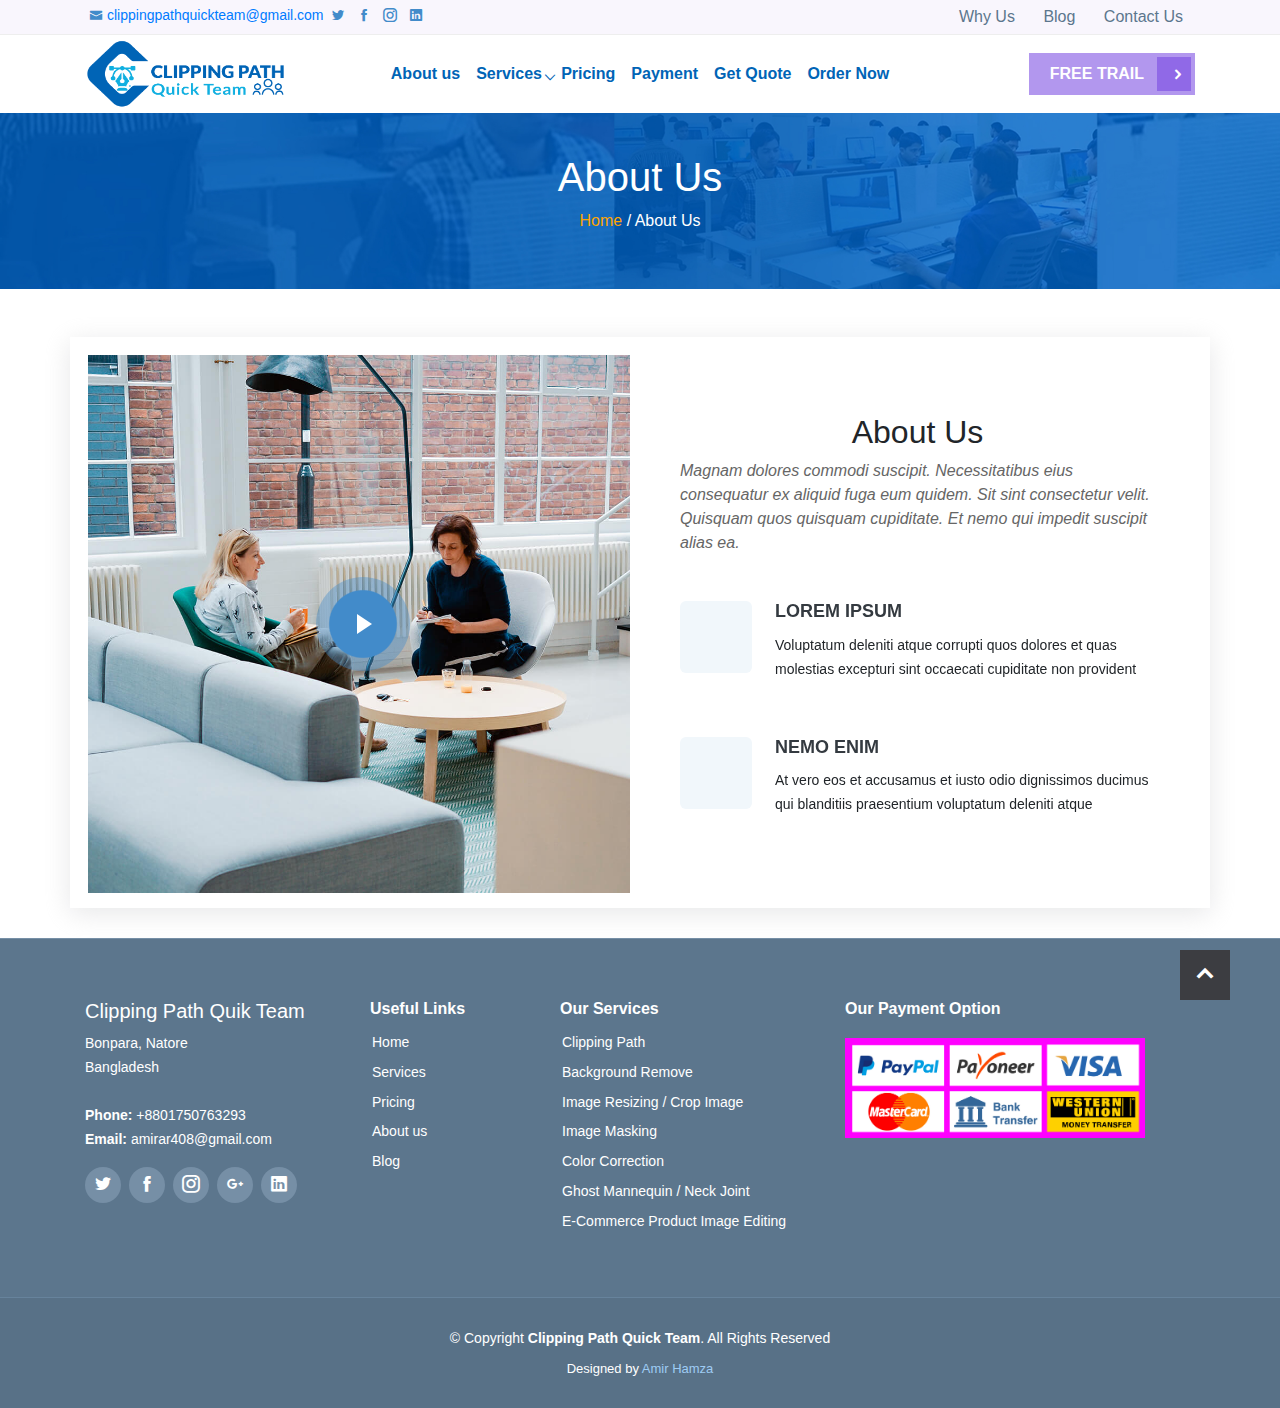
<file: about.html>
<!DOCTYPE html>
<html >
<head>
  <meta charset="utf-8">
  <title>Clipping Path Quik Team</title>
  <!-- Favicons -->
  <link href="images/asset/favicon.ico" rel="icon">
  <link rel="stylesheet" type="text/css" href="bootstrap/bootstrap.min.css">
  <link href="icofont/icofont.min.css" rel="stylesheet">
  <link href="aos/aos.css" rel="stylesheet">
  <link href="venobox/venobox.css" rel="stylesheet">
  <link rel="stylesheet" href="owl-carousel/owl.carousel.css">
  <link rel="stylesheet" href="owl-carousel/owl.theme.css">
  <link rel="stylesheet" href="css/header.css">
  <link rel="stylesheet" type="text/css" href="css/service.css">
    <link rel="stylesheet" type="text/css" href="css/blog.css">
  <link rel="stylesheet" type="text/css" href="css/contact.css">
  <link rel="stylesheet" type="text/css" href="css/about.css">
</head>
<body>
<!-- ======= Top Bar ======= -->
  <section id="topbar" class="d-none d-lg-block">
    <div class="container clearfix">
      <div class="contact-info float-left">
        <i class="icofont-envelope"></i><a href="mailto:clippingpathquickteam@gmail.com">clippingpathquickteam@gmail.com</a>
        <!-- <i class="icofont-phone"></i> BAN: +880 1750 7632 93 -->
        <a href="https://twitter.com/ClippingPathQT" target="_blank" class="twitter"><i class="icofont-twitter"></i></a>
        <a href="https://www.facebook.com/ClippingPathQuickTeam" target="_blank" class="facebook"><i class="icofont-facebook"></i></a>
        <a href="https://www.instagram.com/clippingpathquickteam/" target="_blank" class="instagram"><i class="icofont-instagram"></i></a>
        <a href="https://www.linkedin.com/in/clipping-path-quick-team-0a17ba1b7/" target="_blank" class="linkedin"><i class="icofont-linkedin"></i></a>
      </div>
      <div class="social-links float-right">
        <!-- <a href="https://twitter.com/ClippingPathQT" class="twitter"><i class="icofont-twitter"></i></a>
        <a href="https://www.facebook.com/ClippingPathQuickTeam" class="facebook"><i class="icofont-facebook"></i></a>
        <a href="https://www.instagram.com/clippingpathquickteam/" class="instagram"><i class="icofont-instagram"></i></a>
        <a href="https://www.linkedin.com/in/clipping-path-quick-team-0a17ba1b7/" class="linkedin"><i class="icofont-linkedin"></i></a> -->

        <!-- <a href="https://twitter.com/ClippingPathQT" class="twitter"><i class="icofont-twitter"></i></a> -->
        <a class="why-us" href="why-us.html">Why Us</a>
        <a class="blog" href="blog.html">Blog</a>
        <a class="contact-us" href="contact.html">Contact Us</a>

      </div>
    </div>
  </section>



<!-- MENU -->
     <header id="header" class="">
       <nav class="navbar navbar-light navbar-expand-md custom-navbar">
         <div class="container">
           <div>
            <!-- logo -->
             <a class="navbar-brand" href="index.html"><img src="images/asset/logo.png"></a>
           </div>
           <button class="navbar-toggler" type="button" data-toggle="collapse" data-target="#navbarNav"><span class="navbar-toggler-icon"></span></button>
           <div class="collapse navbar-collapse " id="navbarNav">
              <div class="navbar-menu-div">
                <div>
                <ul class="navbar-nav">
               <!-- <li class="nav-item"><a class="nav-link" href="index.html">Home</a></li> -->
               <li class="nav-item"><a class="nav-link" href="about.html">About us</a></li>
               <li class="nav-item dropdown">
                <a class="nav-link dropdown-toggle" data-toggle="dropdown" href="#">Services</a>
                  <div class="dropdown-menu">
                    <a href="services.html" class="dropdown-item">Clipping Path</a>
                    <a href="#" class="dropdown-item">Background Remove</a>
                    <a href="#" class="dropdown-item">Image Resizing / Crop Image</a>
                    <a href="#" class="dropdown-item">Image Masking</a>
                    <a href="#" class="dropdown-item">Color Correction</a>
                    <a href="#" class="dropdown-item">Ghost Mannequin / Neck Joint</a>
                  <a href="#" class="dropdown-item">E-Commerce Product Image Editing</a>
                    <a href="#" class="dropdown-item">Photo Retouching</a>
                    <a href="#" class="dropdown-item">Shadow Making</a>
                    <a href="#" class="dropdown-item">Photo Editing</a>
                    <a href="#" class="dropdown-item">Raster to Vector Conversion</a>
                    <a href="#" class="dropdown-item">Logo Design</a>
                    <a href="#" class="dropdown-item">Banner Design</a>
                    <a href="#" class="dropdown-item">GIF Banner Design</a>
                    
                  </div>
               </li>
               <li class="nav-item"><a class="nav-link" href="pricing.html">Pricing</a></li>
               <li class="nav-item"><a class="nav-link" href="payment.html">Payment</a></li>
               <!-- <li class="nav-item"><a class="nav-link" href="blog.html">Blog</a></li> -->
               <!-- <li class="nav-item"><a class="nav-link" href="contact.html">Contact Us</a></li> -->
               <li class="nav-item"><a class="nav-link" href="quote.html">Get Quote</a></li>
               <li class="nav-item"><a class="nav-link" href="https://wetransfer.com/?to=clippingpathquickteam@gmail.com" target="_blank">Order Now</a></li>
                </ul>
                </div>
              </div>
              <div class="freeTrial">
                <div class="type-1">
                  <div class="">
                    <a href="free-trail.html" class="btn btn-1">
                      <span class="txt">Free Trail</span>
                      <span class="round"><i class="icofont-rounded-right"></i></span>
                    </a>
                  </div>
                </div>
              </div>
           </div>

         </div>
       </nav>
     </header>


<!-- ===============================
        About Us 
========== ========================-->
<!-- ============== Cliping Path ================ -->
<section class="service-page-heading clipping-path">
  <div class="container">
    <h1>About Us</h1>
    <div class="cart-content">
      <p><a href="index.html">Home </a>/ About Us</p>
    </div>
  </div>
</section>
<br><br>

<!-- About section ========================================-->
<!-- ======= About Us Section ======= -->
    <section id="about" class="about">
      <div class="container">

        <div class="row no-gutters">
          <div class="col-lg-6 video-box">
            <img src="images/about.jpg" class="img-fluid" alt="">
            <a href="https://www.youtube.com/watch?v=jDDaplaOz7Q" class="venobox play-btn mb-4" data-vbtype="video" data-autoplay="true"></a>
          </div>

          <div class="col-lg-6 d-flex flex-column justify-content-center about-content">

            <div class="section-title">
              <h2>About Us</h2>
              <p>Magnam dolores commodi suscipit. Necessitatibus eius consequatur ex aliquid fuga eum quidem. Sit sint consectetur velit. Quisquam quos quisquam cupiditate. Et nemo qui impedit suscipit alias ea.</p>
            </div>

            <div class="icon-box" data-aos="fade-up" data-aos-delay="100">
              <div class="icon"><i class="bx bx-fingerprint"></i></div>
              <h4 class="title"><a href="">Lorem Ipsum</a></h4>
              <p class="description">Voluptatum deleniti atque corrupti quos dolores et quas molestias excepturi sint occaecati cupiditate non provident</p>
            </div>

            <div class="icon-box" data-aos="fade-up" data-aos-delay="100">
              <div class="icon"><i class="bx bx-gift"></i></div>
              <h4 class="title"><a href="">Nemo Enim</a></h4>
              <p class="description">At vero eos et accusamus et iusto odio dignissimos ducimus qui blanditiis praesentium voluptatum deleniti atque</p>
            </div>

          </div>
        </div>

      </div>
    </section><!-- End About Us Section -->





<!-- ===================================== 
            Footer 
========================================== -->
 <!-- ======= Footer ======= -->
  <footer id="footer">
    <div class="footer-top">
      <div class="container">
        <div class="row">

          <div class="col-lg-3 col-md-6 footer-info">
            <h5>Clipping Path Quik Team</h5>
            <p>
              Bonpara, Natore<br>
              Bangladesh<br><br>
              <strong>Phone:</strong> +8801750763293<br>
              <strong>Email:</strong> amirar408@gmail.com<br>
            </p>
            <div class="social-links mt-3">
              <a href="#" class="twitter"><i class="icofont-twitter"></i></a>
              <a href="#" class="facebook"><i class="icofont-facebook"></i></a>
              <a href="#" class="instagram"><i class="icofont-instagram"></i></a>
              <a href="#" class="google-plus"><i class="icofont-google-plus"></i></a>
              <a href="#" class="linkedin"><i class="icofont-linkedin"></i></a>
            </div>
          </div>

          <div class="col-lg-2 col-md-6 footer-links">
            <h4>Useful Links</h4>
            <ul>
              <li><i class="bx bx-chevron-right"></i> <a href="#">Home</a></li>
              <li><i class="bx bx-chevron-right"></i> <a href="#">Services</a></li>
              <li><i class="bx bx-chevron-right"></i> <a href="#">Pricing</a></li>
              <li><i class="bx bx-chevron-right"></i> <a href="#">About us</a></li>
              <li><i class="bx bx-chevron-right"></i> <a href="#">Blog</a></li>
            </ul>
          </div>

          <div class="col-lg-3 col-md-6 footer-links">
            <h4>Our Services</h4>
            <ul>
              <li><i class="bx bx-chevron-right"></i> <a href="#">Clipping Path</a></li>
              <li><i class="bx bx-chevron-right"></i> <a href="#">Background Remove</a></li>
              <li><i class="bx bx-chevron-right"></i> <a href="#">Image Resizing / Crop Image</a></li>
              <li><i class="bx bx-chevron-right"></i> <a href="#">Image Masking</a></li>
              <li><i class="bx bx-chevron-right"></i> <a href="#">Color Correction</a></li>
              <li><i class="bx bx-chevron-right"></i> <a href="#">Ghost Mannequin / Neck Joint</a></li>
              <li><i class="bx bx-chevron-right"></i> <a href="#">E-Commerce Product Image Editing </a></li>
            </ul>
          </div>

          <div class="col-lg-4 col-md-6 footer-newsletter">
            <h4>Our Payment Option</h4>
            <img src="images/Payment-Method-Setup-Style.jpg">

          </div>

        </div>
      </div>
    </div>

    <div class="container">
      <div class="copyright">
        &copy; Copyright <strong><span>Clipping Path Quick Team</span></strong>. All Rights Reserved
      </div>
      <div class="credits">
      
        Designed by <a href="">Amir Hamza</a>
      </div>
    </div>
  </footer><!-- End Footer -->

  <a href="#" id="scroll-to-top" class="dmtop global-radius"><i class="icofont-simple-up"></i></a>




  

<script type="text/javascript" src="bootstrap/jquery-3.5.1.min.js"></script>
  <script type="text/javascript" src="bootstrap/popper.js"></script>
  <script type="text/javascript" src="bootstrap/bootstrap.min.js"></script>
  <script type="text/javascript" src="owl-carousel/owl.carousel.js"></script>

  <script src="venobox/venobox.min.js"></script>
  <script src="isotope-layout/isotope.pkgd.min.js"></script>
   <script type="text/javascript" src="aos/aos.js"></script>
  <script type="text/javascript" src="banner-slider.js"></script>
  
</body>
</html>
</file>
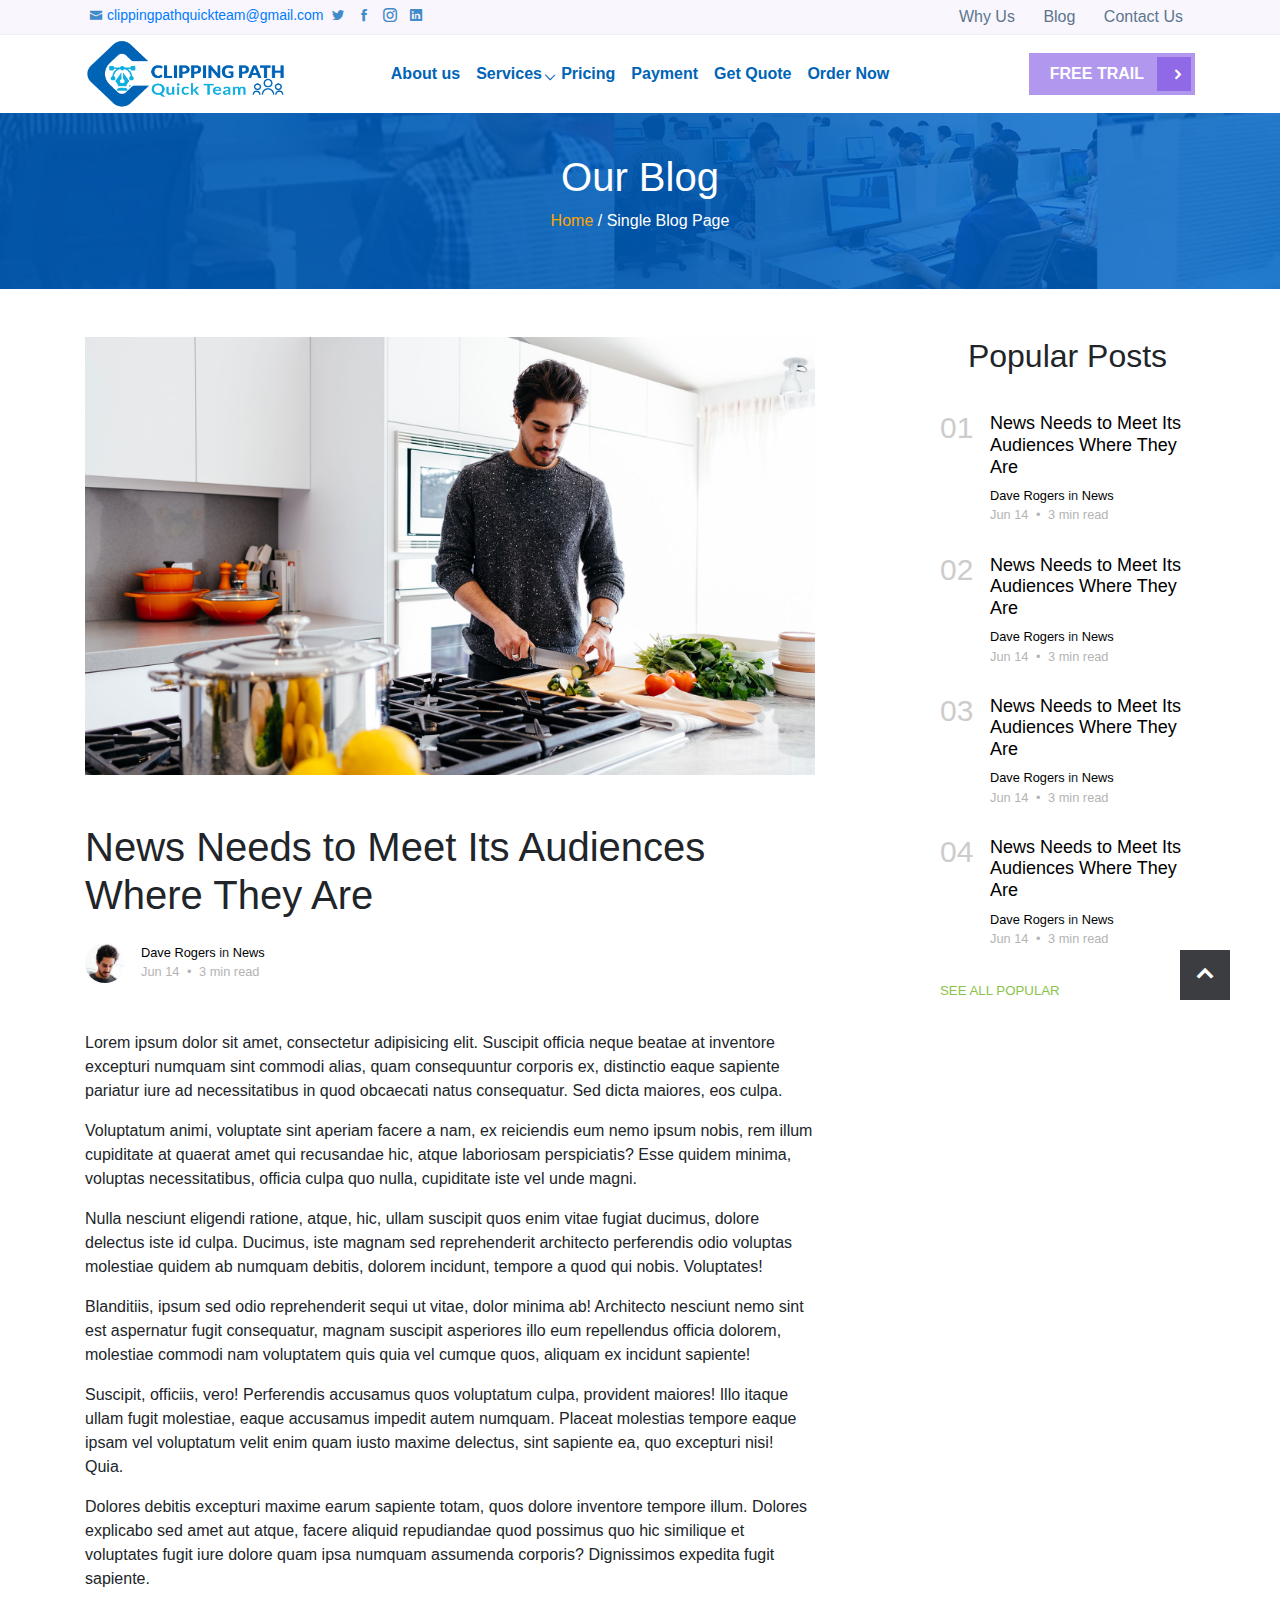
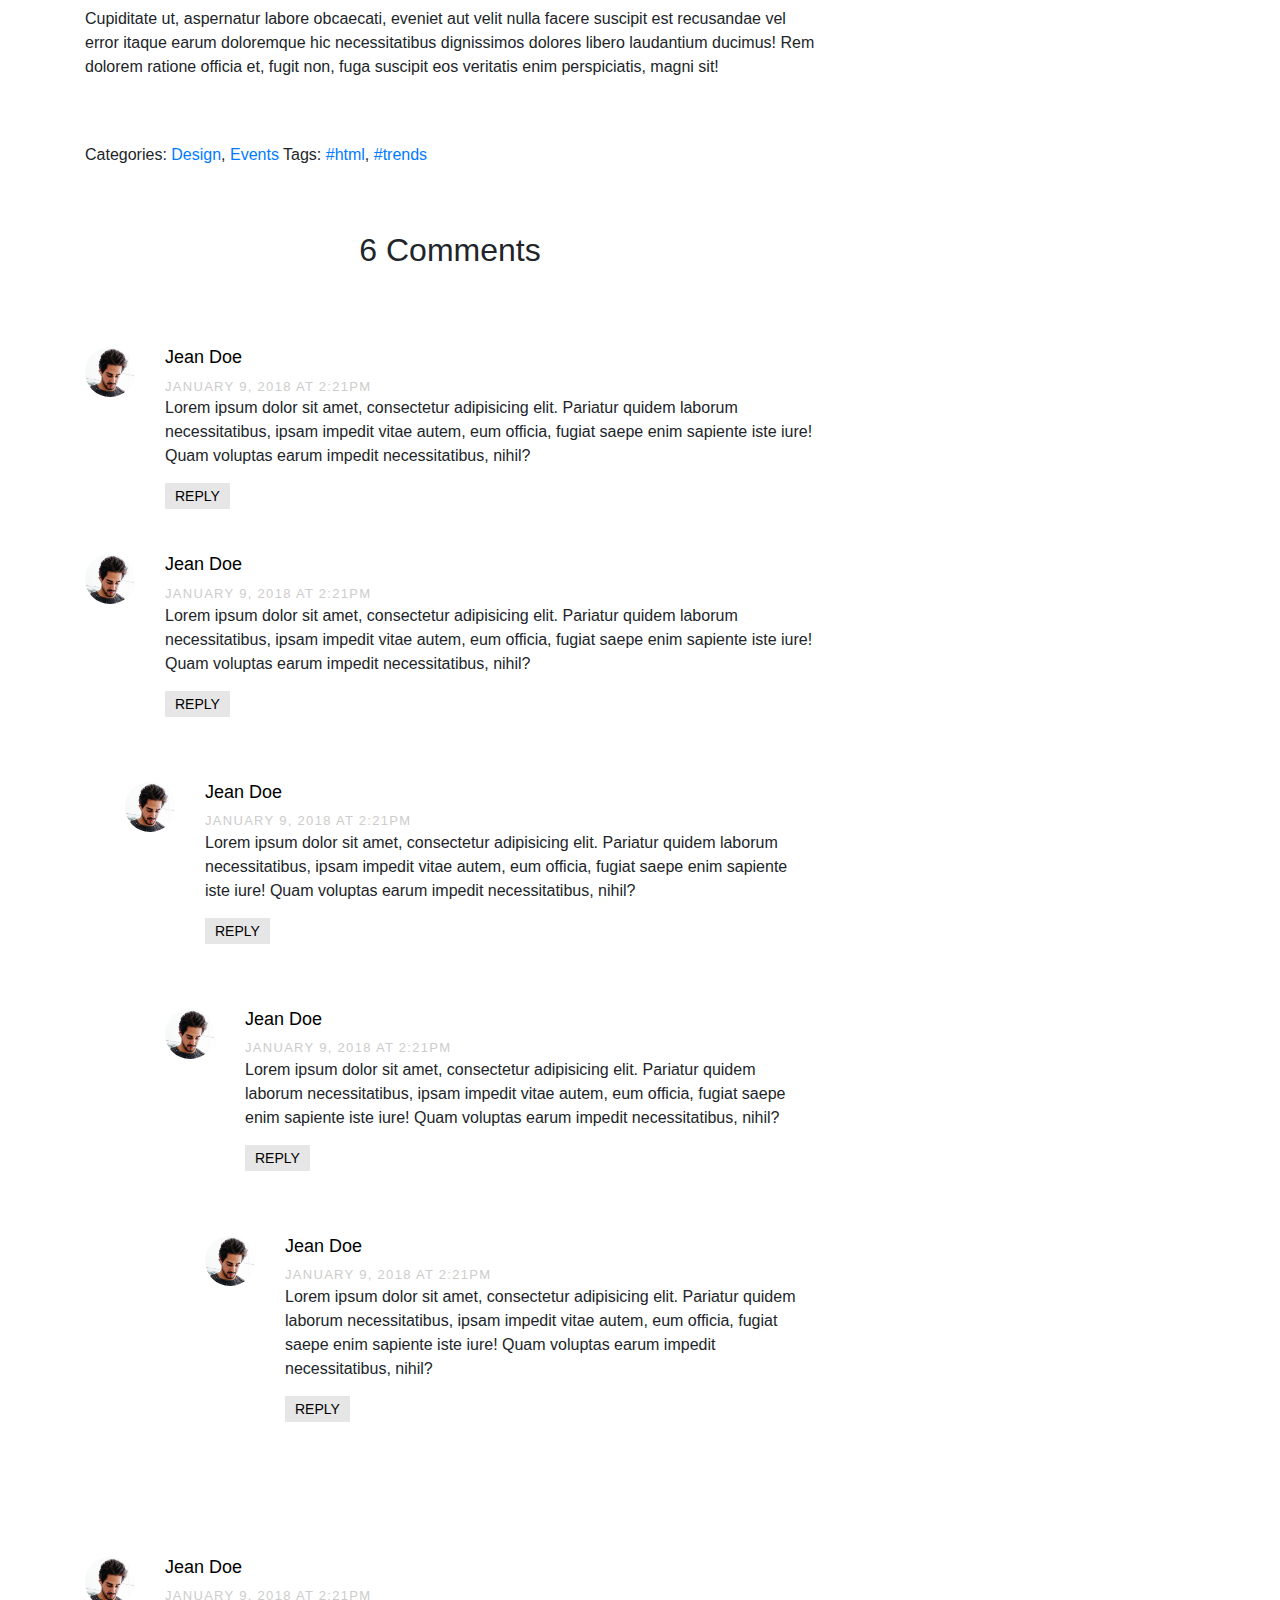
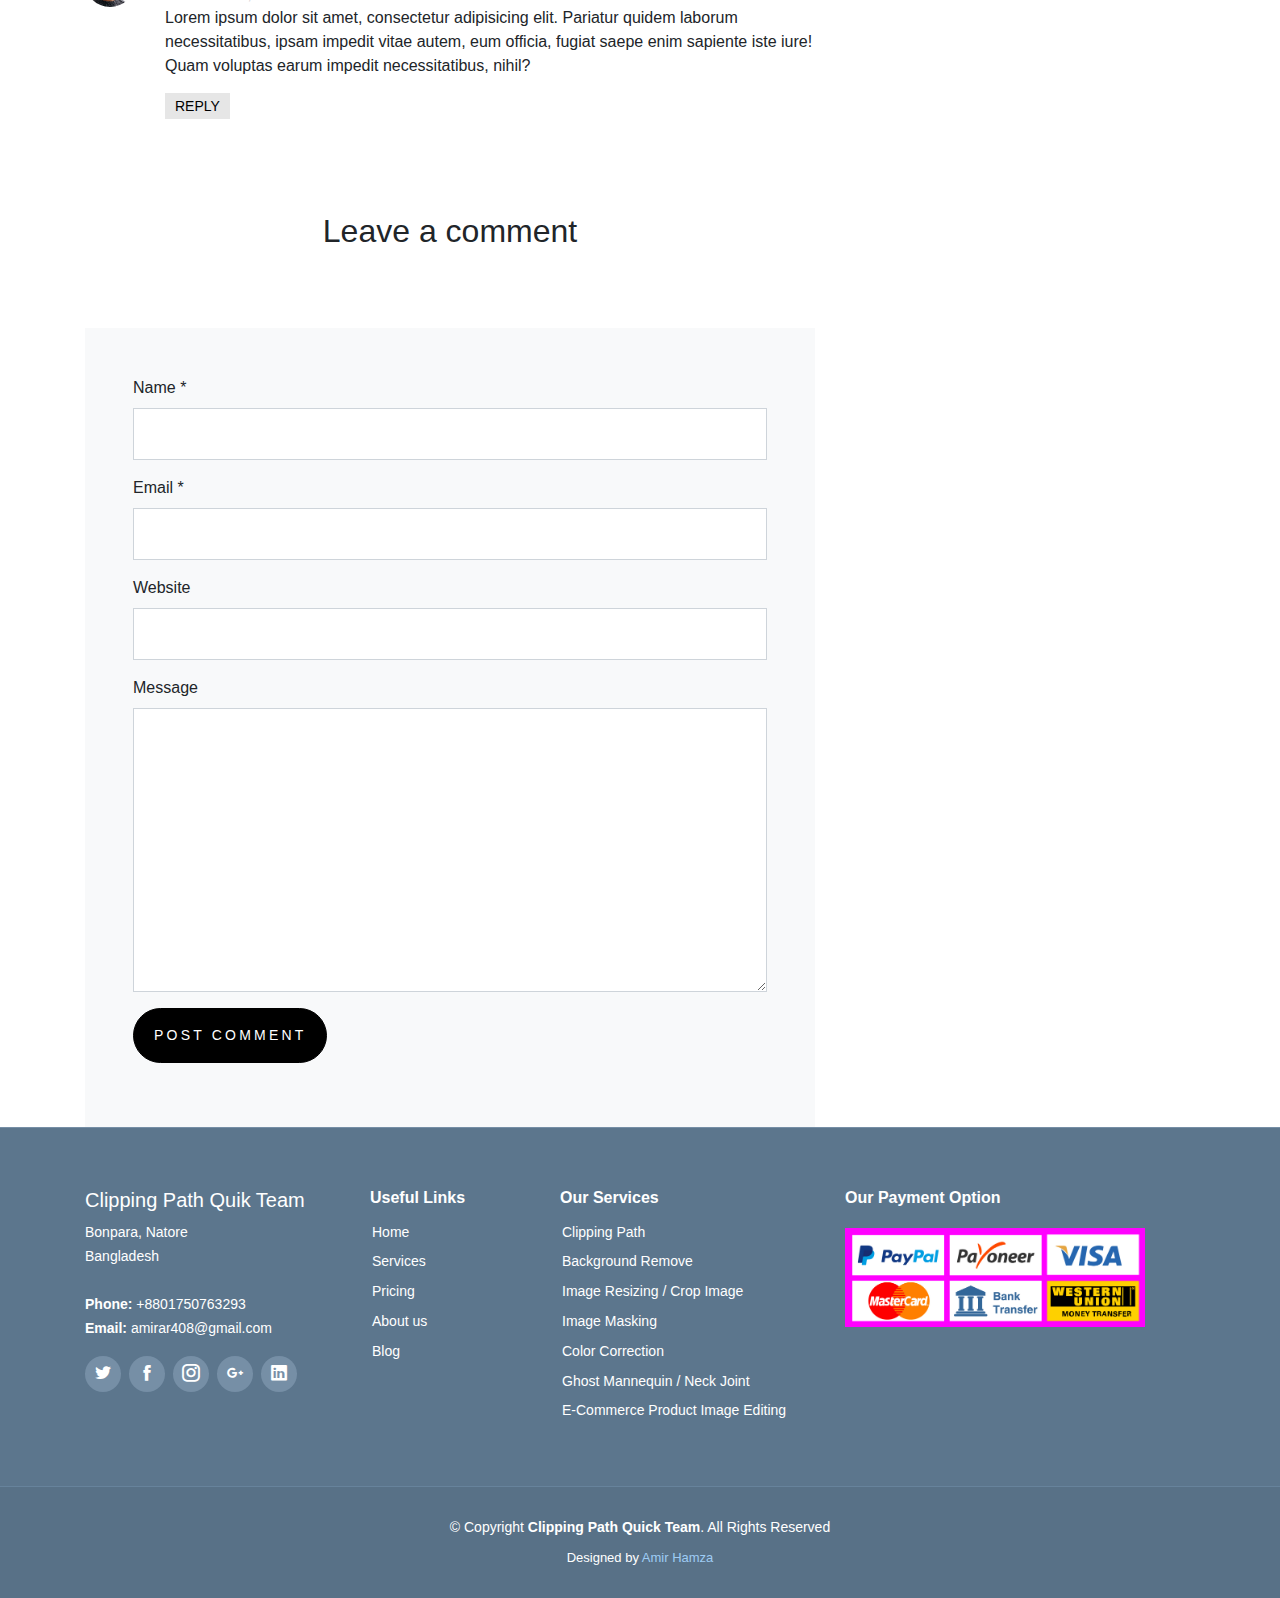
<file: blog-single.html>
<!DOCTYPE html>
<html >
<head>
  <meta charset="utf-8">
  <title>Clipping Path Quik Team</title>
  <!-- Favicons -->
  <link href="images/asset/favicon.ico" rel="icon">
  <link rel="stylesheet" type="text/css" href="bootstrap/bootstrap.min.css">
  <link href="icofont/icofont.min.css" rel="stylesheet">
  <link href="aos/aos.css" rel="stylesheet">
  <link href="venobox/venobox.css" rel="stylesheet">
  <link rel="stylesheet" href="owl-carousel/owl.carousel.css">
  <link rel="stylesheet" href="owl-carousel/owl.theme.css">
  <link rel="stylesheet" href="css/header.css">
  <link rel="stylesheet" type="text/css" href="css/service.css">
    <link rel="stylesheet" type="text/css" href="css/blog.css">
  <link rel="stylesheet" type="text/css" href="css/contact.css">
  <link rel="stylesheet" type="text/css" href="css/about.css">
</head>
<body>
<!-- ======= Top Bar ======= -->
  <section id="topbar" class="d-none d-lg-block">
    <div class="container clearfix">
      <div class="contact-info float-left">
        <i class="icofont-envelope"></i><a href="mailto:clippingpathquickteam@gmail.com">clippingpathquickteam@gmail.com</a>
        <!-- <i class="icofont-phone"></i> BAN: +880 1750 7632 93 -->
        <a href="https://twitter.com/ClippingPathQT" target="_blank" class="twitter"><i class="icofont-twitter"></i></a>
        <a href="https://www.facebook.com/ClippingPathQuickTeam" target="_blank" class="facebook"><i class="icofont-facebook"></i></a>
        <a href="https://www.instagram.com/clippingpathquickteam/" target="_blank" class="instagram"><i class="icofont-instagram"></i></a>
        <a href="https://www.linkedin.com/in/clipping-path-quick-team-0a17ba1b7/" target="_blank" class="linkedin"><i class="icofont-linkedin"></i></a>
      </div>
      <div class="social-links float-right">
        <!-- <a href="https://twitter.com/ClippingPathQT" class="twitter"><i class="icofont-twitter"></i></a>
        <a href="https://www.facebook.com/ClippingPathQuickTeam" class="facebook"><i class="icofont-facebook"></i></a>
        <a href="https://www.instagram.com/clippingpathquickteam/" class="instagram"><i class="icofont-instagram"></i></a>
        <a href="https://www.linkedin.com/in/clipping-path-quick-team-0a17ba1b7/" class="linkedin"><i class="icofont-linkedin"></i></a> -->

        <!-- <a href="https://twitter.com/ClippingPathQT" class="twitter"><i class="icofont-twitter"></i></a> -->
        <a class="why-us" href="why-us.html">Why Us</a>
        <a class="blog" href="blog.html">Blog</a>
        <a class="contact-us" href="contact.html">Contact Us</a>

      </div>
    </div>
  </section>



<!-- MENU -->
     <header id="header" class="">
       <nav class="navbar navbar-light navbar-expand-md custom-navbar">
         <div class="container">
           <div>
            <!-- logo -->
             <a class="navbar-brand" href="index.html"><img src="images/asset/logo.png"></a>
           </div>
           <button class="navbar-toggler" type="button" data-toggle="collapse" data-target="#navbarNav"><span class="navbar-toggler-icon"></span></button>
           <div class="collapse navbar-collapse " id="navbarNav">
              <div class="navbar-menu-div">
                <div>
                <ul class="navbar-nav">
               <!-- <li class="nav-item"><a class="nav-link" href="index.html">Home</a></li> -->
               <li class="nav-item"><a class="nav-link" href="about.html">About us</a></li>
               <li class="nav-item dropdown">
                <a class="nav-link dropdown-toggle" data-toggle="dropdown" href="#">Services</a>
                  <div class="dropdown-menu">
                    <a href="services.html" class="dropdown-item">Clipping Path</a>
                    <a href="#" class="dropdown-item">Background Remove</a>
                    <a href="#" class="dropdown-item">Image Resizing / Crop Image</a>
                    <a href="#" class="dropdown-item">Image Masking</a>
                    <a href="#" class="dropdown-item">Color Correction</a>
                    <a href="#" class="dropdown-item">Ghost Mannequin / Neck Joint</a>
                  <a href="#" class="dropdown-item">E-Commerce Product Image Editing</a>
                    <a href="#" class="dropdown-item">Photo Retouching</a>
                    <a href="#" class="dropdown-item">Shadow Making</a>
                    <a href="#" class="dropdown-item">Photo Editing</a>
                    <a href="#" class="dropdown-item">Raster to Vector Conversion</a>
                    <a href="#" class="dropdown-item">Logo Design</a>
                    <a href="#" class="dropdown-item">Banner Design</a>
                    <a href="#" class="dropdown-item">GIF Banner Design</a>
                    
                  </div>
               </li>
               <li class="nav-item"><a class="nav-link" href="pricing.html">Pricing</a></li>
               <li class="nav-item"><a class="nav-link" href="payment.html">Payment</a></li>
               <!-- <li class="nav-item"><a class="nav-link" href="blog.html">Blog</a></li> -->
               <!-- <li class="nav-item"><a class="nav-link" href="contact.html">Contact Us</a></li> -->
               <li class="nav-item"><a class="nav-link" href="quote.html">Get Quote</a></li>
               <li class="nav-item"><a class="nav-link" href="https://wetransfer.com/?to=clippingpathquickteam@gmail.com" target="_blank">Order Now</a></li>
                </ul>
                </div>
              </div>
              <div class="freeTrial">
                <div class="type-1">
                  <div class="">
                    <a href="free-trail.html" class="btn btn-1">
                      <span class="txt">Free Trail</span>
                      <span class="round"><i class="icofont-rounded-right"></i></span>
                    </a>
                  </div>
                </div>
              </div>
           </div>

         </div>
       </nav>
     </header>


<!-- ===============================
        Blog 
========== ========================-->
<!-- ============== Cliping Path ================ -->
<section class="service-page-heading clipping-path">
  <div class="container">
    <h1>Our Blog</h1>
    <div class="cart-content">
      <p><a href="index.html">Home </a>/ Single Blog Page</p>
    </div>
  </div>
</section>
<br><br>

<!-- main section ========================================-->
<div class="site-section single-blog">
      <div class="container">
        <div class="row">
          <div class="col-lg-8 single-content">
            
            <p class="mb-5">
              <img src="images/blog/big_img_1.jpg" alt="Image" class="img-fluid">
            </p>  
            <h1 class="mb-4">
              News Needs to Meet Its Audiences Where They Are
            </h1>
            <div class="post-meta d-flex mb-5">
              <div class="bio-pic mr-3">
                <img src="images/blog/person_1.jpg" alt="Image" class="img-fluidid">
              </div>
              <div class="vcard">
                <span class="d-block"><a href="#">Dave Rogers</a> in <a href="#">News</a></span>
                <span class="date-read">Jun 14 <span class="mx-1">&bullet;</span> 3 min read <span class="icon-star2"></span></span>
              </div>
            </div>

            <p>Lorem ipsum dolor sit amet, consectetur adipisicing elit. Suscipit officia neque beatae at inventore excepturi numquam sint commodi alias, quam consequuntur corporis ex, distinctio eaque sapiente pariatur iure ad necessitatibus in quod obcaecati natus consequatur. Sed dicta maiores, eos culpa.</p>
            <p>Voluptatum animi, voluptate sint aperiam facere a nam, ex reiciendis eum nemo ipsum nobis, rem illum cupiditate at quaerat amet qui recusandae hic, atque laboriosam perspiciatis? Esse quidem minima, voluptas necessitatibus, officia culpa quo nulla, cupiditate iste vel unde magni.</p>
            <p>Nulla nesciunt eligendi ratione, atque, hic, ullam suscipit quos enim vitae fugiat ducimus, dolore delectus iste id culpa. Ducimus, iste magnam sed reprehenderit architecto perferendis odio voluptas molestiae quidem ab numquam debitis, dolorem incidunt, tempore a quod qui nobis. Voluptates!</p>
            <p>Blanditiis, ipsum sed odio reprehenderit sequi ut vitae, dolor minima ab! Architecto nesciunt nemo sint est aspernatur fugit consequatur, magnam suscipit asperiores illo eum repellendus officia dolorem, molestiae commodi nam voluptatem quis quia vel cumque quos, aliquam ex incidunt sapiente!</p>
            <p>Suscipit, officiis, vero! Perferendis accusamus quos voluptatum culpa, provident maiores! Illo itaque ullam fugit molestiae, eaque accusamus impedit autem numquam. Placeat molestias tempore eaque ipsam vel voluptatum velit enim quam iusto maxime delectus, sint sapiente ea, quo excepturi nisi! Quia.</p>
            <p>Dolores debitis excepturi maxime earum sapiente totam, quos dolore inventore tempore illum. Dolores explicabo sed amet aut atque, facere aliquid repudiandae quod possimus quo hic similique et voluptates fugit iure dolore quam ipsa numquam assumenda corporis? Dignissimos expedita fugit sapiente.</p>
            <p>Cupiditate ut, aspernatur labore obcaecati, eveniet aut velit nulla facere suscipit est recusandae vel error itaque earum doloremque hic necessitatibus dignissimos dolores libero laudantium ducimus! Rem dolorem ratione officia et, fugit non, fuga suscipit eos veritatis enim perspiciatis, magni sit!</p>



            <div class="pt-5">
                    <p>Categories:  <a href="#">Design</a>, <a href="#">Events</a>  Tags: <a href="#">#html</a>, <a href="#">#trends</a></p>
                  </div>
      
      
                  <div class="pt-5">
                    <div class="section-title">
                      <h2 class="mb-5">6 Comments</h2>
                    </div>
                    <ul class="comment-list">
                      <li class="comment">
                        <div class="vcard bio">
                          <img src="images/blog/person_1.jpg" alt="Image placeholder">
                        </div>
                        <div class="comment-body">
                          <h3>Jean Doe</h3>
                          <div class="meta">January 9, 2018 at 2:21pm</div>
                          <p>Lorem ipsum dolor sit amet, consectetur adipisicing elit. Pariatur quidem laborum necessitatibus, ipsam impedit vitae autem, eum officia, fugiat saepe enim sapiente iste iure! Quam voluptas earum impedit necessitatibus, nihil?</p>
                          <p><a href="#" class="reply">Reply</a></p>
                        </div>
                      </li>
      
                      <li class="comment">
                        <div class="vcard bio">
                          <img src="images/blog/person_1.jpg" alt="Image placeholder">
                        </div>
                        <div class="comment-body">
                          <h3>Jean Doe</h3>
                          <div class="meta">January 9, 2018 at 2:21pm</div>
                          <p>Lorem ipsum dolor sit amet, consectetur adipisicing elit. Pariatur quidem laborum necessitatibus, ipsam impedit vitae autem, eum officia, fugiat saepe enim sapiente iste iure! Quam voluptas earum impedit necessitatibus, nihil?</p>
                          <p><a href="#" class="reply">Reply</a></p>
                        </div>
      
                        <ul class="children">
                          <li class="comment">
                            <div class="vcard bio">
                              <img src="images/blog/person_1.jpg" alt="Image placeholder">
                            </div>
                            <div class="comment-body">
                              <h3>Jean Doe</h3>
                              <div class="meta">January 9, 2018 at 2:21pm</div>
                              <p>Lorem ipsum dolor sit amet, consectetur adipisicing elit. Pariatur quidem laborum necessitatibus, ipsam impedit vitae autem, eum officia, fugiat saepe enim sapiente iste iure! Quam voluptas earum impedit necessitatibus, nihil?</p>
                              <p><a href="#" class="reply">Reply</a></p>
                            </div>
      
      
                            <ul class="children">
                              <li class="comment">
                                <div class="vcard bio">
                                  <img src="images/blog/person_1.jpg" alt="Image placeholder">
                                </div>
                                <div class="comment-body">
                                  <h3>Jean Doe</h3>
                                  <div class="meta">January 9, 2018 at 2:21pm</div>
                                  <p>Lorem ipsum dolor sit amet, consectetur adipisicing elit. Pariatur quidem laborum necessitatibus, ipsam impedit vitae autem, eum officia, fugiat saepe enim sapiente iste iure! Quam voluptas earum impedit necessitatibus, nihil?</p>
                                  <p><a href="#" class="reply">Reply</a></p>
                                </div>
      
                                  <ul class="children">
                                    <li class="comment">
                                      <div class="vcard bio">
                                        <img src="images/blog/person_1.jpg" alt="Image placeholder">
                                      </div>
                                      <div class="comment-body">
                                        <h3>Jean Doe</h3>
                                        <div class="meta">January 9, 2018 at 2:21pm</div>
                                        <p>Lorem ipsum dolor sit amet, consectetur adipisicing elit. Pariatur quidem laborum necessitatibus, ipsam impedit vitae autem, eum officia, fugiat saepe enim sapiente iste iure! Quam voluptas earum impedit necessitatibus, nihil?</p>
                                        <p><a href="#" class="reply">Reply</a></p>
                                      </div>
                                    </li>
                                  </ul>
                              </li>
                            </ul>
                          </li>
                        </ul>
                      </li>
      
                      <li class="comment">
                        <div class="vcard bio">
                          <img src="images/blog/person_1.jpg" alt="Image placeholder">
                        </div>
                        <div class="comment-body">
                          <h3>Jean Doe</h3>
                          <div class="meta">January 9, 2018 at 2:21pm</div>
                          <p>Lorem ipsum dolor sit amet, consectetur adipisicing elit. Pariatur quidem laborum necessitatibus, ipsam impedit vitae autem, eum officia, fugiat saepe enim sapiente iste iure! Quam voluptas earum impedit necessitatibus, nihil?</p>
                          <p><a href="#" class="reply">Reply</a></p>
                        </div>
                      </li>
                    </ul>
                    <!-- END comment-list -->
                    
                    <div class="comment-form-wrap pt-5">
                      <div class="section-title">
                        <h2 class="mb-5">Leave a comment</h2>
                      </div>
                      <form action="#" class="p-5 bg-light">
                        <div class="form-group">
                          <label for="name">Name *</label>
                          <input type="text" class="form-control" id="name">
                        </div>
                        <div class="form-group">
                          <label for="email">Email *</label>
                          <input type="email" class="form-control" id="email">
                        </div>
                        <div class="form-group">
                          <label for="website">Website</label>
                          <input type="url" class="form-control" id="website">
                        </div>
      
                        <div class="form-group">
                          <label for="message">Message</label>
                          <textarea name="" id="message" cols="30" rows="10" class="form-control"></textarea>
                        </div>
                        <div class="form-group">
                          <input type="submit" value="Post Comment" class="btn btn-primary py-3">
                        </div>
      
                      </form>
                    </div>
                  </div>
          </div>


          <div class="col-lg-3 ml-auto">
            <div class="section-title">
              <h2>Popular Posts</h2>
            </div>

            <div class="trend-entry d-flex">
              <div class="number align-self-start">01</div>
              <div class="trend-contents">
                <h2><a href="blog-single.html">News Needs to Meet Its Audiences Where They Are</a></h2>
                <div class="post-meta">
                  <span class="d-block"><a href="#">Dave Rogers</a> in <a href="#">News</a></span>
                  <span class="date-read">Jun 14 <span class="mx-1">&bullet;</span> 3 min read <span class="icon-star2"></span></span>
                </div>
              </div>
            </div>

            <div class="trend-entry d-flex">
              <div class="number align-self-start">02</div>
              <div class="trend-contents">
                <h2><a href="blog-single.html">News Needs to Meet Its Audiences Where They Are</a></h2>
                <div class="post-meta">
                  <span class="d-block"><a href="#">Dave Rogers</a> in <a href="#">News</a></span>
                  <span class="date-read">Jun 14 <span class="mx-1">&bullet;</span> 3 min read <span class="icon-star2"></span></span>
                </div>
              </div>
            </div>

            <div class="trend-entry d-flex">
              <div class="number align-self-start">03</div>
              <div class="trend-contents">
                <h2><a href="blog-single.html">News Needs to Meet Its Audiences Where They Are</a></h2>
                <div class="post-meta">
                  <span class="d-block"><a href="#">Dave Rogers</a> in <a href="#">News</a></span>
                  <span class="date-read">Jun 14 <span class="mx-1">&bullet;</span> 3 min read <span class="icon-star2"></span></span>
                </div>
              </div>
            </div>

            <div class="trend-entry d-flex pl-0">
              <div class="number align-self-start">04</div>
              <div class="trend-contents">
                <h2><a href="blog-single.html">News Needs to Meet Its Audiences Where They Are</a></h2>
                <div class="post-meta">
                  <span class="d-block"><a href="#">Dave Rogers</a> in <a href="#">News</a></span>
                  <span class="date-read">Jun 14 <span class="mx-1">&bullet;</span> 3 min read <span class="icon-star2"></span></span>
                </div>
              </div>
            </div>
            
            <p>
              <a href="#" class="more">See All Popular <span class="icon-keyboard_arrow_right"></span></a>
            </p>
          </div>


        </div>
        
      </div>
    </div>





<!-- ===================================== 
            Footer 
========================================== -->
 <!-- ======= Footer ======= -->
  <footer id="footer">
    <div class="footer-top">
      <div class="container">
        <div class="row">

          <div class="col-lg-3 col-md-6 footer-info">
            <h5>Clipping Path Quik Team</h5>
            <p>
              Bonpara, Natore<br>
              Bangladesh<br><br>
              <strong>Phone:</strong> +8801750763293<br>
              <strong>Email:</strong> amirar408@gmail.com<br>
            </p>
            <div class="social-links mt-3">
              <a href="#" class="twitter"><i class="icofont-twitter"></i></a>
              <a href="#" class="facebook"><i class="icofont-facebook"></i></a>
              <a href="#" class="instagram"><i class="icofont-instagram"></i></a>
              <a href="#" class="google-plus"><i class="icofont-google-plus"></i></a>
              <a href="#" class="linkedin"><i class="icofont-linkedin"></i></a>
            </div>
          </div>

          <div class="col-lg-2 col-md-6 footer-links">
            <h4>Useful Links</h4>
            <ul>
              <li><i class="bx bx-chevron-right"></i> <a href="#">Home</a></li>
              <li><i class="bx bx-chevron-right"></i> <a href="#">Services</a></li>
              <li><i class="bx bx-chevron-right"></i> <a href="#">Pricing</a></li>
              <li><i class="bx bx-chevron-right"></i> <a href="#">About us</a></li>
              <li><i class="bx bx-chevron-right"></i> <a href="#">Blog</a></li>
            </ul>
          </div>

          <div class="col-lg-3 col-md-6 footer-links">
            <h4>Our Services</h4>
            <ul>
              <li><i class="bx bx-chevron-right"></i> <a href="#">Clipping Path</a></li>
              <li><i class="bx bx-chevron-right"></i> <a href="#">Background Remove</a></li>
              <li><i class="bx bx-chevron-right"></i> <a href="#">Image Resizing / Crop Image</a></li>
              <li><i class="bx bx-chevron-right"></i> <a href="#">Image Masking</a></li>
              <li><i class="bx bx-chevron-right"></i> <a href="#">Color Correction</a></li>
              <li><i class="bx bx-chevron-right"></i> <a href="#">Ghost Mannequin / Neck Joint</a></li>
              <li><i class="bx bx-chevron-right"></i> <a href="#">E-Commerce Product Image Editing </a></li>
            </ul>
          </div>

          <div class="col-lg-4 col-md-6 footer-newsletter">
            <h4>Our Payment Option</h4>
            <img src="images/Payment-Method-Setup-Style.jpg">

          </div>

        </div>
      </div>
    </div>

    <div class="container">
      <div class="copyright">
        &copy; Copyright <strong><span>Clipping Path Quick Team</span></strong>. All Rights Reserved
      </div>
      <div class="credits">
      
        Designed by <a href="">Amir Hamza</a>
      </div>
    </div>
  </footer><!-- End Footer -->

  <a href="#" id="scroll-to-top" class="dmtop global-radius"><i class="icofont-simple-up"></i></a>




  

<script type="text/javascript" src="bootstrap/jquery-3.5.1.min.js"></script>
  <script type="text/javascript" src="bootstrap/popper.js"></script>
  <script type="text/javascript" src="bootstrap/bootstrap.min.js"></script>
  <script type="text/javascript" src="owl-carousel/owl.carousel.js"></script>

  <script src="venobox/venobox.min.js"></script>
  <script src="isotope-layout/isotope.pkgd.min.js"></script>
   <script type="text/javascript" src="aos/aos.js"></script>
  <script type="text/javascript" src="banner-slider.js"></script>
  
</body>
</html>
</file>
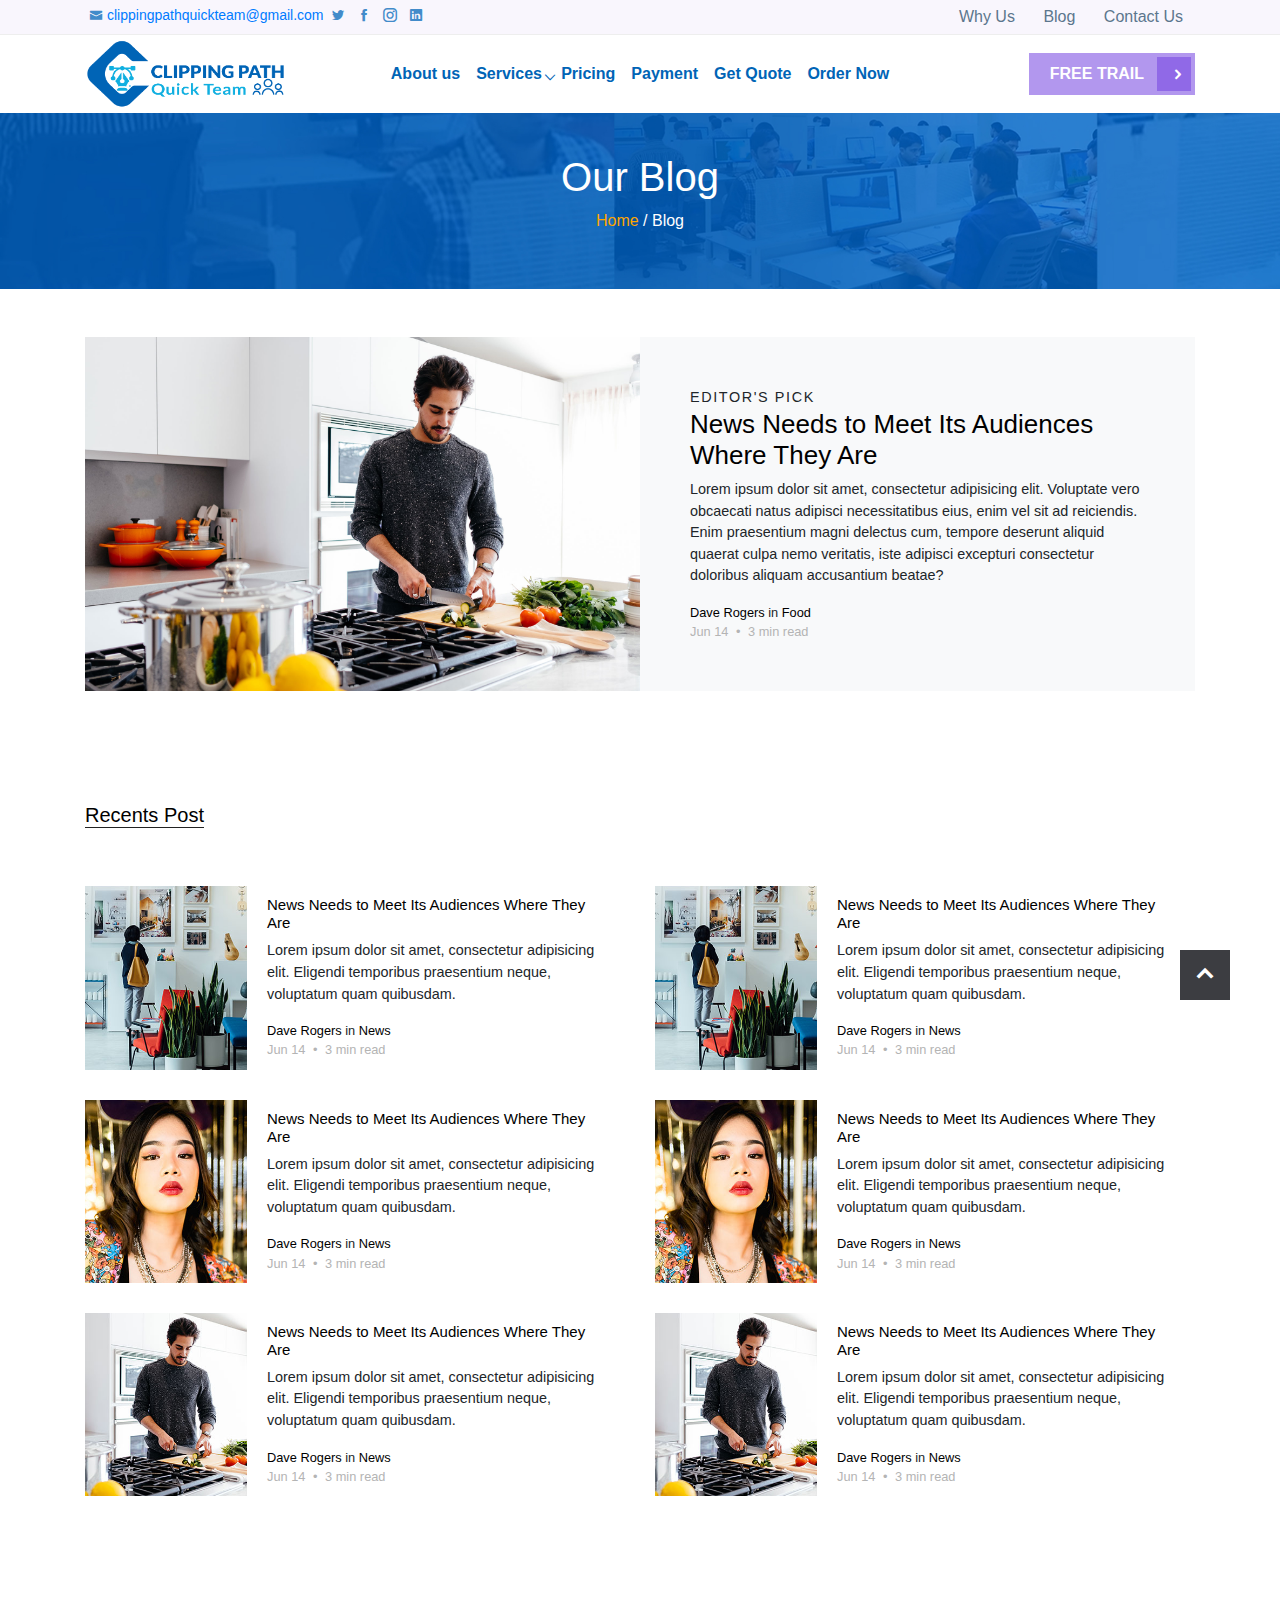
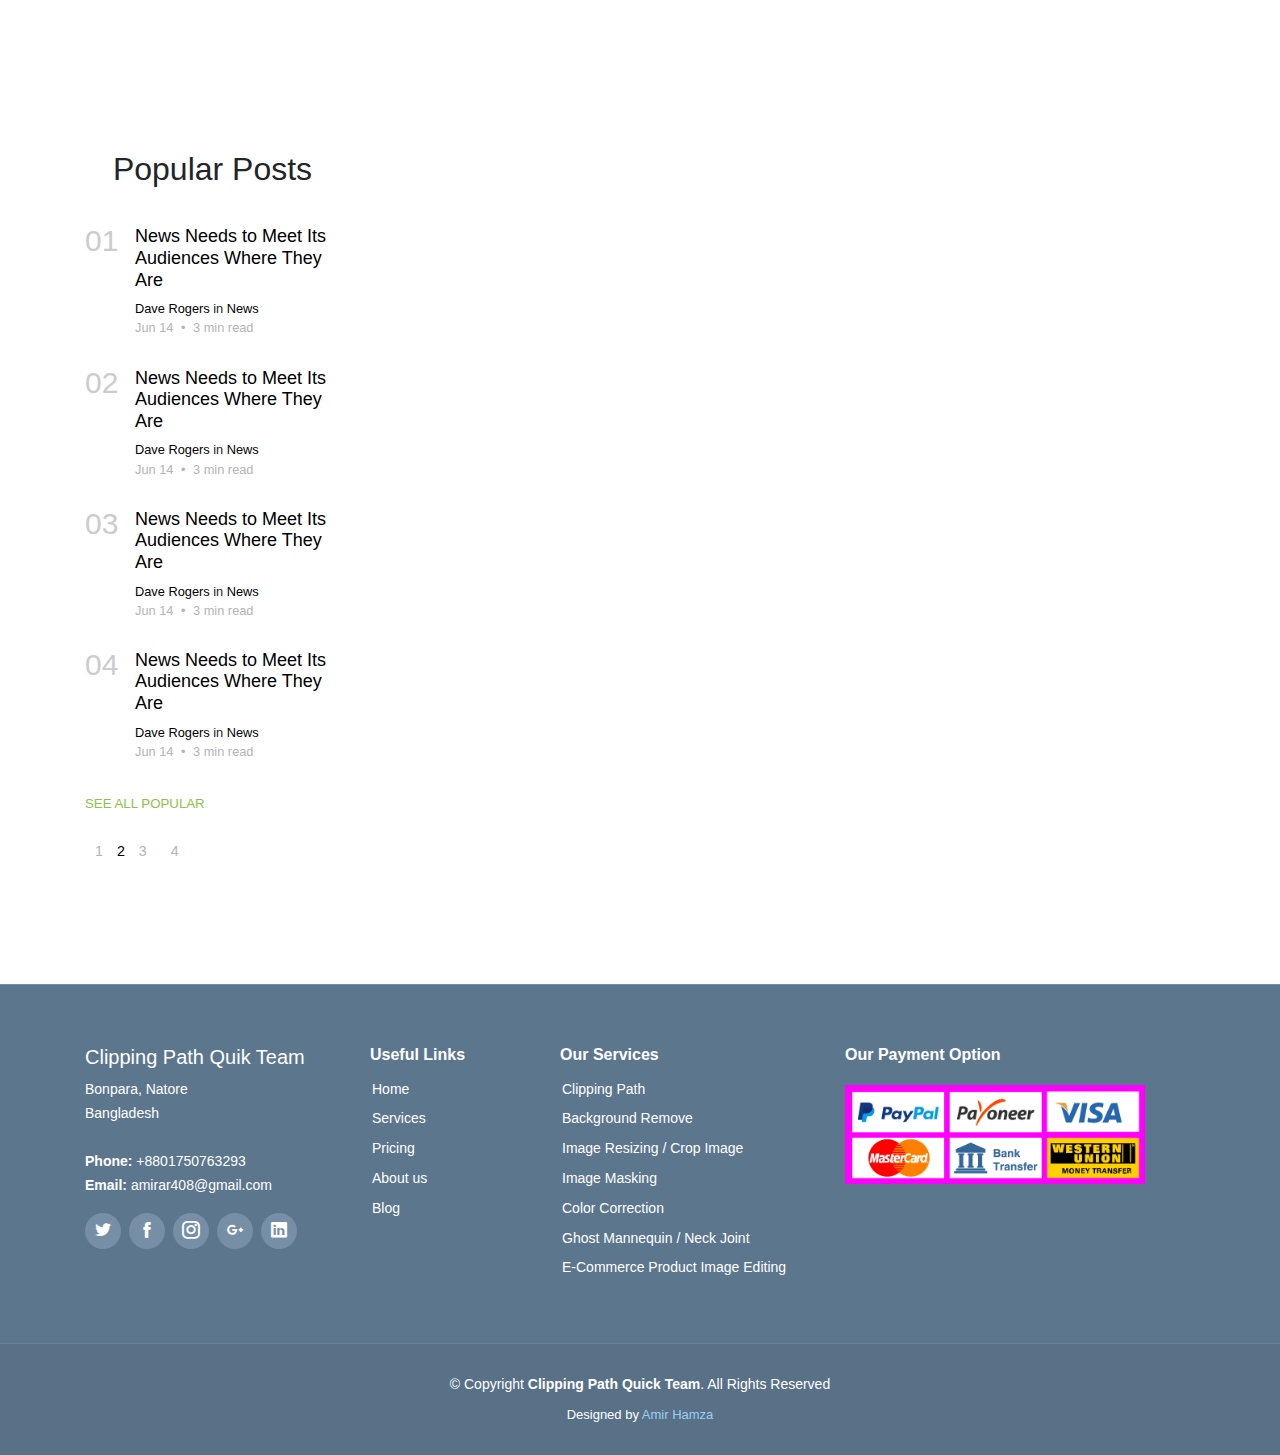
<file: blog.html>
<!DOCTYPE html>
<html >
<head>
  <meta charset="utf-8">
  <title>Clipping Path Quik Team</title>
  <!-- Favicons -->
  <link href="images/asset/favicon.ico" rel="icon">
  <link rel="stylesheet" type="text/css" href="bootstrap/bootstrap.min.css">
  <link href="icofont/icofont.min.css" rel="stylesheet">
  <link href="aos/aos.css" rel="stylesheet">
  <link href="venobox/venobox.css" rel="stylesheet">
  <link rel="stylesheet" href="owl-carousel/owl.carousel.css">
  <link rel="stylesheet" href="owl-carousel/owl.theme.css">
  <link rel="stylesheet" href="css/header.css">
  <link rel="stylesheet" type="text/css" href="css/service.css">
    <link rel="stylesheet" type="text/css" href="css/blog.css">
  <link rel="stylesheet" type="text/css" href="css/contact.css">
  <link rel="stylesheet" type="text/css" href="css/about.css">
</head>
<body>
<!-- ======= Top Bar ======= -->
  <section id="topbar" class="d-none d-lg-block">
    <div class="container clearfix">
      <div class="contact-info float-left">
        <i class="icofont-envelope"></i><a href="mailto:clippingpathquickteam@gmail.com">clippingpathquickteam@gmail.com</a>
        <!-- <i class="icofont-phone"></i> BAN: +880 1750 7632 93 -->
        <a href="https://twitter.com/ClippingPathQT" target="_blank" class="twitter"><i class="icofont-twitter"></i></a>
        <a href="https://www.facebook.com/ClippingPathQuickTeam" target="_blank" class="facebook"><i class="icofont-facebook"></i></a>
        <a href="https://www.instagram.com/clippingpathquickteam/" target="_blank" class="instagram"><i class="icofont-instagram"></i></a>
        <a href="https://www.linkedin.com/in/clipping-path-quick-team-0a17ba1b7/" target="_blank" class="linkedin"><i class="icofont-linkedin"></i></a>
      </div>
      <div class="social-links float-right">
        <!-- <a href="https://twitter.com/ClippingPathQT" class="twitter"><i class="icofont-twitter"></i></a>
        <a href="https://www.facebook.com/ClippingPathQuickTeam" class="facebook"><i class="icofont-facebook"></i></a>
        <a href="https://www.instagram.com/clippingpathquickteam/" class="instagram"><i class="icofont-instagram"></i></a>
        <a href="https://www.linkedin.com/in/clipping-path-quick-team-0a17ba1b7/" class="linkedin"><i class="icofont-linkedin"></i></a> -->

        <!-- <a href="https://twitter.com/ClippingPathQT" class="twitter"><i class="icofont-twitter"></i></a> -->
        <a class="why-us" href="why-us.html">Why Us</a>
        <a class="blog" href="blog.html">Blog</a>
        <a class="contact-us" href="contact.html">Contact Us</a>

      </div>
    </div>
  </section>



<!-- MENU -->
     <header id="header" class="">
       <nav class="navbar navbar-light navbar-expand-md custom-navbar">
         <div class="container">
           <div>
            <!-- logo -->
             <a class="navbar-brand" href="index.html"><img src="images/asset/logo.png"></a>
           </div>
           <button class="navbar-toggler" type="button" data-toggle="collapse" data-target="#navbarNav"><span class="navbar-toggler-icon"></span></button>
           <div class="collapse navbar-collapse " id="navbarNav">
              <div class="navbar-menu-div">
                <div>
                <ul class="navbar-nav">
               <!-- <li class="nav-item"><a class="nav-link" href="index.html">Home</a></li> -->
               <li class="nav-item"><a class="nav-link" href="about.html">About us</a></li>
               <li class="nav-item dropdown">
                <a class="nav-link dropdown-toggle" data-toggle="dropdown" href="#">Services</a>
                  <div class="dropdown-menu">
                    <a href="services.html" class="dropdown-item">Clipping Path</a>
                    <a href="#" class="dropdown-item">Background Remove</a>
                    <a href="#" class="dropdown-item">Image Resizing / Crop Image</a>
                    <a href="#" class="dropdown-item">Image Masking</a>
                    <a href="#" class="dropdown-item">Color Correction</a>
                    <a href="#" class="dropdown-item">Ghost Mannequin / Neck Joint</a>
                  <a href="#" class="dropdown-item">E-Commerce Product Image Editing</a>
                    <a href="#" class="dropdown-item">Photo Retouching</a>
                    <a href="#" class="dropdown-item">Shadow Making</a>
                    <a href="#" class="dropdown-item">Photo Editing</a>
                    <a href="#" class="dropdown-item">Raster to Vector Conversion</a>
                    <a href="#" class="dropdown-item">Logo Design</a>
                    <a href="#" class="dropdown-item">Banner Design</a>
                    <a href="#" class="dropdown-item">GIF Banner Design</a>
                    
                  </div>
               </li>
               <li class="nav-item"><a class="nav-link" href="pricing.html">Pricing</a></li>
               <li class="nav-item"><a class="nav-link" href="payment.html">Payment</a></li>
               <!-- <li class="nav-item"><a class="nav-link" href="blog.html">Blog</a></li> -->
               <!-- <li class="nav-item"><a class="nav-link" href="contact.html">Contact Us</a></li> -->
               <li class="nav-item"><a class="nav-link" href="quote.html">Get Quote</a></li>
               <li class="nav-item"><a class="nav-link" href="https://wetransfer.com/?to=clippingpathquickteam@gmail.com" target="_blank">Order Now</a></li>
                </ul>
                </div>
              </div>
              <div class="freeTrial">
                <div class="type-1">
                  <div class="">
                    <a href="free-trail.html" class="btn btn-1">
                      <span class="txt">Free Trail</span>
                      <span class="round"><i class="icofont-rounded-right"></i></span>
                    </a>
                  </div>
                </div>
              </div>
           </div>

         </div>
       </nav>
     </header>


<!-- ===============================
        Blog 
========== ========================-->
<!-- ============== Cliping Path ================ -->
<section class="service-page-heading clipping-path">
  <div class="container">
    <h1>Our Blog</h1>
    <div class="cart-content">
      <p><a href="index.html">Home </a>/ Blog</p>
    </div>
  </div>
</section>
<br><br>

<!-- main section ========================================-->
<div class="py-0">
      <div class="container">
        <div class="half-post-entry d-block d-lg-flex bg-light">
          <div class="img-bg" style="background-image: url('images/blog/big_img_1.jpg')"></div>
          <div class="contents">
            <span class="caption">Editor's Pick</span>
            <h2><a href="blog-single.html">News Needs to Meet Its Audiences Where They Are</a></h2>
            <p class="mb-3">Lorem ipsum dolor sit amet, consectetur adipisicing elit. Voluptate vero obcaecati natus adipisci necessitatibus eius, enim vel sit ad reiciendis. Enim praesentium magni delectus cum, tempore deserunt aliquid quaerat culpa nemo veritatis, iste adipisci excepturi consectetur doloribus aliquam accusantium beatae?</p>
            
            <div class="post-meta">
              <span class="d-block"><a href="#">Dave Rogers</a> in <a href="#">Food</a></span>
              <span class="date-read">Jun 14 <span class="mx-1">&bullet;</span> 3 min read <span class="icon-star2"></span></span>
            </div>

          </div>
        </div>
      </div>
    </div>

    <div class="site-section recent-post">
      <div class="container">
        <div class="section-title">
              <h2>Recents Post</h2>
            </div>
        <div class="row">
          <div class="col-lg-6">
            
            <div class="post-entry-2 d-flex">
              <div class="thumbnail" style="background-image: url('images/blog/img_v_1.jpg')"></div>
              <div class="contents">
                <h2><a href="blog-single.html">News Needs to Meet Its Audiences Where They Are</a></h2>
                <p class="mb-3">Lorem ipsum dolor sit amet, consectetur adipisicing elit. Eligendi temporibus praesentium neque, voluptatum quam quibusdam.</p>
                <div class="post-meta">
                  <span class="d-block"><a href="#">Dave Rogers</a> in <a href="#">News</a></span>
                  <span class="date-read">Jun 14 <span class="mx-1">&bullet;</span> 3 min read <span class="icon-star2"></span></span>
                </div>
              </div>
            </div>
            <div class="post-entry-2 d-flex">
              <div class="thumbnail" style="background-image: url('images/blog/img_v_2.jpg')"></div>
              <div class="contents">
                <h2><a href="blog-single.html">News Needs to Meet Its Audiences Where They Are</a></h2>
                <p class="mb-3">Lorem ipsum dolor sit amet, consectetur adipisicing elit. Eligendi temporibus praesentium neque, voluptatum quam quibusdam.</p>
                <div class="post-meta">
                  <span class="d-block"><a href="#">Dave Rogers</a> in <a href="#">News</a></span>
                  <span class="date-read">Jun 14 <span class="mx-1">&bullet;</span> 3 min read <span class="icon-star2"></span></span>
                </div>
              </div>
            </div>
            <div class="post-entry-2 d-flex">
              <div class="thumbnail" style="background-image: url('images/blog/img_v_3.jpg')"></div>
              <div class="contents">
                <h2><a href="blog-single.html">News Needs to Meet Its Audiences Where They Are</a></h2>
                <p class="mb-3">Lorem ipsum dolor sit amet, consectetur adipisicing elit. Eligendi temporibus praesentium neque, voluptatum quam quibusdam.</p>
                <div class="post-meta">
                  <span class="d-block"><a href="#">Dave Rogers</a> in <a href="#">News</a></span>
                  <span class="date-read">Jun 14 <span class="mx-1">&bullet;</span> 3 min read <span class="icon-star2"></span></span>
                </div>
              </div>
            </div>
          </div>
          <div class="col-lg-6">
            <div class="post-entry-2 d-flex">
              <div class="thumbnail" style="background-image: url('images/blog/img_v_1.jpg')"></div>
              <div class="contents">
                <h2><a href="blog-single.html">News Needs to Meet Its Audiences Where They Are</a></h2>
                <p class="mb-3">Lorem ipsum dolor sit amet, consectetur adipisicing elit. Eligendi temporibus praesentium neque, voluptatum quam quibusdam.</p>
                <div class="post-meta">
                  <span class="d-block"><a href="#">Dave Rogers</a> in <a href="#">News</a></span>
                  <span class="date-read">Jun 14 <span class="mx-1">&bullet;</span> 3 min read <span class="icon-star2"></span></span>
                </div>
              </div>
            </div>
            <div class="post-entry-2 d-flex">
              <div class="thumbnail" style="background-image: url('images/blog/img_v_2.jpg')"></div>
              <div class="contents">
                <h2><a href="blog-single.html">News Needs to Meet Its Audiences Where They Are</a></h2>
                <p class="mb-3">Lorem ipsum dolor sit amet, consectetur adipisicing elit. Eligendi temporibus praesentium neque, voluptatum quam quibusdam.</p>
                <div class="post-meta">
                  <span class="d-block"><a href="#">Dave Rogers</a> in <a href="#">News</a></span>
                  <span class="date-read">Jun 14 <span class="mx-1">&bullet;</span> 3 min read <span class="icon-star2"></span></span>
                </div>
              </div>
            </div>
            <div class="post-entry-2 d-flex">
              <div class="thumbnail" style="background-image: url('images/blog/img_v_3.jpg')"></div>
              <div class="contents">
                <h2><a href="blog-single.html">News Needs to Meet Its Audiences Where They Are</a></h2>
                <p class="mb-3">Lorem ipsum dolor sit amet, consectetur adipisicing elit. Eligendi temporibus praesentium neque, voluptatum quam quibusdam.</p>
                <div class="post-meta">
                  <span class="d-block"><a href="#">Dave Rogers</a> in <a href="#">News</a></span>
                  <span class="date-read">Jun 14 <span class="mx-1">&bullet;</span> 3 min read <span class="icon-star2"></span></span>
                </div>
              </div>
            </div>
          </div>
        </div>
      </div>
    </div>



    <div class="site-section">
      <div class="container">
        <div class="row">
          <div class="col-lg-3">
            <div class="section-title">
              <h2>Popular Posts</h2>
            </div>

            <div class="trend-entry d-flex">
              <div class="number align-self-start">01</div>
              <div class="trend-contents">
                <h2><a href="blog-single.html">News Needs to Meet Its Audiences Where They Are</a></h2>
                <div class="post-meta">
                  <span class="d-block"><a href="#">Dave Rogers</a> in <a href="#">News</a></span>
                  <span class="date-read">Jun 14 <span class="mx-1">&bullet;</span> 3 min read <span class="icon-star2"></span></span>
                </div>
              </div>
            </div>

            <div class="trend-entry d-flex">
              <div class="number align-self-start">02</div>
              <div class="trend-contents">
                <h2><a href="blog-single.html">News Needs to Meet Its Audiences Where They Are</a></h2>
                <div class="post-meta">
                  <span class="d-block"><a href="#">Dave Rogers</a> in <a href="#">News</a></span>
                  <span class="date-read">Jun 14 <span class="mx-1">&bullet;</span> 3 min read <span class="icon-star2"></span></span>
                </div>
              </div>
            </div>

            <div class="trend-entry d-flex">
              <div class="number align-self-start">03</div>
              <div class="trend-contents">
                <h2><a href="blog-single.html">News Needs to Meet Its Audiences Where They Are</a></h2>
                <div class="post-meta">
                  <span class="d-block"><a href="#">Dave Rogers</a> in <a href="#">News</a></span>
                  <span class="date-read">Jun 14 <span class="mx-1">&bullet;</span> 3 min read <span class="icon-star2"></span></span>
                </div>
              </div>
            </div>

            <div class="trend-entry d-flex pl-0">
              <div class="number align-self-start">04</div>
              <div class="trend-contents">
                <h2><a href="blog-single.html">News Needs to Meet Its Audiences Where They Are</a></h2>
                <div class="post-meta">
                  <span class="d-block"><a href="#">Dave Rogers</a> in <a href="#">News</a></span>
                  <span class="date-read">Jun 14 <span class="mx-1">&bullet;</span> 3 min read <span class="icon-star2"></span></span>
                </div>
              </div>
            </div>
            
            <p>
              <a href="#" class="more">See All Popular <span class="icon-keyboard_arrow_right"></span></a>
            </p>
          </div>
        </div>

        <div class="row">
          <div class="col-lg-6">
            <ul class="custom-pagination list-unstyled">
              <li><a href="#">1</a></li>
              <li class="active">2</li>
              <li><a href="#">3</a></li>
              <li><a href="#">4</a></li>
            </ul>
          </div>
        </div>
      </div>
    </div>





<!-- ===================================== 
            Footer 
========================================== -->
 <!-- ======= Footer ======= -->
  <footer id="footer">
    <div class="footer-top">
      <div class="container">
        <div class="row">

          <div class="col-lg-3 col-md-6 footer-info">
            <h5>Clipping Path Quik Team</h5>
            <p>
              Bonpara, Natore<br>
              Bangladesh<br><br>
              <strong>Phone:</strong> +8801750763293<br>
              <strong>Email:</strong> amirar408@gmail.com<br>
            </p>
            <div class="social-links mt-3">
              <a href="#" class="twitter"><i class="icofont-twitter"></i></a>
              <a href="#" class="facebook"><i class="icofont-facebook"></i></a>
              <a href="#" class="instagram"><i class="icofont-instagram"></i></a>
              <a href="#" class="google-plus"><i class="icofont-google-plus"></i></a>
              <a href="#" class="linkedin"><i class="icofont-linkedin"></i></a>
            </div>
          </div>

          <div class="col-lg-2 col-md-6 footer-links">
            <h4>Useful Links</h4>
            <ul>
              <li><i class="bx bx-chevron-right"></i> <a href="#">Home</a></li>
              <li><i class="bx bx-chevron-right"></i> <a href="#">Services</a></li>
              <li><i class="bx bx-chevron-right"></i> <a href="#">Pricing</a></li>
              <li><i class="bx bx-chevron-right"></i> <a href="#">About us</a></li>
              <li><i class="bx bx-chevron-right"></i> <a href="#">Blog</a></li>
            </ul>
          </div>

          <div class="col-lg-3 col-md-6 footer-links">
            <h4>Our Services</h4>
            <ul>
              <li><i class="bx bx-chevron-right"></i> <a href="#">Clipping Path</a></li>
              <li><i class="bx bx-chevron-right"></i> <a href="#">Background Remove</a></li>
              <li><i class="bx bx-chevron-right"></i> <a href="#">Image Resizing / Crop Image</a></li>
              <li><i class="bx bx-chevron-right"></i> <a href="#">Image Masking</a></li>
              <li><i class="bx bx-chevron-right"></i> <a href="#">Color Correction</a></li>
              <li><i class="bx bx-chevron-right"></i> <a href="#">Ghost Mannequin / Neck Joint</a></li>
              <li><i class="bx bx-chevron-right"></i> <a href="#">E-Commerce Product Image Editing </a></li>
            </ul>
          </div>

          <div class="col-lg-4 col-md-6 footer-newsletter">
            <h4>Our Payment Option</h4>
            <img src="images/Payment-Method-Setup-Style.jpg">

          </div>

        </div>
      </div>
    </div>

    <div class="container">
      <div class="copyright">
        &copy; Copyright <strong><span>Clipping Path Quick Team</span></strong>. All Rights Reserved
      </div>
      <div class="credits">
      
        Designed by <a href="">Amir Hamza</a>
      </div>
    </div>
  </footer><!-- End Footer -->

  <a href="#" id="scroll-to-top" class="dmtop global-radius"><i class="icofont-simple-up"></i></a>




  

<script type="text/javascript" src="bootstrap/jquery-3.5.1.min.js"></script>
  <script type="text/javascript" src="bootstrap/popper.js"></script>
  <script type="text/javascript" src="bootstrap/bootstrap.min.js"></script>
  <script type="text/javascript" src="owl-carousel/owl.carousel.js"></script>

  <script src="venobox/venobox.min.js"></script>
  <script src="isotope-layout/isotope.pkgd.min.js"></script>
   <script type="text/javascript" src="aos/aos.js"></script>
  <script type="text/javascript" src="banner-slider.js"></script>
  
</body>
</html>
</file>
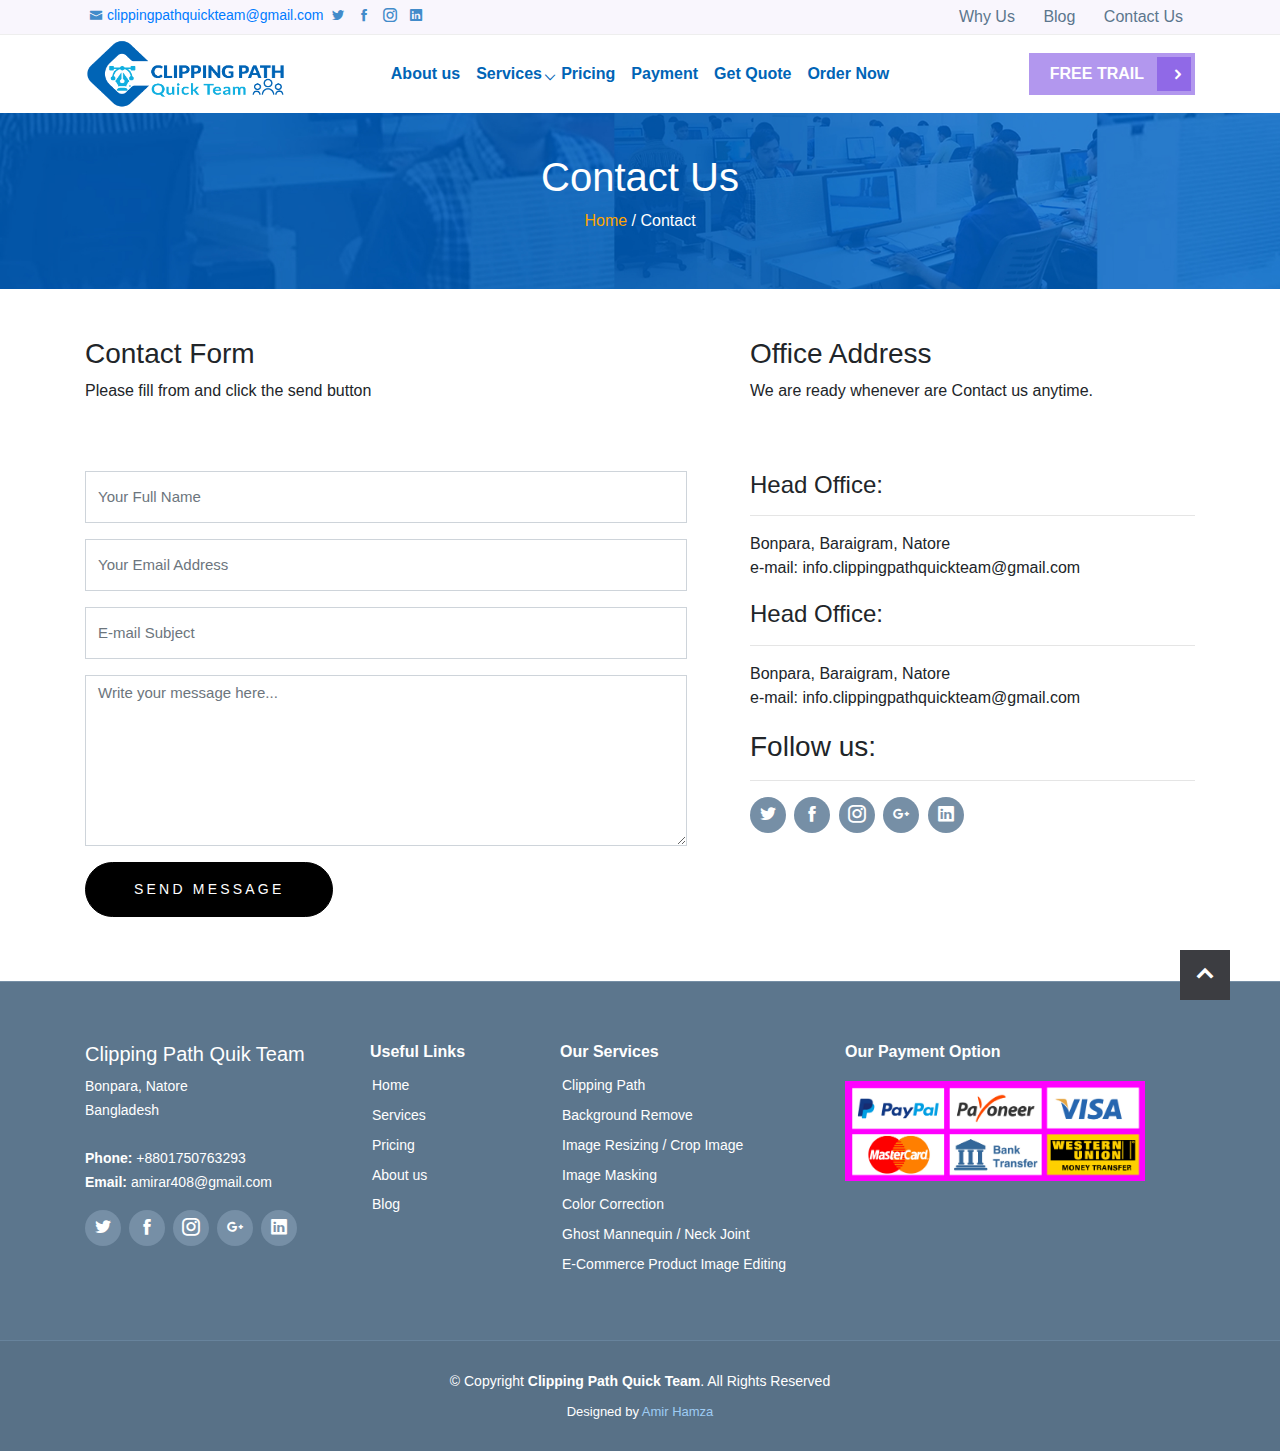
<file: contact.html>
<!DOCTYPE html>
<html >
<head>
  <meta charset="utf-8">
  <title>Clipping Path Quik Team</title>
  <!-- Favicons -->
  <link href="images/asset/favicon.ico" rel="icon">
  <link rel="stylesheet" type="text/css" href="bootstrap/bootstrap.min.css">
  <link href="icofont/icofont.min.css" rel="stylesheet">
  <link href="aos/aos.css" rel="stylesheet">
  <link href="venobox/venobox.css" rel="stylesheet">
  <link rel="stylesheet" href="owl-carousel/owl.carousel.css">
  <link rel="stylesheet" href="owl-carousel/owl.theme.css">
  <link rel="stylesheet" href="css/header.css">
  <link rel="stylesheet" type="text/css" href="css/service.css">
    <link rel="stylesheet" type="text/css" href="css/blog.css">
  <link rel="stylesheet" type="text/css" href="css/contact.css">
  <link rel="stylesheet" type="text/css" href="css/about.css">
</head>
<body>
<!-- ======= Top Bar ======= -->
  <section id="topbar" class="d-none d-lg-block">
    <div class="container clearfix">
      <div class="contact-info float-left">
        <i class="icofont-envelope"></i><a href="mailto:clippingpathquickteam@gmail.com">clippingpathquickteam@gmail.com</a>
        <!-- <i class="icofont-phone"></i> BAN: +880 1750 7632 93 -->
        <a href="https://twitter.com/ClippingPathQT" target="_blank" class="twitter"><i class="icofont-twitter"></i></a>
        <a href="https://www.facebook.com/ClippingPathQuickTeam" target="_blank" class="facebook"><i class="icofont-facebook"></i></a>
        <a href="https://www.instagram.com/clippingpathquickteam/" target="_blank" class="instagram"><i class="icofont-instagram"></i></a>
        <a href="https://www.linkedin.com/in/clipping-path-quick-team-0a17ba1b7/" target="_blank" class="linkedin"><i class="icofont-linkedin"></i></a>
      </div>
      <div class="social-links float-right">
        <!-- <a href="https://twitter.com/ClippingPathQT" class="twitter"><i class="icofont-twitter"></i></a>
        <a href="https://www.facebook.com/ClippingPathQuickTeam" class="facebook"><i class="icofont-facebook"></i></a>
        <a href="https://www.instagram.com/clippingpathquickteam/" class="instagram"><i class="icofont-instagram"></i></a>
        <a href="https://www.linkedin.com/in/clipping-path-quick-team-0a17ba1b7/" class="linkedin"><i class="icofont-linkedin"></i></a> -->

        <!-- <a href="https://twitter.com/ClippingPathQT" class="twitter"><i class="icofont-twitter"></i></a> -->
        <a class="why-us" href="why-us.html">Why Us</a>
        <a class="blog" href="blog.html">Blog</a>
        <a class="contact-us" href="contact.html">Contact Us</a>

      </div>
    </div>
  </section>



<!-- MENU -->
     <header id="header" class="">
       <nav class="navbar navbar-light navbar-expand-md custom-navbar">
         <div class="container">
           <div>
            <!-- logo -->
             <a class="navbar-brand" href="index.html"><img src="images/asset/logo.png"></a>
           </div>
           <button class="navbar-toggler" type="button" data-toggle="collapse" data-target="#navbarNav"><span class="navbar-toggler-icon"></span></button>
           <div class="collapse navbar-collapse " id="navbarNav">
              <div class="navbar-menu-div">
                <div>
                <ul class="navbar-nav">
               <!-- <li class="nav-item"><a class="nav-link" href="index.html">Home</a></li> -->
               <li class="nav-item"><a class="nav-link" href="about.html">About us</a></li>
               <li class="nav-item dropdown">
                <a class="nav-link dropdown-toggle" data-toggle="dropdown" href="#">Services</a>
                  <div class="dropdown-menu">
                    <a href="services.html" class="dropdown-item">Clipping Path</a>
                    <a href="#" class="dropdown-item">Background Remove</a>
                    <a href="#" class="dropdown-item">Image Resizing / Crop Image</a>
                    <a href="#" class="dropdown-item">Image Masking</a>
                    <a href="#" class="dropdown-item">Color Correction</a>
                    <a href="#" class="dropdown-item">Ghost Mannequin / Neck Joint</a>
                  <a href="#" class="dropdown-item">E-Commerce Product Image Editing</a>
                    <a href="#" class="dropdown-item">Photo Retouching</a>
                    <a href="#" class="dropdown-item">Shadow Making</a>
                    <a href="#" class="dropdown-item">Photo Editing</a>
                    <a href="#" class="dropdown-item">Raster to Vector Conversion</a>
                    <a href="#" class="dropdown-item">Logo Design</a>
                    <a href="#" class="dropdown-item">Banner Design</a>
                    <a href="#" class="dropdown-item">GIF Banner Design</a>
                    
                  </div>
               </li>
               <li class="nav-item"><a class="nav-link" href="pricing.html">Pricing</a></li>
               <li class="nav-item"><a class="nav-link" href="payment.html">Payment</a></li>
               <!-- <li class="nav-item"><a class="nav-link" href="blog.html">Blog</a></li> -->
               <!-- <li class="nav-item"><a class="nav-link" href="contact.html">Contact Us</a></li> -->
               <li class="nav-item"><a class="nav-link" href="quote.html">Get Quote</a></li>
               <li class="nav-item"><a class="nav-link" href="https://wetransfer.com/?to=clippingpathquickteam@gmail.com" target="_blank">Order Now</a></li>
                </ul>
                </div>
              </div>
              <div class="freeTrial">
                <div class="type-1">
                  <div class="">
                    <a href="free-trail.html" class="btn btn-1">
                      <span class="txt">Free Trail</span>
                      <span class="round"><i class="icofont-rounded-right"></i></span>
                    </a>
                  </div>
                </div>
              </div>
           </div>

         </div>
       </nav>
     </header>


<!-- ===============================
        Contact 
========== ========================-->
<!-- ============== Cliping Path ================ -->
<section class="service-page-heading clipping-path">
  <div class="container">
    <h1>Contact Us</h1>
    <div class="cart-content">
      <p><a href="index.html">Home </a>/ Contact</p>
    </div>
  </div>
</section>
<br><br>

<!-- main section ========================================-->
<section class="ftco-section contact-section">
      <div class="container">
        <div class="row d-flex mb-5 contact-info">
          <div class="col-md-7 mb-1">
            <h2 class="h3">Contact Form</h2>
            <p>Please fill from and click the send button</p>
          </div>
          <div class="col-md-5 mb-1">
            <h2 class="h3">Office Address</h2>
            <p>We are ready whenever are Contact us anytime.</p>
          </div>
        </div>
        <div class="row block-9 mb-5">
          <div class="col-md-7 pr-md-5">
            <form action="#">
              <div class="form-group">
                <input type="text" class="form-control" placeholder="Your Full Name">
              </div>
              <div class="form-group">
                <input type="text" class="form-control" placeholder="Your Email Address">
              </div>
              <div class="form-group">
                <input type="text" class="form-control" placeholder="E-mail Subject">
              </div>
              <div class="form-group">
                <textarea name="" id="" cols="30" rows="7" class="form-control" placeholder="Write your message here..."></textarea>
              </div>
              <div class="form-group">
                <input type="submit" value="Send Message" class="btn btn-primary py-3 px-5">
              </div>
            </form>
          
          </div>

          <div class="col-md-5 address">
            <div class="">
              <h4>Head Office:</h4>
              <hr>
              <p>Bonpara, Baraigram, Natore</p>
              <p>e-mail: info.clippingpathquickteam@gmail.com</p>
            </div>
            <div class="address-2">
              <h4>Head Office:</h4>
              <hr>
              <p>Bonpara, Baraigram, Natore</p>
              <p>e-mail: info.clippingpathquickteam@gmail.com</p>
            </div>
            <div class="follow-us address-2">
              <h3>Follow us:</h3>
              <hr>
              <div class="social-links mt-3">
              <a href="#" class="twitter"><i class="icofont-twitter"></i></a>
              <a href="#" class="facebook"><i class="icofont-facebook"></i></a>
              <a href="#" class="instagram"><i class="icofont-instagram"></i></a>
              <a href="#" class="google-plus"><i class="icofont-google-plus"></i></a>
              <a href="#" class="linkedin"><i class="icofont-linkedin"></i></a>
            </div>
            </div>

            </div>
          </div>
        </div>
      </div>
    </section>





<!-- ===================================== 
            Footer 
========================================== -->
 <!-- ======= Footer ======= -->
  <footer id="footer">
    <div class="footer-top">
      <div class="container">
        <div class="row">

          <div class="col-lg-3 col-md-6 footer-info">
            <h5>Clipping Path Quik Team</h5>
            <p>
              Bonpara, Natore<br>
              Bangladesh<br><br>
              <strong>Phone:</strong> +8801750763293<br>
              <strong>Email:</strong> amirar408@gmail.com<br>
            </p>
            <div class="social-links mt-3">
              <a href="#" class="twitter"><i class="icofont-twitter"></i></a>
              <a href="#" class="facebook"><i class="icofont-facebook"></i></a>
              <a href="#" class="instagram"><i class="icofont-instagram"></i></a>
              <a href="#" class="google-plus"><i class="icofont-google-plus"></i></a>
              <a href="#" class="linkedin"><i class="icofont-linkedin"></i></a>
            </div>
          </div>

          <div class="col-lg-2 col-md-6 footer-links">
            <h4>Useful Links</h4>
            <ul>
              <li><i class="bx bx-chevron-right"></i> <a href="#">Home</a></li>
              <li><i class="bx bx-chevron-right"></i> <a href="#">Services</a></li>
              <li><i class="bx bx-chevron-right"></i> <a href="#">Pricing</a></li>
              <li><i class="bx bx-chevron-right"></i> <a href="#">About us</a></li>
              <li><i class="bx bx-chevron-right"></i> <a href="#">Blog</a></li>
            </ul>
          </div>

          <div class="col-lg-3 col-md-6 footer-links">
            <h4>Our Services</h4>
            <ul>
              <li><i class="bx bx-chevron-right"></i> <a href="#">Clipping Path</a></li>
              <li><i class="bx bx-chevron-right"></i> <a href="#">Background Remove</a></li>
              <li><i class="bx bx-chevron-right"></i> <a href="#">Image Resizing / Crop Image</a></li>
              <li><i class="bx bx-chevron-right"></i> <a href="#">Image Masking</a></li>
              <li><i class="bx bx-chevron-right"></i> <a href="#">Color Correction</a></li>
              <li><i class="bx bx-chevron-right"></i> <a href="#">Ghost Mannequin / Neck Joint</a></li>
              <li><i class="bx bx-chevron-right"></i> <a href="#">E-Commerce Product Image Editing </a></li>
            </ul>
          </div>

          <div class="col-lg-4 col-md-6 footer-newsletter">
            <h4>Our Payment Option</h4>
            <img src="images/Payment-Method-Setup-Style.jpg">

          </div>

        </div>
      </div>
    </div>

    <div class="container">
      <div class="copyright">
        &copy; Copyright <strong><span>Clipping Path Quick Team</span></strong>. All Rights Reserved
      </div>
      <div class="credits">
      
        Designed by <a href="">Amir Hamza</a>
      </div>
    </div>
  </footer><!-- End Footer -->

  <a href="#" id="scroll-to-top" class="dmtop global-radius"><i class="icofont-simple-up"></i></a>




  

<script type="text/javascript" src="bootstrap/jquery-3.5.1.min.js"></script>
  <script type="text/javascript" src="bootstrap/popper.js"></script>
  <script type="text/javascript" src="bootstrap/bootstrap.min.js"></script>
  <script type="text/javascript" src="owl-carousel/owl.carousel.js"></script>

  <script src="venobox/venobox.min.js"></script>
  <script src="isotope-layout/isotope.pkgd.min.js"></script>
   <script type="text/javascript" src="aos/aos.js"></script>
  <script type="text/javascript" src="banner-slider.js"></script>
  
</body>
</html>
</file>
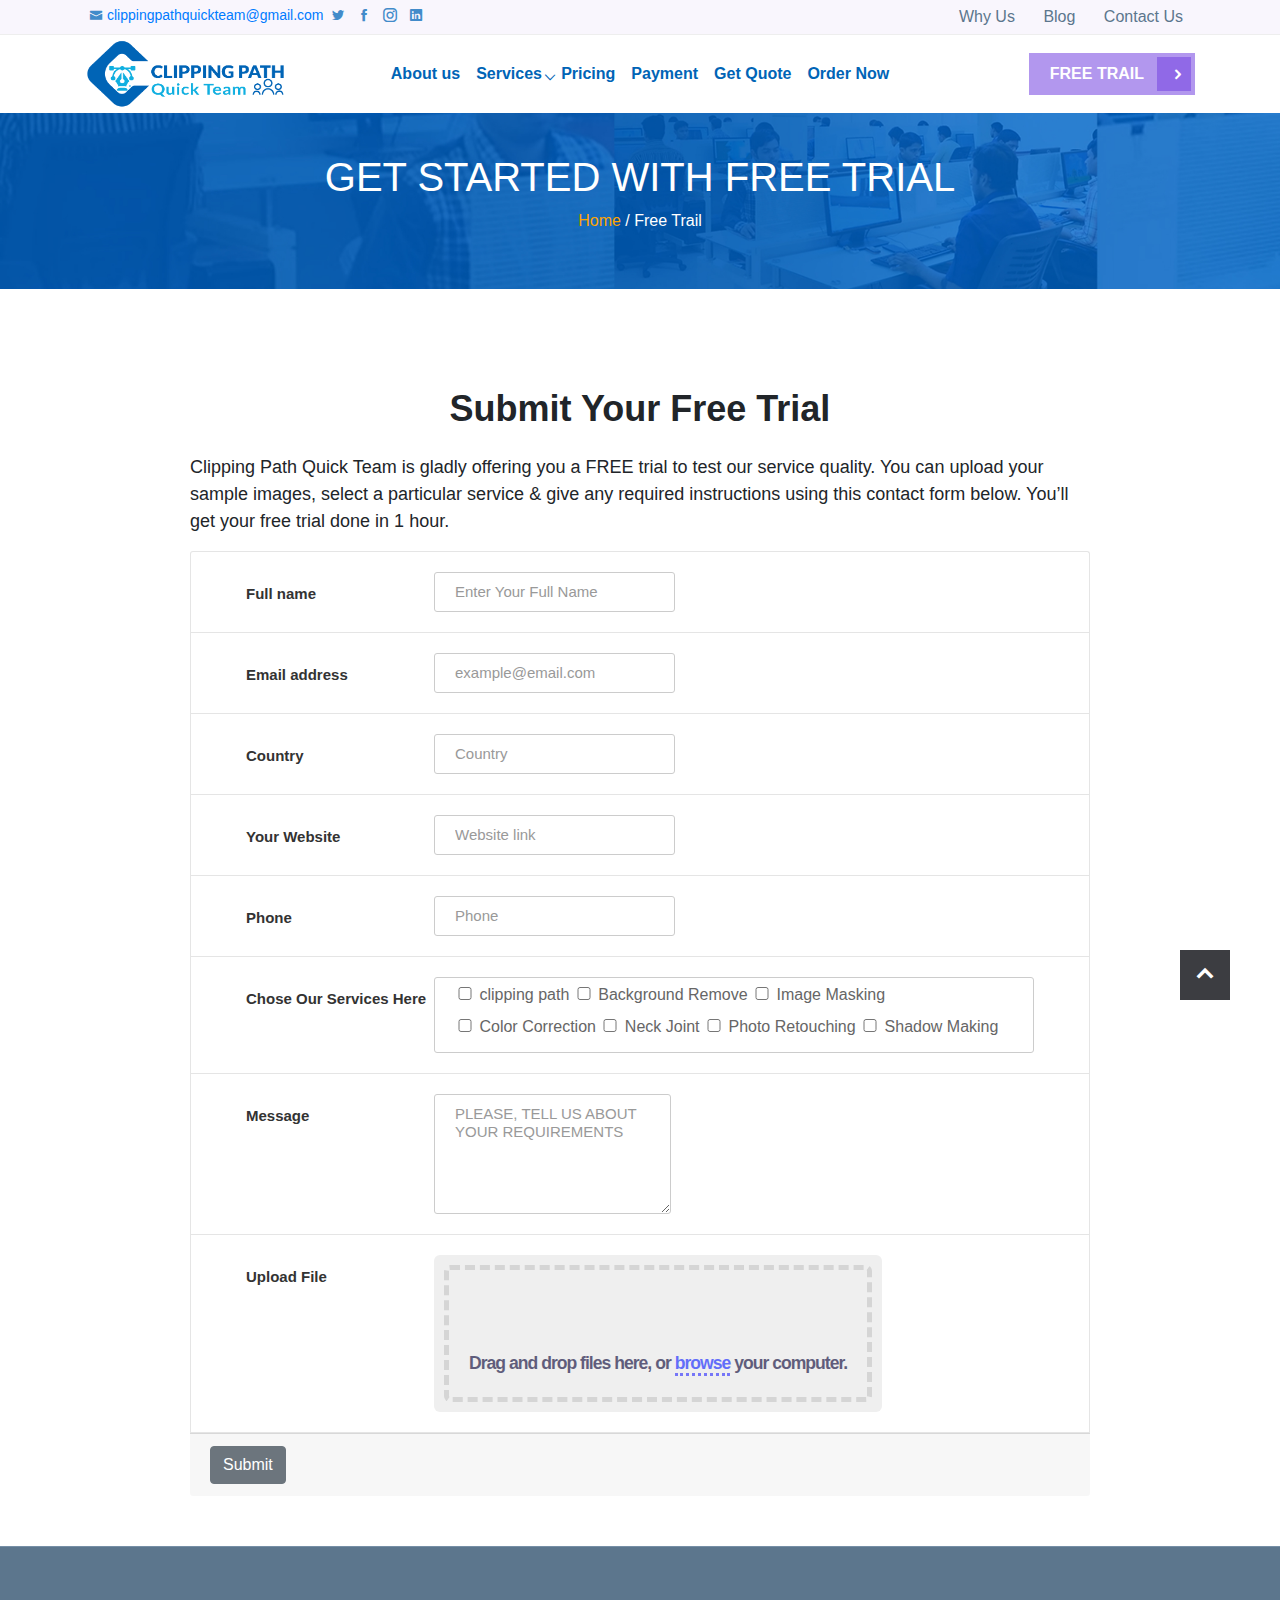
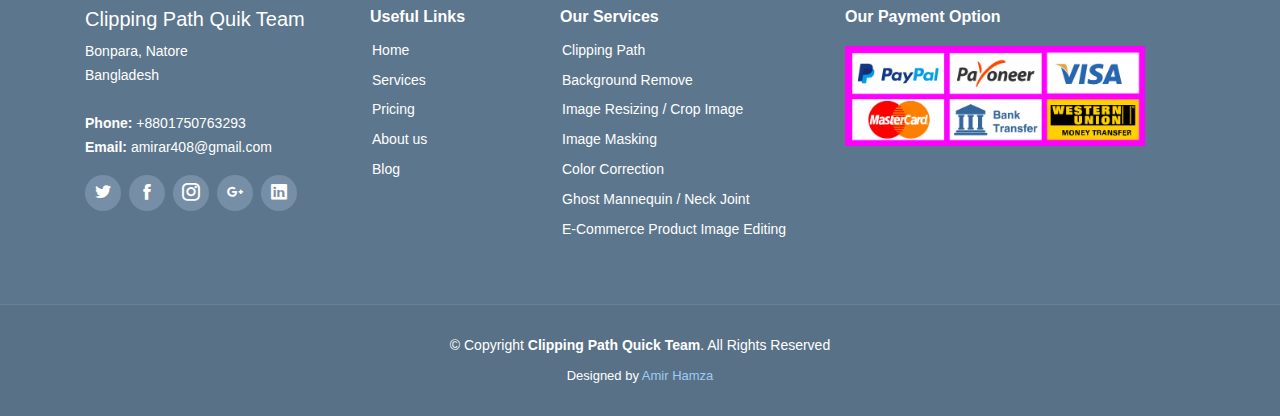
<file: free-trail.html>
<!DOCTYPE html>
<html >
<head>
  <meta charset="utf-8">
  <title>Clipping Path Quik Team</title>
  <!-- Favicons -->
  <link href="images/asset/favicon.ico" rel="icon">
  <link rel="stylesheet" type="text/css" href="bootstrap/bootstrap.min.css">
  <link href="icofont/icofont.min.css" rel="stylesheet">
  <link href="aos/aos.css" rel="stylesheet">
  <link href="venobox/venobox.css" rel="stylesheet">
  <link rel="stylesheet" href="owl-carousel/owl.carousel.css">
  <link rel="stylesheet" href="owl-carousel/owl.theme.css">
  <link rel="stylesheet" href="css/header.css">
  <link rel="stylesheet" type="text/css" href="css/service.css">
    <link rel="stylesheet" type="text/css" href="css/blog.css">
  <link rel="stylesheet" type="text/css" href="css/contact.css">
  <link rel="stylesheet" type="text/css" href="css/about.css">
</head>
<body>
<!-- ======= Top Bar ======= -->
  <section id="topbar" class="d-none d-lg-block">
    <div class="container clearfix">
      <div class="contact-info float-left">
        <i class="icofont-envelope"></i><a href="mailto:clippingpathquickteam@gmail.com">clippingpathquickteam@gmail.com</a>
        <!-- <i class="icofont-phone"></i> BAN: +880 1750 7632 93 -->
        <a href="https://twitter.com/ClippingPathQT" target="_blank" class="twitter"><i class="icofont-twitter"></i></a>
        <a href="https://www.facebook.com/ClippingPathQuickTeam" target="_blank" class="facebook"><i class="icofont-facebook"></i></a>
        <a href="https://www.instagram.com/clippingpathquickteam/" target="_blank" class="instagram"><i class="icofont-instagram"></i></a>
        <a href="https://www.linkedin.com/in/clipping-path-quick-team-0a17ba1b7/" target="_blank" class="linkedin"><i class="icofont-linkedin"></i></a>
      </div>
      <div class="social-links float-right">
        <!-- <a href="https://twitter.com/ClippingPathQT" class="twitter"><i class="icofont-twitter"></i></a>
        <a href="https://www.facebook.com/ClippingPathQuickTeam" class="facebook"><i class="icofont-facebook"></i></a>
        <a href="https://www.instagram.com/clippingpathquickteam/" class="instagram"><i class="icofont-instagram"></i></a>
        <a href="https://www.linkedin.com/in/clipping-path-quick-team-0a17ba1b7/" class="linkedin"><i class="icofont-linkedin"></i></a> -->

        <!-- <a href="https://twitter.com/ClippingPathQT" class="twitter"><i class="icofont-twitter"></i></a> -->
        <a class="why-us" href="why-us.html">Why Us</a>
        <a class="blog" href="blog.html">Blog</a>
        <a class="contact-us" href="contact.html">Contact Us</a>

      </div>
    </div>
  </section>



<!-- MENU -->
     <header id="header" class="">
       <nav class="navbar navbar-light navbar-expand-md custom-navbar">
         <div class="container">
           <div>
            <!-- logo -->
             <a class="navbar-brand" href="index.html"><img src="images/asset/logo.png"></a>
           </div>
           <button class="navbar-toggler" type="button" data-toggle="collapse" data-target="#navbarNav"><span class="navbar-toggler-icon"></span></button>
           <div class="collapse navbar-collapse " id="navbarNav">
              <div class="navbar-menu-div">
                <div>
                <ul class="navbar-nav">
               <!-- <li class="nav-item"><a class="nav-link" href="index.html">Home</a></li> -->
               <li class="nav-item"><a class="nav-link" href="about.html">About us</a></li>
               <li class="nav-item dropdown">
                <a class="nav-link dropdown-toggle" data-toggle="dropdown" href="#">Services</a>
                  <div class="dropdown-menu">
                    <a href="services.html" class="dropdown-item">Clipping Path</a>
                    <a href="#" class="dropdown-item">Background Remove</a>
                    <a href="#" class="dropdown-item">Image Resizing / Crop Image</a>
                    <a href="#" class="dropdown-item">Image Masking</a>
                    <a href="#" class="dropdown-item">Color Correction</a>
                    <a href="#" class="dropdown-item">Ghost Mannequin / Neck Joint</a>
                  <a href="#" class="dropdown-item">E-Commerce Product Image Editing</a>
                    <a href="#" class="dropdown-item">Photo Retouching</a>
                    <a href="#" class="dropdown-item">Shadow Making</a>
                    <a href="#" class="dropdown-item">Photo Editing</a>
                    <a href="#" class="dropdown-item">Raster to Vector Conversion</a>
                    <a href="#" class="dropdown-item">Logo Design</a>
                    <a href="#" class="dropdown-item">Banner Design</a>
                    <a href="#" class="dropdown-item">GIF Banner Design</a>
                    
                  </div>
               </li>
               <li class="nav-item"><a class="nav-link" href="pricing.html">Pricing</a></li>
               <li class="nav-item"><a class="nav-link" href="payment.html">Payment</a></li>
               <!-- <li class="nav-item"><a class="nav-link" href="blog.html">Blog</a></li> -->
               <!-- <li class="nav-item"><a class="nav-link" href="contact.html">Contact Us</a></li> -->
               <li class="nav-item"><a class="nav-link" href="quote.html">Get Quote</a></li>
               <li class="nav-item"><a class="nav-link" href="https://wetransfer.com/?to=clippingpathquickteam@gmail.com" target="_blank">Order Now</a></li>
                </ul>
                </div>
              </div>
              <div class="freeTrial">
                <div class="type-1">
                  <div class="">
                    <a href="free-trail.html" class="btn btn-1">
                      <span class="txt">Free Trail</span>
                      <span class="round"><i class="icofont-rounded-right"></i></span>
                    </a>
                  </div>
                </div>
              </div>
           </div>

         </div>
       </nav>
     </header>


<!-- ===============================
        Contact 
========== ========================-->
<!-- ============== Cliping Path ================ -->
<section class="service-page-heading clipping-path">
  <div class="container">
    <h1>GET STARTED WITH FREE TRIAL</h1>
    <div class="cart-content">
      <p><a href="index.html">Home </a>/ Free Trail</p>
    </div>
  </div>
</section>
<br><br>

<!-- main section ========================================-->
<div class="page-wrapper p-t-100 p-b-50">
        <div class="wrapper wrapper--w900">
            <div class="card card-6">
                <div class="card-heading">
                    <h2 class="title">Submit Your Free Trial</h2>
                    <p>Clipping Path Quick Team is gladly offering you a FREE trial to test our service quality. You can upload your sample images, select a particular service & give any required instructions using this contact form below. You’ll get your free trial done in 1 hour.</p>
                </div>
                <div class="card-body">
                    <form method="POST">
                        <div class="form-row">
                            <div class="name">Full name</div>
                            <div class="value">
                                <input class="input--style-6" type="text" name="full_name" placeholder="Enter Your Full Name">
                            </div>
                        </div>
                        <div class="form-row">
                            <div class="name">Email address</div>
                            <div class="value">
                                <div class="input-group">
                                    <input class="input--style-6" type="email" name="email" placeholder="example@email.com">
                                </div>
                            </div>
                        </div>
                        <div class="form-row">
                            <div class="name">Country</div>
                            <div class="value">
                                <div class="input-group">
                                    <input class="input--style-6" type="text" name="country" placeholder="Country">
                                </div>
                            </div>
                        </div>
                        <div class="form-row">
                            <div class="name">Your Website</div>
                            <div class="value">
                                <div class="input-group">
                                    <input class="input--style-6" type="text" name="client-website" placeholder="Website link">
                                </div>
                            </div>
                        </div>
                        <div class="form-row">
                            <div class="name">Phone</div>
                            <div class="value">
                                <div class="input-group">
                                    <input class="input--style-6" type="text" name="your-phone" placeholder="Phone">
                                </div>
                            </div>
                        </div>
                        <div class="form-row">
                            <div class="name">Chose Our Services Here</div>
                            <div class="value">
                                <div class="input-group">
                                      <div class="div-checkbox">
                                        <label>
                                          <input type="checkbox" >
                                          <span>clipping path</span>
                                        </label>
                                        <label>
                                          <input type="checkbox" >
                                          <span>Background Remove</span>
                                        </label>
                                        <label>
                                          <input type="checkbox" >
                                          <span>Image Masking</span>
                                        </label>
                                        <label>
                                          <input type="checkbox" >
                                          <span>Color Correction</span>
                                        </label>
                                        <label>
                                          <input type="checkbox" >
                                          <span>Neck Joint</span>
                                        </label>
                                        <label>
                                          <input type="checkbox" >
                                          <span>Photo Retouching</span>
                                        </label>
                                        <label>
                                          <input type="checkbox" >
                                          <span>Shadow Making</span>
                                        </label>
                                      </div>
                                </div>
                            </div>
                        </div>
                        <div class="form-row">
                            <div class="name">Message</div>
                            <div class="value">
                                <div class="input-group">
                                    <textarea class="textarea--style-6" name="message" placeholder="PLEASE, TELL US ABOUT YOUR REQUIREMENTS"></textarea>
                                </div>
                            </div>
                        </div>
                        <div class="form-row">
                            <div class="name">Upload File</div>
                            <!-- <div class="value">
                                <div class="input-group js-input-file">
                                    <input class="input-file" type="file" name="file_cv" id="file">
                                    <label class="label--file" for="file">Choose file</label>
                                    <span class="input-file__info">No file chosen</span>
                                </div>
                                <div class="label--desc">Upload your CV/Resume or any other relevant file. Max file size 50 MB</div>
                            </div> -->
                            <div class="upload-container">
                              <div class="border-container">
                                <div class="icons fa-4x">
                                  <i class="fas fa-file-image" data-fa-transform="shrink-3 down-2 left-6 rotate--45"></i>
                                  <i class="fas fa-file-alt" data-fa-transform="shrink-2 up-4"></i>
                                  <i class="fas fa-file-pdf" data-fa-transform="shrink-3 down-2 right-6 rotate-45"></i>
                                </div>
                                <input type="file" id="file-upload">
                                <p>Drag and drop files here, or 
                                  <a href="#" id="file-browser">browse</a> your computer.</p>
                              </div>
                            </div>
                        </div>
                    </form>
                </div>
                <div class="card-footer">
                    <button class="btn btn-secondary" type="submit">Submit</button>
                </div>
            </div>
        </div>
    </div>

<!-- upload Section -->
<!-- <div class="upload-wrapper">
  <div class="container">
    <h1>Upload a file</h1>
    <div class="upload-container">
      <div class="border-container">
        <div class="icons fa-4x">
          <i class="fas fa-file-image" data-fa-transform="shrink-3 down-2 left-6 rotate--45"></i>
          <i class="fas fa-file-alt" data-fa-transform="shrink-2 up-4"></i>
          <i class="fas fa-file-pdf" data-fa-transform="shrink-3 down-2 right-6 rotate-45"></i>
        </div>
        <input type="file" id="file-upload">
        <p>Drag and drop files here, or 
          <a href="#" id="file-browser">browse</a> your computer.</p>
      </div>
    </div>
  </div>
</div> -->






<!-- ===================================== 
            Footer 
========================================== -->
 <!-- ======= Footer ======= -->
  <footer id="footer">
    <div class="footer-top">
      <div class="container">
        <div class="row">

          <div class="col-lg-3 col-md-6 footer-info">
            <h5>Clipping Path Quik Team</h5>
            <p>
              Bonpara, Natore<br>
              Bangladesh<br><br>
              <strong>Phone:</strong> +8801750763293<br>
              <strong>Email:</strong> amirar408@gmail.com<br>
            </p>
            <div class="social-links mt-3">
              <a href="#" class="twitter"><i class="icofont-twitter"></i></a>
              <a href="#" class="facebook"><i class="icofont-facebook"></i></a>
              <a href="#" class="instagram"><i class="icofont-instagram"></i></a>
              <a href="#" class="google-plus"><i class="icofont-google-plus"></i></a>
              <a href="#" class="linkedin"><i class="icofont-linkedin"></i></a>
            </div>
          </div>

          <div class="col-lg-2 col-md-6 footer-links">
            <h4>Useful Links</h4>
            <ul>
              <li><i class="bx bx-chevron-right"></i> <a href="#">Home</a></li>
              <li><i class="bx bx-chevron-right"></i> <a href="#">Services</a></li>
              <li><i class="bx bx-chevron-right"></i> <a href="#">Pricing</a></li>
              <li><i class="bx bx-chevron-right"></i> <a href="#">About us</a></li>
              <li><i class="bx bx-chevron-right"></i> <a href="#">Blog</a></li>
            </ul>
          </div>

          <div class="col-lg-3 col-md-6 footer-links">
            <h4>Our Services</h4>
            <ul>
              <li><i class="bx bx-chevron-right"></i> <a href="#">Clipping Path</a></li>
              <li><i class="bx bx-chevron-right"></i> <a href="#">Background Remove</a></li>
              <li><i class="bx bx-chevron-right"></i> <a href="#">Image Resizing / Crop Image</a></li>
              <li><i class="bx bx-chevron-right"></i> <a href="#">Image Masking</a></li>
              <li><i class="bx bx-chevron-right"></i> <a href="#">Color Correction</a></li>
              <li><i class="bx bx-chevron-right"></i> <a href="#">Ghost Mannequin / Neck Joint</a></li>
              <li><i class="bx bx-chevron-right"></i> <a href="#">E-Commerce Product Image Editing </a></li>
            </ul>
          </div>

          <div class="col-lg-4 col-md-6 footer-newsletter">
            <h4>Our Payment Option</h4>
            <img src="images/Payment-Method-Setup-Style.jpg">

          </div>

        </div>
      </div>
    </div>

    <div class="container">
      <div class="copyright">
        &copy; Copyright <strong><span>Clipping Path Quick Team</span></strong>. All Rights Reserved
      </div>
      <div class="credits">
      
        Designed by <a href="">Amir Hamza</a>
      </div>
    </div>
  </footer><!-- End Footer -->

  <a href="#" id="scroll-to-top" class="dmtop global-radius"><i class="icofont-simple-up"></i></a>




  

<script type="text/javascript" src="bootstrap/jquery-3.5.1.min.js"></script>
  <script type="text/javascript" src="bootstrap/popper.js"></script>
  <script type="text/javascript" src="bootstrap/bootstrap.min.js"></script>
  <script type="text/javascript" src="owl-carousel/owl.carousel.js"></script>

  <script src="venobox/venobox.min.js"></script>
  <script src="isotope-layout/isotope.pkgd.min.js"></script>
   <script type="text/javascript" src="aos/aos.js"></script>
  <script type="text/javascript" src="banner-slider.js"></script>

  <script type="text/javascript">
  $("#file-upload").css("opacity", "0");

$("#file-browser").click(function(e) {
  e.preventDefault();
  $("#file-upload").trigger("click");
});

</script>
  
</body>
</html>
</file>
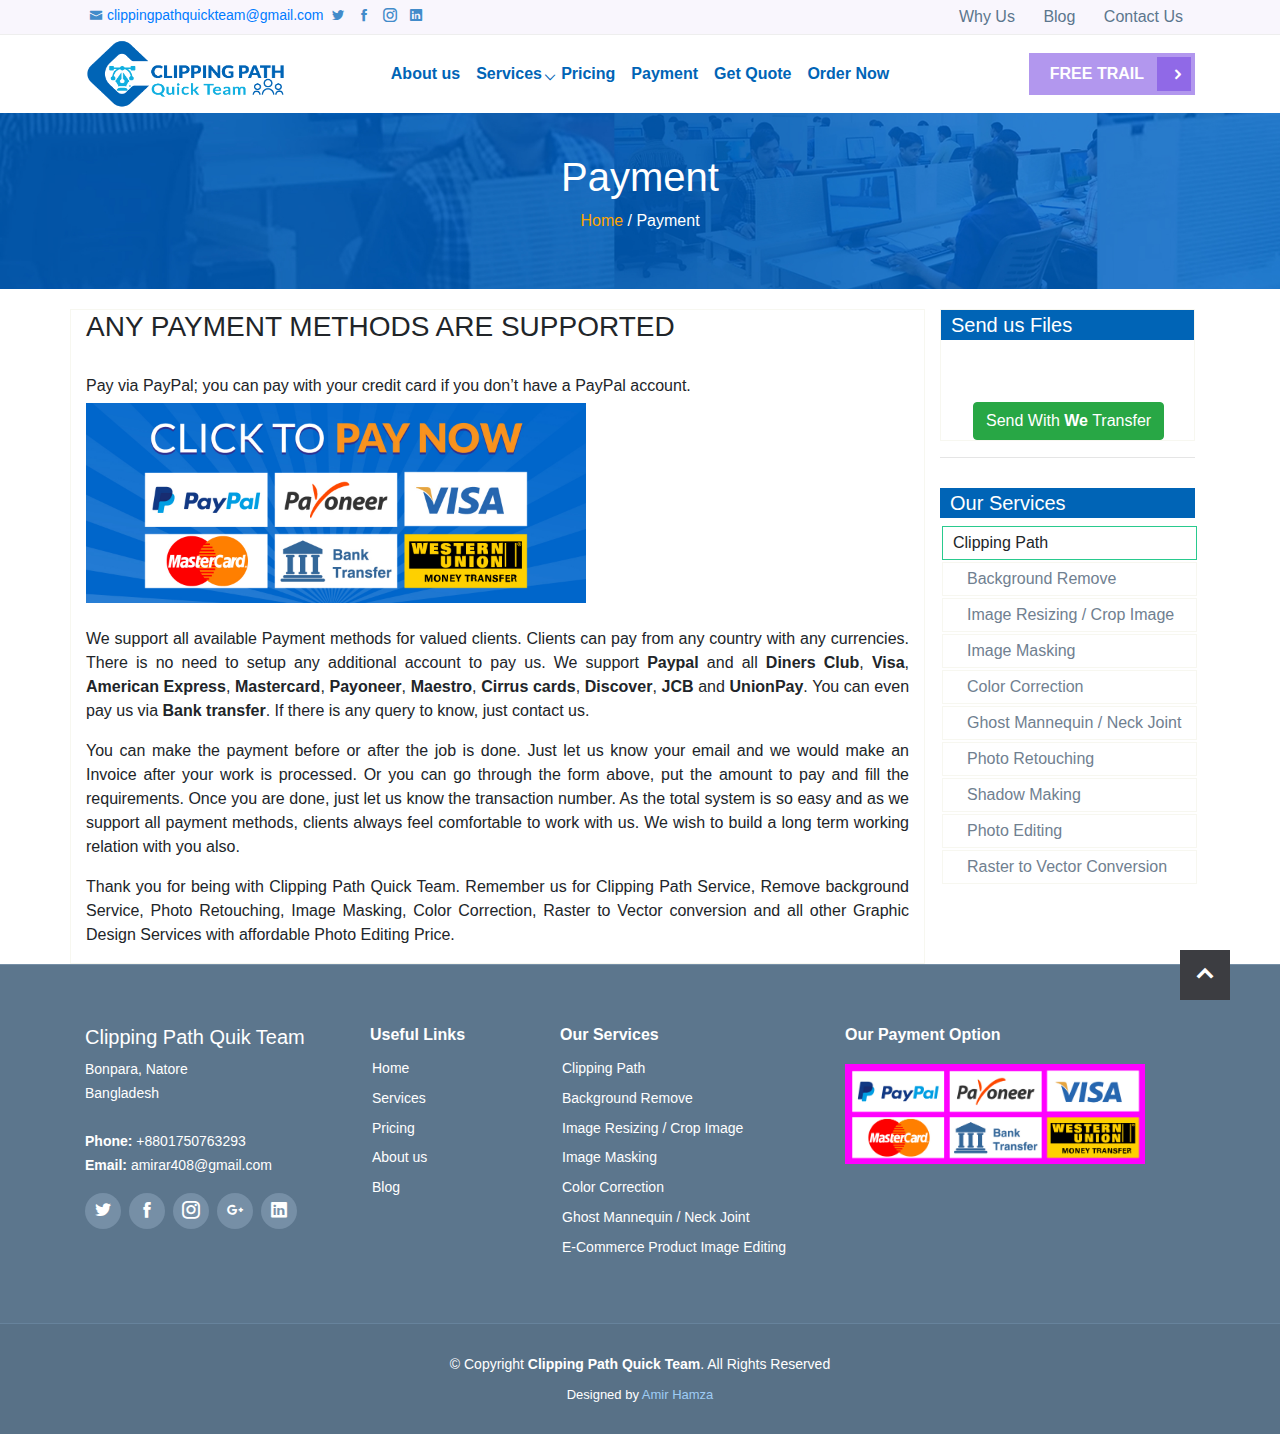
<file: payment.html>
<!DOCTYPE html>
<html >
<head>
  <meta charset="utf-8">
  <title>Clipping Path Quik Team</title>
  <!-- Favicons -->
  <link href="images/asset/favicon.ico" rel="icon">
  <link rel="stylesheet" type="text/css" href="bootstrap/bootstrap.min.css">
  <link href="icofont/icofont.min.css" rel="stylesheet">
  <link href="aos/aos.css" rel="stylesheet">
  <link href="venobox/venobox.css" rel="stylesheet">
  <link rel="stylesheet" href="owl-carousel/owl.carousel.css">
  <link rel="stylesheet" href="owl-carousel/owl.theme.css">
  <link rel="stylesheet" href="css/header.css">
  <link rel="stylesheet" type="text/css" href="css/service.css">
    <link rel="stylesheet" type="text/css" href="css/blog.css">
  <link rel="stylesheet" type="text/css" href="css/contact.css">
  <link rel="stylesheet" type="text/css" href="css/about.css">
</head>
<body>
<!-- ======= Top Bar ======= -->
  <section id="topbar" class="d-none d-lg-block">
    <div class="container clearfix">
      <div class="contact-info float-left">
        <i class="icofont-envelope"></i><a href="mailto:clippingpathquickteam@gmail.com">clippingpathquickteam@gmail.com</a>
        <!-- <i class="icofont-phone"></i> BAN: +880 1750 7632 93 -->
        <a href="https://twitter.com/ClippingPathQT" target="_blank" class="twitter"><i class="icofont-twitter"></i></a>
        <a href="https://www.facebook.com/ClippingPathQuickTeam" target="_blank" class="facebook"><i class="icofont-facebook"></i></a>
        <a href="https://www.instagram.com/clippingpathquickteam/" target="_blank" class="instagram"><i class="icofont-instagram"></i></a>
        <a href="https://www.linkedin.com/in/clipping-path-quick-team-0a17ba1b7/" target="_blank" class="linkedin"><i class="icofont-linkedin"></i></a>
      </div>
      <div class="social-links float-right">
        <!-- <a href="https://twitter.com/ClippingPathQT" class="twitter"><i class="icofont-twitter"></i></a>
        <a href="https://www.facebook.com/ClippingPathQuickTeam" class="facebook"><i class="icofont-facebook"></i></a>
        <a href="https://www.instagram.com/clippingpathquickteam/" class="instagram"><i class="icofont-instagram"></i></a>
        <a href="https://www.linkedin.com/in/clipping-path-quick-team-0a17ba1b7/" class="linkedin"><i class="icofont-linkedin"></i></a> -->

        <!-- <a href="https://twitter.com/ClippingPathQT" class="twitter"><i class="icofont-twitter"></i></a> -->
        <a class="why-us" href="why-us.html">Why Us</a>
        <a class="blog" href="blog.html">Blog</a>
        <a class="contact-us" href="contact.html">Contact Us</a>

      </div>
    </div>
  </section>



<!-- MENU -->
     <header id="header" class="">
       <nav class="navbar navbar-light navbar-expand-md custom-navbar">
         <div class="container">
           <div>
            <!-- logo -->
             <a class="navbar-brand" href="index.html"><img src="images/asset/logo.png"></a>
           </div>
           <button class="navbar-toggler" type="button" data-toggle="collapse" data-target="#navbarNav"><span class="navbar-toggler-icon"></span></button>
           <div class="collapse navbar-collapse " id="navbarNav">
              <div class="navbar-menu-div">
                <div>
                <ul class="navbar-nav">
               <!-- <li class="nav-item"><a class="nav-link" href="index.html">Home</a></li> -->
               <li class="nav-item"><a class="nav-link" href="about.html">About us</a></li>
               <li class="nav-item dropdown">
                <a class="nav-link dropdown-toggle" data-toggle="dropdown" href="#">Services</a>
                  <div class="dropdown-menu">
                    <a href="services.html" class="dropdown-item">Clipping Path</a>
                    <a href="#" class="dropdown-item">Background Remove</a>
                    <a href="#" class="dropdown-item">Image Resizing / Crop Image</a>
                    <a href="#" class="dropdown-item">Image Masking</a>
                    <a href="#" class="dropdown-item">Color Correction</a>
                    <a href="#" class="dropdown-item">Ghost Mannequin / Neck Joint</a>
                  <a href="#" class="dropdown-item">E-Commerce Product Image Editing</a>
                    <a href="#" class="dropdown-item">Photo Retouching</a>
                    <a href="#" class="dropdown-item">Shadow Making</a>
                    <a href="#" class="dropdown-item">Photo Editing</a>
                    <a href="#" class="dropdown-item">Raster to Vector Conversion</a>
                    <a href="#" class="dropdown-item">Logo Design</a>
                    <a href="#" class="dropdown-item">Banner Design</a>
                    <a href="#" class="dropdown-item">GIF Banner Design</a>
                    
                  </div>
               </li>
               <li class="nav-item"><a class="nav-link" href="pricing.html">Pricing</a></li>
               <li class="nav-item"><a class="nav-link" href="payment.html">Payment</a></li>
               <!-- <li class="nav-item"><a class="nav-link" href="blog.html">Blog</a></li> -->
               <!-- <li class="nav-item"><a class="nav-link" href="contact.html">Contact Us</a></li> -->
               <li class="nav-item"><a class="nav-link" href="quote.html">Get Quote</a></li>
               <li class="nav-item"><a class="nav-link" href="https://wetransfer.com/?to=clippingpathquickteam@gmail.com" target="_blank">Order Now</a></li>
                </ul>
                </div>
              </div>
              <div class="freeTrial">
                <div class="type-1">
                  <div class="">
                    <a href="free-trail.html" class="btn btn-1">
                      <span class="txt">Free Trail</span>
                      <span class="round"><i class="icofont-rounded-right"></i></span>
                    </a>
                  </div>
                </div>
              </div>
           </div>

         </div>
       </nav>
     </header>


<!-- ===============================
        Services 
========== ========================-->
<!-- ============== Cliping Path ================ -->
<section class="service-page-heading clipping-path">
  <div class="container">
    <h1>Payment</h1>
    <div class="cart-content">
      <p><a href="index.html">Home </a>/ Payment</p>
    </div>
  </div>
</section>

<article class="service-main-section">
  <div class="container">
    <div class="row">
      <div class="col-9 content">
        <h3>ANY PAYMENT METHODS ARE SUPPORTED</h3>
        <br>
        <h6>Pay via PayPal; you can pay with your credit card if you don’t have a PayPal account.</h6>

        <img src="images/Click-to-Pay.jpg">
        <br><br>
        <p>We support all available Payment methods for valued clients. Clients can pay from any country with any currencies. There is no need to setup any additional account to pay us. We support <strong>Paypal</strong> and all <strong>Diners Club</strong>, <strong>Visa</strong>, <strong>American Express</strong>, <strong>Mastercard</strong>, <strong>Payoneer</strong>, <strong>Maestro</strong>, <strong>Cirrus cards</strong>, <strong>Discover</strong>, <strong>JCB</strong> and <strong>UnionPay</strong>. You can even pay us via <strong>Bank transfer</strong>. If there is any query to know, just <span>contact us</span>.</p>

<p>You can make the payment before or after the job is done. Just let us know your email and we would make an Invoice after your work is processed. Or you can go through the form above, put the amount to pay and fill the requirements. Once you are done, just let us know the transaction number. As the total system is so easy and as we support all payment methods, clients always feel comfortable to work with us. We wish to build a long term working relation with you also.</p>

<p>Thank you for being with Clipping Path Quick Team. Remember us for Clipping Path Service, Remove background Service, Photo Retouching, Image Masking, Color Correction, Raster to Vector conversion and all other Graphic Design Services with affordable Photo Editing Price.</p>

      </div>
      <div class="right-side col-3">
        <div class="send-service-sidebar-wet">
          <h5>Send us Files</h5>
          <br>
          <button class="btn btn-success">Send With <b>We</b> Transfer</button>
        </div>
        <hr>
        <div class="services-div">
          <h5>Our Services</h5>
        <a href="services.html" class="service-sidebar active">Clipping Path</a>
        <a href="#" class="service-sidebar ">Background Remove</a>
        <a href="#" class="service-sidebar">Image Resizing / Crop Image</a>
        <a href="#" class="service-sidebar">Image Masking</a>
        <a href="#" class="service-sidebar">Color Correction</a>
        <a href="#" class="service-sidebar">Ghost Mannequin / Neck Joint</a>
        <a href="#" class="service-sidebar">Photo Retouching</a>
        <a href="#" class="service-sidebar">Shadow Making</a>
        <a href="#" class="service-sidebar">Photo Editing</a>
        <a href="#" class="service-sidebar">Raster to Vector Conversion</a>
        </div>
      </div>
    </div>
  </div>
</article>






<!-- ===================================== 
            Footer 
========================================== -->
 <!-- ======= Footer ======= -->
  <footer id="footer">
    <div class="footer-top">
      <div class="container">
        <div class="row">

          <div class="col-lg-3 col-md-6 footer-info">
            <h5>Clipping Path Quik Team</h5>
            <p>
              Bonpara, Natore<br>
              Bangladesh<br><br>
              <strong>Phone:</strong> +8801750763293<br>
              <strong>Email:</strong> amirar408@gmail.com<br>
            </p>
            <div class="social-links mt-3">
              <a href="#" class="twitter"><i class="icofont-twitter"></i></a>
              <a href="#" class="facebook"><i class="icofont-facebook"></i></a>
              <a href="#" class="instagram"><i class="icofont-instagram"></i></a>
              <a href="#" class="google-plus"><i class="icofont-google-plus"></i></a>
              <a href="#" class="linkedin"><i class="icofont-linkedin"></i></a>
            </div>
          </div>

          <div class="col-lg-2 col-md-6 footer-links">
            <h4>Useful Links</h4>
            <ul>
              <li><i class="bx bx-chevron-right"></i> <a href="#">Home</a></li>
              <li><i class="bx bx-chevron-right"></i> <a href="#">Services</a></li>
              <li><i class="bx bx-chevron-right"></i> <a href="#">Pricing</a></li>
              <li><i class="bx bx-chevron-right"></i> <a href="#">About us</a></li>
              <li><i class="bx bx-chevron-right"></i> <a href="#">Blog</a></li>
            </ul>
          </div>

          <div class="col-lg-3 col-md-6 footer-links">
            <h4>Our Services</h4>
            <ul>
              <li><i class="bx bx-chevron-right"></i> <a href="#">Clipping Path</a></li>
              <li><i class="bx bx-chevron-right"></i> <a href="#">Background Remove</a></li>
              <li><i class="bx bx-chevron-right"></i> <a href="#">Image Resizing / Crop Image</a></li>
              <li><i class="bx bx-chevron-right"></i> <a href="#">Image Masking</a></li>
              <li><i class="bx bx-chevron-right"></i> <a href="#">Color Correction</a></li>
              <li><i class="bx bx-chevron-right"></i> <a href="#">Ghost Mannequin / Neck Joint</a></li>
              <li><i class="bx bx-chevron-right"></i> <a href="#">E-Commerce Product Image Editing </a></li>
            </ul>
          </div>

          <div class="col-lg-4 col-md-6 footer-newsletter">
            <h4>Our Payment Option</h4>
            <img src="images/Payment-Method-Setup-Style.jpg">

          </div>

        </div>
      </div>
    </div>

    <div class="container">
      <div class="copyright">
        &copy; Copyright <strong><span>Clipping Path Quick Team</span></strong>. All Rights Reserved
      </div>
      <div class="credits">
      
        Designed by <a href="">Amir Hamza</a>
      </div>
    </div>
  </footer><!-- End Footer -->

  <a href="#" id="scroll-to-top" class="dmtop global-radius"><i class="icofont-simple-up"></i></a>




  

<script type="text/javascript" src="bootstrap/jquery-3.5.1.min.js"></script>
  <script type="text/javascript" src="bootstrap/popper.js"></script>
  <script type="text/javascript" src="bootstrap/bootstrap.min.js"></script>
  <script type="text/javascript" src="owl-carousel/owl.carousel.js"></script>

  <script src="venobox/venobox.min.js"></script>
  <script src="isotope-layout/isotope.pkgd.min.js"></script>
   <script type="text/javascript" src="aos/aos.js"></script>
  <script type="text/javascript" src="banner-slider.js"></script>
  
</body>
</html>
</file>
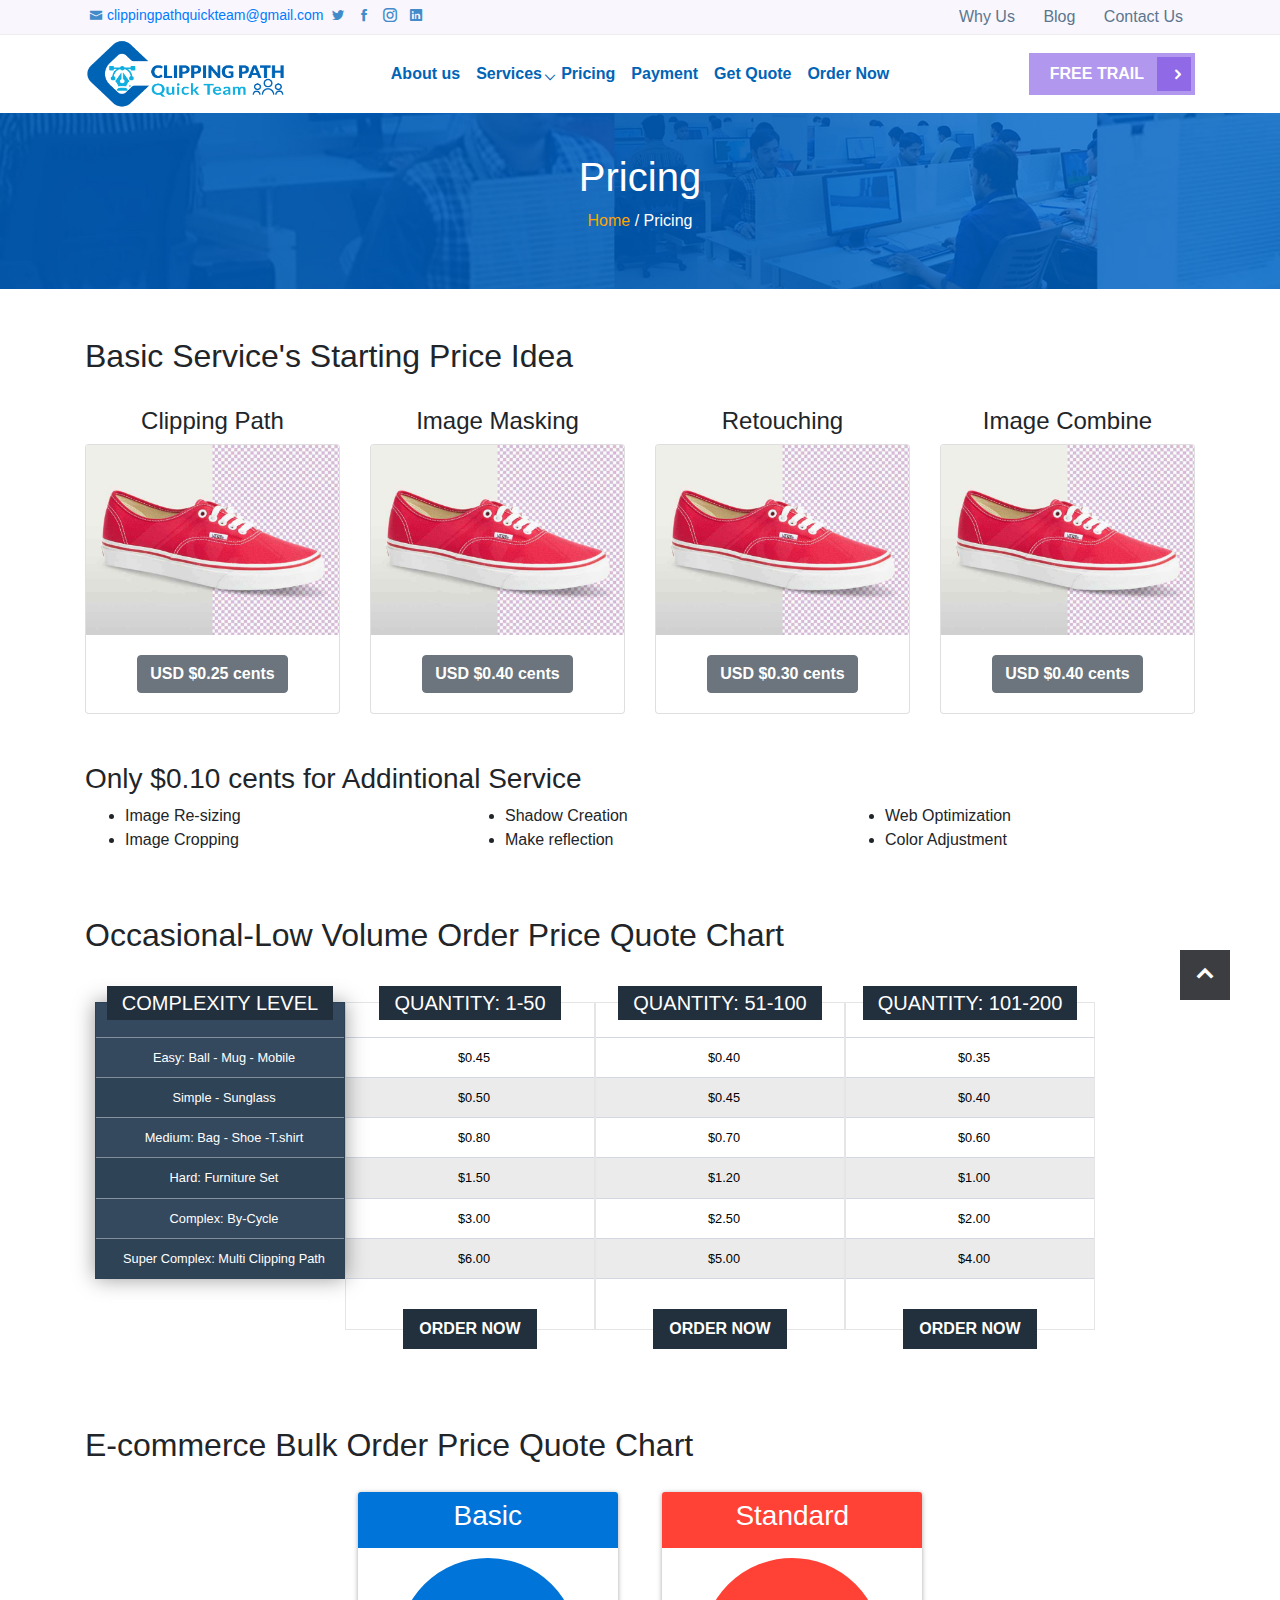
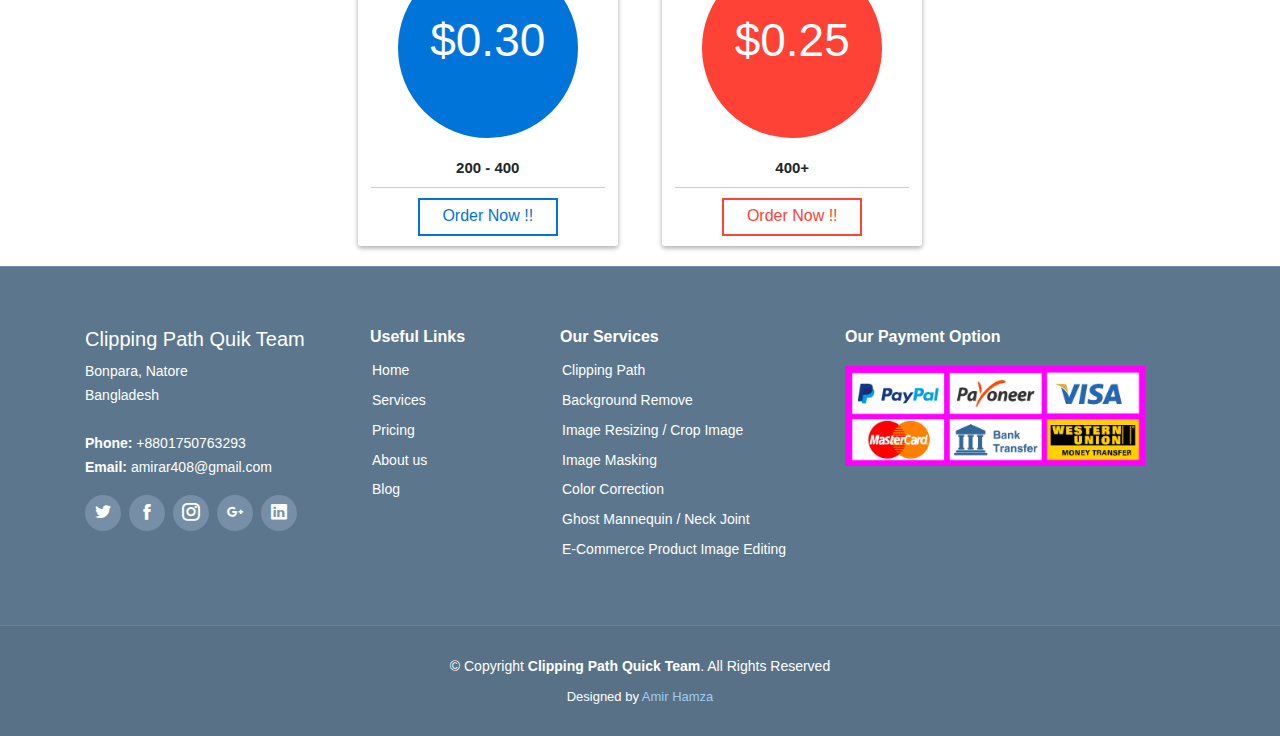
<file: pricing.html>
<!DOCTYPE html>
<html >
<head>
  <meta charset="utf-8">
  <title>Clipping Path Quik Team</title>
  <!-- Favicons -->
  <link href="images/asset/favicon.ico" rel="icon">
  <link rel="stylesheet" type="text/css" href="bootstrap/bootstrap.min.css">
  <link href="icofont/icofont.min.css" rel="stylesheet">
  <link href="aos/aos.css" rel="stylesheet">
  <link href="venobox/venobox.css" rel="stylesheet">
  <link rel="stylesheet" href="owl-carousel/owl.carousel.css">
  <link rel="stylesheet" href="owl-carousel/owl.theme.css">
  <link rel="stylesheet" href="css/header.css">
  <link rel="stylesheet" type="text/css" href="css/service.css">
    <link rel="stylesheet" type="text/css" href="css/blog.css">
  <link rel="stylesheet" type="text/css" href="css/contact.css">
  <link rel="stylesheet" type="text/css" href="css/about.css">
</head>
<body>
<!-- ======= Top Bar ======= -->
  <section id="topbar" class="d-none d-lg-block">
    <div class="container clearfix">
      <div class="contact-info float-left">
        <i class="icofont-envelope"></i><a href="mailto:clippingpathquickteam@gmail.com">clippingpathquickteam@gmail.com</a>
        <!-- <i class="icofont-phone"></i> BAN: +880 1750 7632 93 -->
        <a href="https://twitter.com/ClippingPathQT" target="_blank" class="twitter"><i class="icofont-twitter"></i></a>
        <a href="https://www.facebook.com/ClippingPathQuickTeam" target="_blank" class="facebook"><i class="icofont-facebook"></i></a>
        <a href="https://www.instagram.com/clippingpathquickteam/" target="_blank" class="instagram"><i class="icofont-instagram"></i></a>
        <a href="https://www.linkedin.com/in/clipping-path-quick-team-0a17ba1b7/" target="_blank" class="linkedin"><i class="icofont-linkedin"></i></a>
      </div>
      <div class="social-links float-right">
        <!-- <a href="https://twitter.com/ClippingPathQT" class="twitter"><i class="icofont-twitter"></i></a>
        <a href="https://www.facebook.com/ClippingPathQuickTeam" class="facebook"><i class="icofont-facebook"></i></a>
        <a href="https://www.instagram.com/clippingpathquickteam/" class="instagram"><i class="icofont-instagram"></i></a>
        <a href="https://www.linkedin.com/in/clipping-path-quick-team-0a17ba1b7/" class="linkedin"><i class="icofont-linkedin"></i></a> -->

        <!-- <a href="https://twitter.com/ClippingPathQT" class="twitter"><i class="icofont-twitter"></i></a> -->
        <a class="why-us" href="why-us.html">Why Us</a>
        <a class="blog" href="blog.html">Blog</a>
        <a class="contact-us" href="contact.html">Contact Us</a>

      </div>
    </div>
  </section>



<!-- MENU -->
     <header id="header" class="">
       <nav class="navbar navbar-light navbar-expand-md custom-navbar">
         <div class="container">
           <div>
            <!-- logo -->
             <a class="navbar-brand" href="index.html"><img src="images/asset/logo.png"></a>
           </div>
           <button class="navbar-toggler" type="button" data-toggle="collapse" data-target="#navbarNav"><span class="navbar-toggler-icon"></span></button>
           <div class="collapse navbar-collapse " id="navbarNav">
              <div class="navbar-menu-div">
                <div>
                <ul class="navbar-nav">
               <!-- <li class="nav-item"><a class="nav-link" href="index.html">Home</a></li> -->
               <li class="nav-item"><a class="nav-link" href="about.html">About us</a></li>
               <li class="nav-item dropdown">
                <a class="nav-link dropdown-toggle" data-toggle="dropdown" href="#">Services</a>
                  <div class="dropdown-menu">
                    <a href="services.html" class="dropdown-item">Clipping Path</a>
                    <a href="#" class="dropdown-item">Background Remove</a>
                    <a href="#" class="dropdown-item">Image Resizing / Crop Image</a>
                    <a href="#" class="dropdown-item">Image Masking</a>
                    <a href="#" class="dropdown-item">Color Correction</a>
                    <a href="#" class="dropdown-item">Ghost Mannequin / Neck Joint</a>
                  <a href="#" class="dropdown-item">E-Commerce Product Image Editing</a>
                    <a href="#" class="dropdown-item">Photo Retouching</a>
                    <a href="#" class="dropdown-item">Shadow Making</a>
                    <a href="#" class="dropdown-item">Photo Editing</a>
                    <a href="#" class="dropdown-item">Raster to Vector Conversion</a>
                    <a href="#" class="dropdown-item">Logo Design</a>
                    <a href="#" class="dropdown-item">Banner Design</a>
                    <a href="#" class="dropdown-item">GIF Banner Design</a>
                    
                  </div>
               </li>
               <li class="nav-item"><a class="nav-link" href="pricing.html">Pricing</a></li>
               <li class="nav-item"><a class="nav-link" href="payment.html">Payment</a></li>
               <!-- <li class="nav-item"><a class="nav-link" href="blog.html">Blog</a></li> -->
               <!-- <li class="nav-item"><a class="nav-link" href="contact.html">Contact Us</a></li> -->
               <li class="nav-item"><a class="nav-link" href="quote.html">Get Quote</a></li>
               <li class="nav-item"><a class="nav-link" href="https://wetransfer.com/?to=clippingpathquickteam@gmail.com" target="_blank">Order Now</a></li>
                </ul>
                </div>
              </div>
              <div class="freeTrial">
                <div class="type-1">
                  <div class="">
                    <a href="free-trail.html" class="btn btn-1">
                      <span class="txt">Free Trail</span>
                      <span class="round"><i class="icofont-rounded-right"></i></span>
                    </a>
                  </div>
                </div>
              </div>
           </div>

         </div>
       </nav>
     </header>

<!-- pricing Head -->
<section class="service-page-heading clipping-path">
  <div class="container">
    <h1>Pricing</h1>
    <div class="cart-content">
     <p> <a href="index.html">Home </a>/ Pricing</p>
    </div>
  </div>
</section>
<br><br>



<div class="container">
  
</div>

<!-- Pricing article -->
<article class="Pricing">
  <div class="container">
    <div class="row">
      <div class="col-12 content">
        <h2>Basic Service's Starting Price Idea</h2>
        <br>
        <div class="row">
          <div class="col-3">
            <h4 class="text-center">Clipping Path</h4>
            <div class="card text-center">
              <img class="card-img-top" src="images/pricing/clipping-path-company.jpg" alt="Card image cap">
              <div class="card-body">
                <a class="btn btn-secondary" href="#"><strong>USD $0.25 cents</strong></a>
              </div>
            </div>
          </div>
          <div class="col-3">
            <h4 class="text-center">Image Masking</h4>
            <div class="card text-center">
              <img class="card-img-top" src="images/pricing/clipping-path-company.jpg" alt="Card image cap">
              <div class="card-body">
                <a class="btn btn-secondary" href="#"><strong>USD $0.40 cents</strong></a>
              </div>
            </div>
          </div>
          <div class="col-3">
            <h4 class="text-center">Retouching</h4>
            <div class="card text-center">
              <img class="card-img-top" src="images/pricing/clipping-path-company.jpg" alt="Card image cap">
              <div class="card-body">
                <a class="btn btn-secondary" href="#"><strong>USD $0.30 cents</strong></a>
              </div>
            </div>
          </div>
          <div class="col-3">
            <h4 class="text-center">Image Combine</h4>
            <div class="card text-center">
              <img class="card-img-top" src="images/pricing/clipping-path-company.jpg" alt="Card image cap">
              <div class="card-body">
                <a class="btn btn-secondary" href="#"><strong>USD $0.40 cents</strong></a>
              </div>
            </div>
          </div>
        </div>
         
      </div>
    </div>
    <br><br>

    <!-- Additional Service -->
    <h3>Only $0.10 cents for Addintional Service</h3>
    <div class="row">

    <div class="col-4">
      <ul>
        <li>Image Re-sizing</li>
        <li>Image Cropping</li>
      </ul>
    </div>
    <div class="col-4">
      <ul>
        <li>Shadow Creation</li>
        <li>Make reflection</li>
      </ul>
    </div>
    <div class="col-4">
      <ul>
        <li>Web Optimization</li>
        <li>Color Adjustment</li>
      </ul>
    </div>

  </div>
  </div>
</article>
<br><br>

<!-- New Templete ========================== -->
<div class="container">
  <h2>Occasional-Low Volume Order Price Quote Chart</h2>
  <div class="row">
    <div class="col-12">
      <div class="snip1214">
  <div class="plan featured">
    <h5 class="plan-title">
      Complexity Level
    </h5>
    <ul class="plan-features">
      <li><i class="ion-checkmark"> </i>Easy: Ball - Mug - Mobile</li>
      <li><i class="ion-checkmark"> </i>Simple - Sunglass</li>
      <li><i class="ion-checkmark"> </i>Medium: Bag - Shoe -T.shirt</li>
      <li><i class="ion-checkmark"> </i>Hard: Furniture Set</li>
      <li><i class="ion-checkmark"> </i>Complex: By-Cycle</li>
      <li><i class="ion-checkmark"> </i>Super Complex: Multi Clipping Path</li>
    </ul>
  </div>
  <div class="plan">
    <h5 class="plan-title">
      Quantity: 1-50
    </h5>
    <ul class="plan-features">
      <li><i class="ion-checkmark"> </i>$0.45</li>
      <li><i class="ion-checkmark"> </i>$0.50</li>
      <li><i class="ion-checkmark"> </i>$0.80</li>
      <li><i class="ion-checkmark"> </i>$1.50</li>
      <li><i class="ion-checkmark"> </i>$3.00</li>
      <li><i class="ion-checkmark"> </i>$6.00</li>
    </ul>
    <div class="plan-select"><a href="">Order Now</a></div>
  </div>
  <div class="plan">
    <h5 class="plan-title">
      Quantity: 51-100
    </h5>
    <ul class="plan-features">
      <li><i class="ion-checkmark"> </i>$0.40</li>
      <li><i class="ion-checkmark"> </i>$0.45</li>
      <li><i class="ion-checkmark"> </i>$0.70</li>
      <li><i class="ion-checkmark"> </i>$1.20</li>
      <li><i class="ion-checkmark"> </i>$2.50</li>
      <li><i class="ion-checkmark"> </i>$5.00</li>
    </ul>
    <div class="plan-select"><a href="">Order Now</a></div>
  </div>
  <div class="plan">
    <h5 class="plan-title">
      Quantity: 101-200
    </h5>
    <ul class="plan-features">
      <li><i class="ion-checkmark"> </i>$0.35</li>
      <li><i class="ion-checkmark"> </i>$0.40</li>
      <li><i class="ion-checkmark"> </i>$0.60</li>
      <li><i class="ion-checkmark"> </i>$1.00</li>
      <li><i class="ion-checkmark"> </i>$2.00</li>
      <li><i class="ion-checkmark"> </i>$4.00</li>
    </ul>
    <div class="plan-select"><a href="">Order Now</a></div>
  </div>
</div>
    </div>
  </div> <!-- ./New templete =========== -->
</div>

<br><br><br><br>

<!-- bulk Basic -->
<div class="container">
<h2>E-commerce Bulk Order Price Quote Chart</h2>

<div class="pricing-table">
  
  <div class="pricing-item">
    <div class="pricing-title">
      <h3>Basic</h3>
    </div>
    <div class="pricing-value">$0.30</div>
    <ul class="pricing-features">
      <li><span class="keywords">200 - 400</span></li>
    </ul>
    <div class="button">Order Now !!</div>
  </div>
  
  <div class="pricing-item pricing-featured">
    <div class="pricing-title">
      <h3>Standard</h3>
    </div>
    <div class="pricing-value">$0.25</div>
    <ul class="pricing-features">
      <li><span class="keywords">400+</span></li>
    </ul>
    <div class="button">Order Now !!</div>
  </div>
  
</div>
</div>



  <!-- ===================================== 
            Footer 
========================================== -->
 <!-- ======= Footer ======= -->
  <footer id="footer">
    <div class="footer-top">
      <div class="container">
        <div class="row">

          <div class="col-lg-3 col-md-6 footer-info">
            <h5>Clipping Path Quik Team</h5>
            <p>
              Bonpara, Natore<br>
              Bangladesh<br><br>
              <strong>Phone:</strong> +8801750763293<br>
              <strong>Email:</strong> amirar408@gmail.com<br>
            </p>
            <div class="social-links mt-3">
              <a href="#" class="twitter"><i class="icofont-twitter"></i></a>
              <a href="#" class="facebook"><i class="icofont-facebook"></i></a>
              <a href="#" class="instagram"><i class="icofont-instagram"></i></a>
              <a href="#" class="google-plus"><i class="icofont-google-plus"></i></a>
              <a href="#" class="linkedin"><i class="icofont-linkedin"></i></a>
            </div>
          </div>

          <div class="col-lg-2 col-md-6 footer-links">
            <h4>Useful Links</h4>
            <ul>
              <li><i class="bx bx-chevron-right"></i> <a href="#">Home</a></li>
              <li><i class="bx bx-chevron-right"></i> <a href="#">Services</a></li>
              <li><i class="bx bx-chevron-right"></i> <a href="#">Pricing</a></li>
              <li><i class="bx bx-chevron-right"></i> <a href="#">About us</a></li>
              <li><i class="bx bx-chevron-right"></i> <a href="#">Blog</a></li>
            </ul>
          </div>

          <div class="col-lg-3 col-md-6 footer-links">
            <h4>Our Services</h4>
            <ul>
              <li><i class="bx bx-chevron-right"></i> <a href="#">Clipping Path</a></li>
              <li><i class="bx bx-chevron-right"></i> <a href="#">Background Remove</a></li>
              <li><i class="bx bx-chevron-right"></i> <a href="#">Image Resizing / Crop Image</a></li>
              <li><i class="bx bx-chevron-right"></i> <a href="#">Image Masking</a></li>
              <li><i class="bx bx-chevron-right"></i> <a href="#">Color Correction</a></li>
              <li><i class="bx bx-chevron-right"></i> <a href="#">Ghost Mannequin / Neck Joint</a></li>
              <li><i class="bx bx-chevron-right"></i> <a href="#">E-Commerce Product Image Editing </a></li>
            </ul>
          </div>

          <div class="col-lg-4 col-md-6 footer-newsletter">
            <h4>Our Payment Option</h4>
            <img src="images/Payment-Method-Setup-Style.jpg">

          </div>

        </div>
      </div>
    </div>

    <div class="container">
      <div class="copyright">
        &copy; Copyright <strong><span>Clipping Path Quick Team</span></strong>. All Rights Reserved
      </div>
      <div class="credits">
      
        Designed by <a href="">Amir Hamza</a>
      </div>
    </div>
  </footer><!-- End Footer -->

  <a href="#" id="scroll-to-top" class="dmtop global-radius"><i class="icofont-simple-up"></i></a>




  

<script type="text/javascript" src="bootstrap/jquery-3.5.1.min.js"></script>
  <script type="text/javascript" src="bootstrap/popper.js"></script>
  <script type="text/javascript" src="bootstrap/bootstrap.min.js"></script>
  <script type="text/javascript" src="owl-carousel/owl.carousel.js"></script>

  <script src="venobox/venobox.min.js"></script>
  <script src="isotope-layout/isotope.pkgd.min.js"></script>
   <script type="text/javascript" src="aos/aos.js"></script>
  <script type="text/javascript" src="banner-slider.js"></script>
  
</body>
</html>
</file>
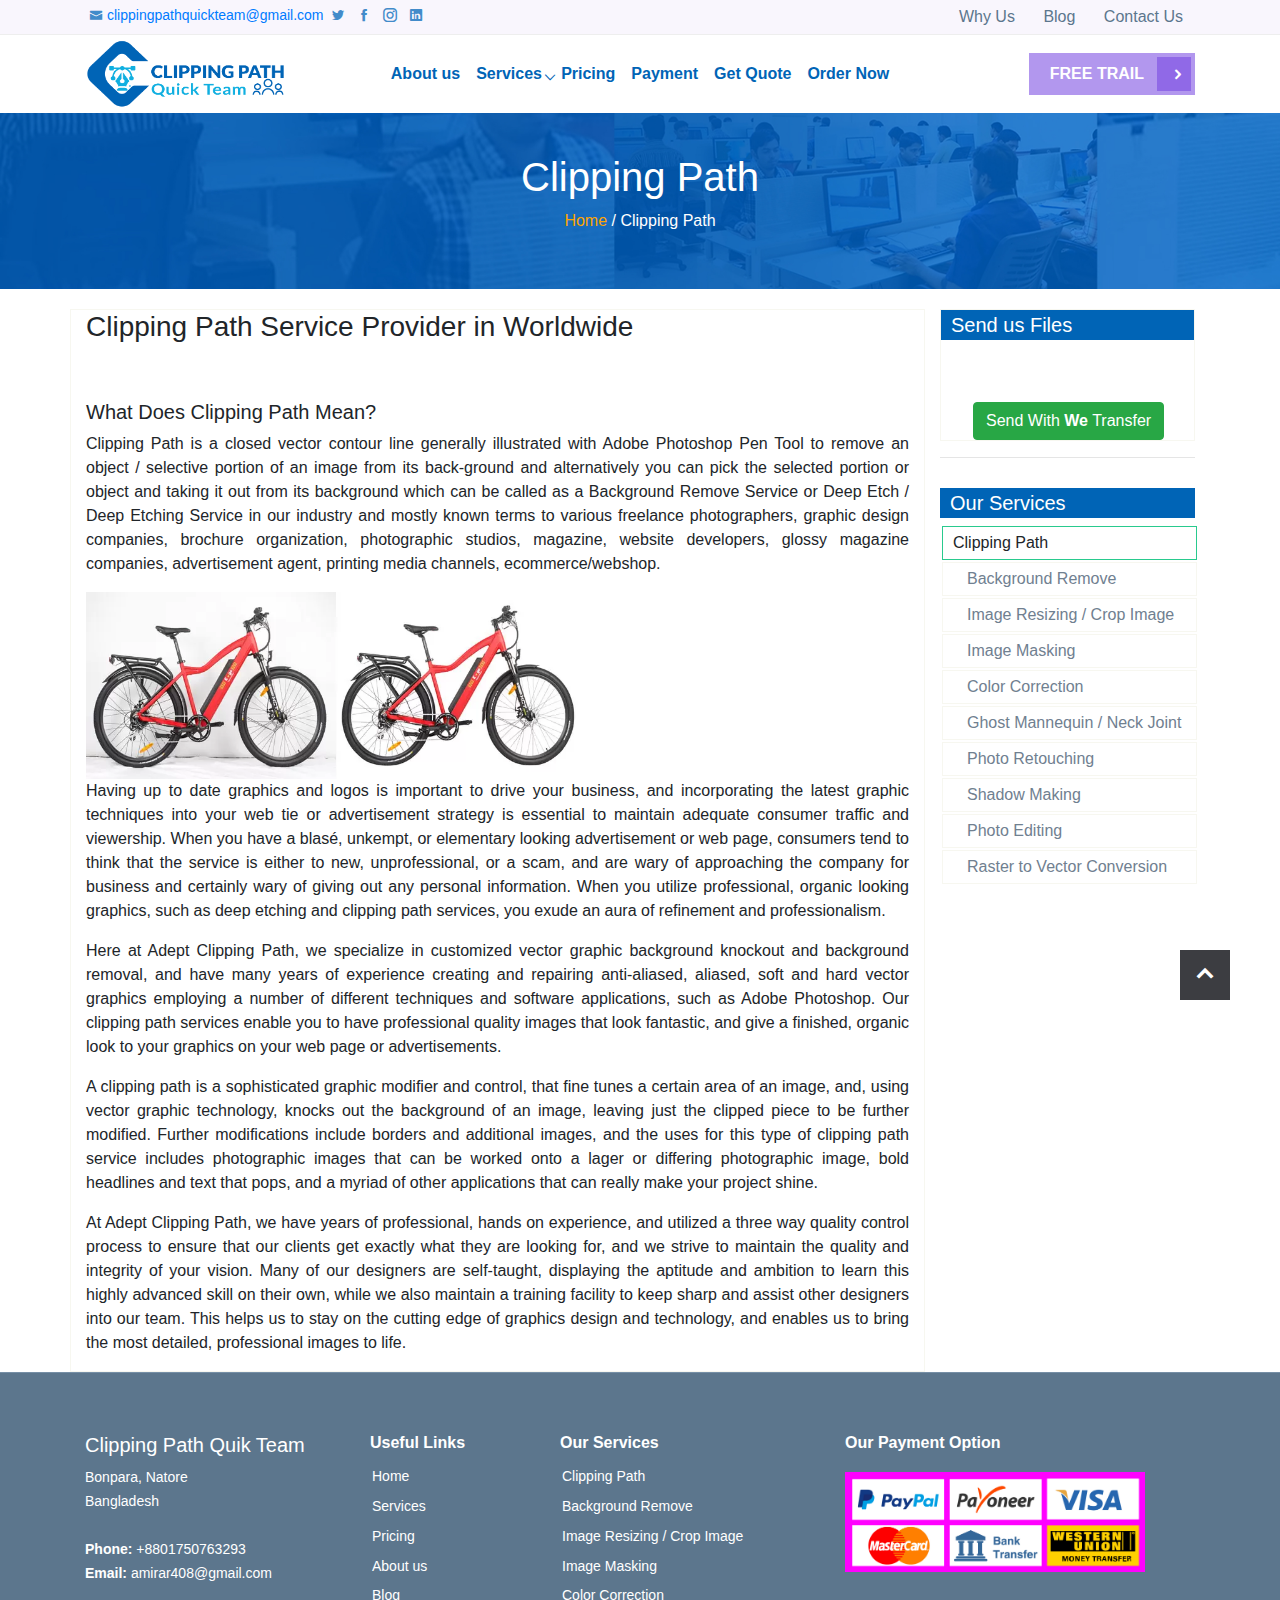
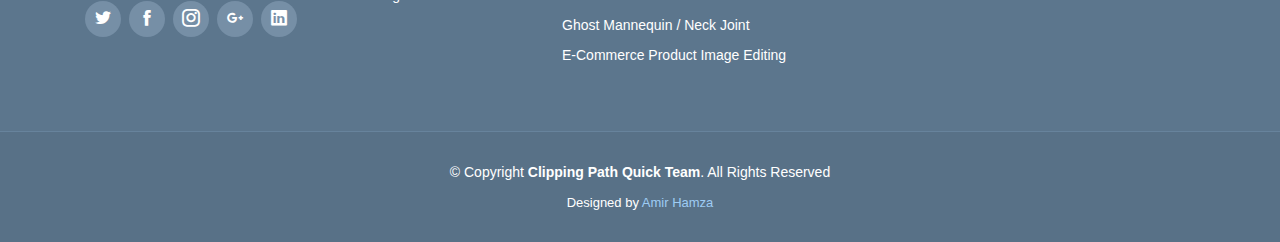
<file: services.html>
<!DOCTYPE html>
<html >
<head>
  <meta charset="utf-8">
  <title>Clipping Path Quik Team</title>
  <!-- Favicons -->
  <link href="images/asset/favicon.ico" rel="icon">
  <link rel="stylesheet" type="text/css" href="bootstrap/bootstrap.min.css">
  <link href="icofont/icofont.min.css" rel="stylesheet">
  <link href="aos/aos.css" rel="stylesheet">
  <link href="venobox/venobox.css" rel="stylesheet">
  <link rel="stylesheet" href="owl-carousel/owl.carousel.css">
  <link rel="stylesheet" href="owl-carousel/owl.theme.css">
  <link rel="stylesheet" href="css/header.css">
  <link rel="stylesheet" type="text/css" href="css/service.css">
    <link rel="stylesheet" type="text/css" href="css/blog.css">
  <link rel="stylesheet" type="text/css" href="css/contact.css">
  <link rel="stylesheet" type="text/css" href="css/about.css">
</head>
<body>
<!-- ======= Top Bar ======= -->
  <section id="topbar" class="d-none d-lg-block">
    <div class="container clearfix">
      <div class="contact-info float-left">
        <i class="icofont-envelope"></i><a href="mailto:clippingpathquickteam@gmail.com">clippingpathquickteam@gmail.com</a>
        <!-- <i class="icofont-phone"></i> BAN: +880 1750 7632 93 -->
        <a href="https://twitter.com/ClippingPathQT" target="_blank" class="twitter"><i class="icofont-twitter"></i></a>
        <a href="https://www.facebook.com/ClippingPathQuickTeam" target="_blank" class="facebook"><i class="icofont-facebook"></i></a>
        <a href="https://www.instagram.com/clippingpathquickteam/" target="_blank" class="instagram"><i class="icofont-instagram"></i></a>
        <a href="https://www.linkedin.com/in/clipping-path-quick-team-0a17ba1b7/" target="_blank" class="linkedin"><i class="icofont-linkedin"></i></a>
      </div>
      <div class="social-links float-right">
        <!-- <a href="https://twitter.com/ClippingPathQT" class="twitter"><i class="icofont-twitter"></i></a>
        <a href="https://www.facebook.com/ClippingPathQuickTeam" class="facebook"><i class="icofont-facebook"></i></a>
        <a href="https://www.instagram.com/clippingpathquickteam/" class="instagram"><i class="icofont-instagram"></i></a>
        <a href="https://www.linkedin.com/in/clipping-path-quick-team-0a17ba1b7/" class="linkedin"><i class="icofont-linkedin"></i></a> -->

        <!-- <a href="https://twitter.com/ClippingPathQT" class="twitter"><i class="icofont-twitter"></i></a> -->
        <a class="why-us" href="why-us.html">Why Us</a>
        <a class="blog" href="blog.html">Blog</a>
        <a class="contact-us" href="contact.html">Contact Us</a>

      </div>
    </div>
  </section>



<!-- MENU -->
     <header id="header" class="">
       <nav class="navbar navbar-light navbar-expand-md custom-navbar">
         <div class="container">
           <div>
            <!-- logo -->
             <a class="navbar-brand" href="index.html"><img src="images/asset/logo.png"></a>
           </div>
           <button class="navbar-toggler" type="button" data-toggle="collapse" data-target="#navbarNav"><span class="navbar-toggler-icon"></span></button>
           <div class="collapse navbar-collapse " id="navbarNav">
              <div class="navbar-menu-div">
                <div>
                <ul class="navbar-nav">
               <!-- <li class="nav-item"><a class="nav-link" href="index.html">Home</a></li> -->
               <li class="nav-item"><a class="nav-link" href="about.html">About us</a></li>
               <li class="nav-item dropdown">
                <a class="nav-link dropdown-toggle" data-toggle="dropdown" href="#">Services</a>
                  <div class="dropdown-menu">
                    <a href="services.html" class="dropdown-item">Clipping Path</a>
                    <a href="#" class="dropdown-item">Background Remove</a>
                    <a href="#" class="dropdown-item">Image Resizing / Crop Image</a>
                    <a href="#" class="dropdown-item">Image Masking</a>
                    <a href="#" class="dropdown-item">Color Correction</a>
                    <a href="#" class="dropdown-item">Ghost Mannequin / Neck Joint</a>
                  <a href="#" class="dropdown-item">E-Commerce Product Image Editing</a>
                    <a href="#" class="dropdown-item">Photo Retouching</a>
                    <a href="#" class="dropdown-item">Shadow Making</a>
                    <a href="#" class="dropdown-item">Photo Editing</a>
                    <a href="#" class="dropdown-item">Raster to Vector Conversion</a>
                    <a href="#" class="dropdown-item">Logo Design</a>
                    <a href="#" class="dropdown-item">Banner Design</a>
                    <a href="#" class="dropdown-item">GIF Banner Design</a>
                    
                  </div>
               </li>
               <li class="nav-item"><a class="nav-link" href="pricing.html">Pricing</a></li>
               <li class="nav-item"><a class="nav-link" href="payment.html">Payment</a></li>
               <!-- <li class="nav-item"><a class="nav-link" href="blog.html">Blog</a></li> -->
               <!-- <li class="nav-item"><a class="nav-link" href="contact.html">Contact Us</a></li> -->
               <li class="nav-item"><a class="nav-link" href="quote.html">Get Quote</a></li>
               <li class="nav-item"><a class="nav-link" href="https://wetransfer.com/?to=clippingpathquickteam@gmail.com" target="_blank">Order Now</a></li>
                </ul>
                </div>
              </div>
              <div class="freeTrial">
                <div class="type-1">
                  <div class="">
                    <a href="free-trail.html" class="btn btn-1">
                      <span class="txt">Free Trail</span>
                      <span class="round"><i class="icofont-rounded-right"></i></span>
                    </a>
                  </div>
                </div>
              </div>
           </div>

         </div>
       </nav>
     </header>


<!-- ===============================
        Services 
========== ========================-->
<!-- ============== Cliping Path ================ -->
<section class="service-page-heading clipping-path">
  <div class="container">
    <h1>Clipping Path</h1>
    <div class="cart-content">
      <p><a href="index.html">Home </a>/ Clipping Path</p>
    </div>
  </div>
</section>

<article class="service-main-section">
  <div class="container">
    <div class="row">
      <div class="col-9 content">
        <h3>Clipping Path Service Provider in Worldwide</h3>
        <br><br>
        <h5>What Does Clipping Path Mean?</h5>
        
        <p>Clipping Path is a closed vector contour line generally illustrated with Adobe Photoshop Pen Tool to remove an object / selective portion of an image from its back-ground and alternatively you can pick the selected portion or object and taking it out from its background which can be called as a Background Remove Service or Deep Etch / Deep Etching Service in our industry and mostly known terms to various freelance photographers, graphic design companies, brochure organization, photographic studios, magazine, website developers, glossy magazine companies, advertisement agent, printing media channels, ecommerce/webshop.</p>
        <img src="images/Complex-Clipping-path.jpg">

<p>Having up to date graphics and logos is important to drive your business, and incorporating the latest graphic techniques into your web tie or advertisement strategy is essential to maintain adequate consumer traffic and viewership. When you have a blasé, unkempt, or elementary looking advertisement or web page, consumers tend to think that the service is either to new, unprofessional, or a scam, and are wary of approaching the company for business and certainly wary of giving out any personal information. When you utilize professional, organic looking graphics, such as deep etching and clipping path services, you exude an aura of refinement and professionalism.</p>

<p>Here at Adept Clipping Path, we specialize in customized vector graphic background knockout and background removal, and have many years of experience creating and repairing anti-aliased, aliased, soft and hard vector graphics employing a number of different techniques and software applications, such as Adobe Photoshop. Our clipping path services enable you to have professional quality images that look fantastic, and give a finished, organic look to your graphics on your web page or advertisements.</p>

<p>A clipping path is a sophisticated graphic modifier and control, that fine tunes a certain area of an image, and, using vector graphic technology, knocks out the background of an image, leaving just the clipped piece to be further modified. Further modifications include borders and additional images, and the uses for this type of clipping path service includes photographic images that can be worked onto a lager or differing photographic image, bold headlines and text that pops, and a myriad of other applications that can really make your project shine.</p>

<p> At Adept Clipping Path, we have years of professional, hands on experience, and utilized a three way quality control process to ensure that our clients get exactly what they are looking for, and we strive to maintain the quality and integrity of your vision. Many of our designers are self-taught, displaying the aptitude and ambition to learn this highly advanced skill on their own, while we also maintain a training facility to keep sharp and assist other designers into our team. This helps us to stay on the cutting edge of graphics design and technology, and enables us to bring the most detailed, professional images to life.</p>
      </div>
      <div class="right-side col-3">
        <div class="send-service-sidebar-wet">
          <h5>Send us Files</h5>
          <br>
          <button class="btn btn-success">Send With <b>We</b> Transfer</button>
        </div>
        <hr>
        <div class="services-div">
          <h5>Our Services</h5>
        <a href="services.html" class="service-sidebar active">Clipping Path</a>
        <a href="#" class="service-sidebar ">Background Remove</a>
        <a href="#" class="service-sidebar">Image Resizing / Crop Image</a>
        <a href="#" class="service-sidebar">Image Masking</a>
        <a href="#" class="service-sidebar">Color Correction</a>
        <a href="#" class="service-sidebar">Ghost Mannequin / Neck Joint</a>
        <a href="#" class="service-sidebar">Photo Retouching</a>
        <a href="#" class="service-sidebar">Shadow Making</a>
        <a href="#" class="service-sidebar">Photo Editing</a>
        <a href="#" class="service-sidebar">Raster to Vector Conversion</a>
        </div>
      </div>
    </div>
  </div>
</article>






<!-- ===================================== 
            Footer 
========================================== -->
 <!-- ======= Footer ======= -->
  <footer id="footer">
    <div class="footer-top">
      <div class="container">
        <div class="row">

          <div class="col-lg-3 col-md-6 footer-info">
            <h5>Clipping Path Quik Team</h5>
            <p>
              Bonpara, Natore<br>
              Bangladesh<br><br>
              <strong>Phone:</strong> +8801750763293<br>
              <strong>Email:</strong> amirar408@gmail.com<br>
            </p>
            <div class="social-links mt-3">
              <a href="#" class="twitter"><i class="icofont-twitter"></i></a>
              <a href="#" class="facebook"><i class="icofont-facebook"></i></a>
              <a href="#" class="instagram"><i class="icofont-instagram"></i></a>
              <a href="#" class="google-plus"><i class="icofont-google-plus"></i></a>
              <a href="#" class="linkedin"><i class="icofont-linkedin"></i></a>
            </div>
          </div>

          <div class="col-lg-2 col-md-6 footer-links">
            <h4>Useful Links</h4>
            <ul>
              <li><i class="bx bx-chevron-right"></i> <a href="#">Home</a></li>
              <li><i class="bx bx-chevron-right"></i> <a href="#">Services</a></li>
              <li><i class="bx bx-chevron-right"></i> <a href="#">Pricing</a></li>
              <li><i class="bx bx-chevron-right"></i> <a href="#">About us</a></li>
              <li><i class="bx bx-chevron-right"></i> <a href="#">Blog</a></li>
            </ul>
          </div>

          <div class="col-lg-3 col-md-6 footer-links">
            <h4>Our Services</h4>
            <ul>
              <li><i class="bx bx-chevron-right"></i> <a href="#">Clipping Path</a></li>
              <li><i class="bx bx-chevron-right"></i> <a href="#">Background Remove</a></li>
              <li><i class="bx bx-chevron-right"></i> <a href="#">Image Resizing / Crop Image</a></li>
              <li><i class="bx bx-chevron-right"></i> <a href="#">Image Masking</a></li>
              <li><i class="bx bx-chevron-right"></i> <a href="#">Color Correction</a></li>
              <li><i class="bx bx-chevron-right"></i> <a href="#">Ghost Mannequin / Neck Joint</a></li>
              <li><i class="bx bx-chevron-right"></i> <a href="#">E-Commerce Product Image Editing </a></li>
            </ul>
          </div>

          <div class="col-lg-4 col-md-6 footer-newsletter">
            <h4>Our Payment Option</h4>
            <img src="images/Payment-Method-Setup-Style.jpg">

          </div>

        </div>
      </div>
    </div>

    <div class="container">
      <div class="copyright">
        &copy; Copyright <strong><span>Clipping Path Quick Team</span></strong>. All Rights Reserved
      </div>
      <div class="credits">
      
        Designed by <a href="">Amir Hamza</a>
      </div>
    </div>
  </footer><!-- End Footer -->

  <a href="#" id="scroll-to-top" class="dmtop global-radius"><i class="icofont-simple-up"></i></a>




  

<script type="text/javascript" src="bootstrap/jquery-3.5.1.min.js"></script>
  <script type="text/javascript" src="bootstrap/popper.js"></script>
  <script type="text/javascript" src="bootstrap/bootstrap.min.js"></script>
  <script type="text/javascript" src="owl-carousel/owl.carousel.js"></script>

  <script src="venobox/venobox.min.js"></script>
  <script src="isotope-layout/isotope.pkgd.min.js"></script>
   <script type="text/javascript" src="aos/aos.js"></script>
  <script type="text/javascript" src="banner-slider.js"></script>
  
</body>
</html>
</file>
<file: venobox/venobox.css>
/* ------ venobox.css --------*/
.vbox-overlay *, .vbox-overlay *:before, .vbox-overlay *:after{
    -webkit-backface-visibility: hidden;
    -webkit-box-sizing:border-box;
    -moz-box-sizing:border-box;
    box-sizing:border-box;
}
.vbox-overlay * { 
    -webkit-backface-visibility: visible;
    backface-visibility: visible;
}
.vbox-overlay{
    display: -webkit-flex;
    display: flex;
    -webkit-flex-direction: column;
    flex-direction: column;
    -webkit-justify-content: center;
    justify-content: center;
    -webkit-align-items: center;
    align-items: center;
    position: fixed;
    left: 0;
    top: 0;
    bottom: 0;
    right: 0;
    z-index: 999999;
}

/* ----- navigation ----- */
.vbox-title{
    width: 100%;
    height: 40px;
    float: left;
    text-align: center;
    line-height: 28px;
    font-size: 12px;
    padding: 6px 50px;
    overflow: hidden;
    position: fixed;
    display: none;
    left: 0;
    z-index: 89;
}
.vbox-close{
    cursor: pointer;
    position: fixed;
    top: -1px;
    right: 0;
    width: 50px;
    height: 40px;
    padding: 6px;
    display: block;
    background-position:10px center;
    overflow: hidden;
    font-size: 24px;
    line-height: 1;
    text-align: center;
    z-index: 99;
}
.vbox-left{
    cursor: pointer;
    position: fixed;
    left: 0;
    height: 40px;
    overflow: hidden;
    line-height: 28px;
    font-size: 12px;
    z-index: 99;
    display: flex;
    align-items:center;
}
.vbox-num{
    display: inline-block;
    margin: 6px 0 6px 15px;
}
/* ----- Social share ----- */
.vbox-share{
    line-height: 28px;
    font-size: 12px;
    overflow: hidden;
    position: fixed;
    left: 0;
    z-index: 98;
    display: flex;
    align-items:center;
    justify-content: center;
    width: 100%;
    text-align: center;
}
.vbox-share svg{
    max-height: 28px;
    width: 28px;
    z-index: 10;
    margin-left: 12px;
    margin-top: 6px;
    margin-bottom: 6px;
    vertical-align: middle;
}


/* ----- navigation ARROWS ----- */
.vbox-next, .vbox-prev{
    position: fixed;
    top: 50%;
    margin-top: -15px;
    overflow: hidden;
    cursor: pointer;
    display: block;
    width: 45px;
    height: 45px;
    z-index: 99;
}
.vbox-next span, .vbox-prev span{
    position: relative;
    width: 20px;
    height: 20px;
    border: 2px solid transparent;
    border-top-color: #B6B6B6;
    border-right-color: #B6B6B6;
    text-indent: -100px;
    position: absolute;
    top: 8px;
    display: block;
}
.vbox-prev{
    left: 15px;
}
.vbox-next{
    right: 15px;
}
.vbox-prev span{
    left: 10px;
    -ms-transform: rotate(-135deg);
    -webkit-transform: rotate(-135deg);
    transform: rotate(-135deg);
}
.vbox-next span{
    -ms-transform: rotate(45deg);
    -webkit-transform: rotate(45deg);
    transform: rotate(45deg);
    right: 10px;
}
/* ------- inline window ------ */
.vbox-inline{
    width: 420px;
    height: 315px;
    height: 70vh;
    padding: 10px;
    background: #fff;
    margin: 0 auto;
    overflow: auto;
    text-align: left;
}
/* ------- Video & iFrames window ------ */
.venoframe{
    max-width: 100%;
    width: 100%;
    border: none;
    width: 100%;
    height: 260px;
    height: 70vh;
}
.venoframe.vbvid{
    height: 260px;
}
@media (min-width: 768px) {
    .venoframe, .vbox-inline{
        width: 90%;
        height: 360px;
        height: 70vh;
    }
    .venoframe.vbvid{
        width: 640px;
        height: 360px;
    }
}
@media (min-width: 992px) {
    .venoframe, .vbox-inline{
        max-width: 1200px;
        width: 80%;
        height: 540px;
        height: 70vh;
    }
    .venoframe.vbvid{
        width: 960px;
        height: 540px;
    }
}
/* 
Please do NOT edit this part! 
or at least read this note: http://i.imgur.com/7C0ws9e.gif
*/
.vbox-open{
    overflow: hidden;
}
.vbox-container{
    position: absolute;
    left: 0;
    right: 0;
    top: 0;
    bottom: 0;
    overflow-x: hidden;
    overflow-y: scroll;
    overflow-scrolling: touch;
    -webkit-overflow-scrolling: touch;
    z-index: 20;
    max-height: 100%;

}

.vbox-content{
    text-align: center;
    float: left;
    width: 100%;
    position: relative;
    overflow: hidden;
    padding: 20px 4%;
}
.vbox-container img{
    max-width: 100%;
    height: auto;
}
.vbox-figlio{
    box-shadow: 0 0 12px rgba(0,0,0,0.19), 0 6px 6px rgba(0,0,0,0.23);
    max-width: 100%;
    text-align: initial;
}
img.vbox-figlio{
    -webkit-user-select: none;
-khtml-user-select: none;
-moz-user-select: none;
-o-user-select: none;
user-select: none;
}
.vbox-content.swipe-left{
    margin-left: -200px !important;
}
.vbox-content.swipe-right{
    margin-left: 200px !important;
}
.vbox-animated{
    webkit-transition: margin 300ms ease-out;
    transition: margin 300ms ease-out;
}

/* ---------- preloader ----------
 * SPINKIT 
 * http://tobiasahlin.com/spinkit/
-------------------------------- */
.sk-double-bounce,.sk-rotating-plane{width:40px;height:40px;margin:40px auto}.sk-rotating-plane{background-color:#333;-webkit-animation:sk-rotatePlane 1.2s infinite ease-in-out;animation:sk-rotatePlane 1.2s infinite ease-in-out}@-webkit-keyframes sk-rotatePlane{0%{-webkit-transform:perspective(120px) rotateX(0) rotateY(0);transform:perspective(120px) rotateX(0) rotateY(0)}50%{-webkit-transform:perspective(120px) rotateX(-180.1deg) rotateY(0);transform:perspective(120px) rotateX(-180.1deg) rotateY(0)}100%{-webkit-transform:perspective(120px) rotateX(-180deg) rotateY(-179.9deg);transform:perspective(120px) rotateX(-180deg) rotateY(-179.9deg)}}@keyframes sk-rotatePlane{0%{-webkit-transform:perspective(120px) rotateX(0) rotateY(0);transform:perspective(120px) rotateX(0) rotateY(0)}50%{-webkit-transform:perspective(120px) rotateX(-180.1deg) rotateY(0);transform:perspective(120px) rotateX(-180.1deg) rotateY(0)}100%{-webkit-transform:perspective(120px) rotateX(-180deg) rotateY(-179.9deg);transform:perspective(120px) rotateX(-180deg) rotateY(-179.9deg)}}.sk-double-bounce{position:relative}.sk-double-bounce .sk-child{width:100%;height:100%;border-radius:50%;background-color:#333;opacity:.6;position:absolute;top:0;left:0;-webkit-animation:sk-doubleBounce 2s infinite ease-in-out;animation:sk-doubleBounce 2s infinite ease-in-out}.sk-chasing-dots .sk-child,.sk-spinner-pulse,.sk-three-bounce .sk-child{background-color:#333;border-radius:100%}.sk-double-bounce .sk-double-bounce2{-webkit-animation-delay:-1s;animation-delay:-1s}@-webkit-keyframes sk-doubleBounce{0%,100%{-webkit-transform:scale(0);transform:scale(0)}50%{-webkit-transform:scale(1);transform:scale(1)}}@keyframes sk-doubleBounce{0%,100%{-webkit-transform:scale(0);transform:scale(0)}50%{-webkit-transform:scale(1);transform:scale(1)}}.sk-wave{margin:40px auto;width:50px;height:40px;text-align:center;font-size:10px}.sk-wave .sk-rect{background-color:#333;height:100%;width:6px;display:inline-block;-webkit-animation:sk-waveStretchDelay 1.2s infinite ease-in-out;animation:sk-waveStretchDelay 1.2s infinite ease-in-out}.sk-wave .sk-rect1{-webkit-animation-delay:-1.2s;animation-delay:-1.2s}.sk-wave .sk-rect2{-webkit-animation-delay:-1.1s;animation-delay:-1.1s}.sk-wave .sk-rect3{-webkit-animation-delay:-1s;animation-delay:-1s}.sk-wave .sk-rect4{-webkit-animation-delay:-.9s;animation-delay:-.9s}.sk-wave .sk-rect5{-webkit-animation-delay:-.8s;animation-delay:-.8s}@-webkit-keyframes sk-waveStretchDelay{0%,100%,40%{-webkit-transform:scaleY(.4);transform:scaleY(.4)}20%{-webkit-transform:scaleY(1);transform:scaleY(1)}}@keyframes sk-waveStretchDelay{0%,100%,40%{-webkit-transform:scaleY(.4);transform:scaleY(.4)}20%{-webkit-transform:scaleY(1);transform:scaleY(1)}}.sk-wandering-cubes{margin:40px auto;width:40px;height:40px;position:relative}.sk-wandering-cubes .sk-cube{background-color:#333;width:10px;height:10px;position:absolute;top:0;left:0;-webkit-animation:sk-wanderingCube 1.8s ease-in-out -1.8s infinite both;animation:sk-wanderingCube 1.8s ease-in-out -1.8s infinite both}.sk-chasing-dots,.sk-spinner-pulse{width:40px;height:40px;margin:40px auto}.sk-wandering-cubes .sk-cube2{-webkit-animation-delay:-.9s;animation-delay:-.9s}@-webkit-keyframes sk-wanderingCube{0%{-webkit-transform:rotate(0);transform:rotate(0)}25%{-webkit-transform:translateX(30px) rotate(-90deg) scale(.5);transform:translateX(30px) rotate(-90deg) scale(.5)}50%{-webkit-transform:translateX(30px) translateY(30px) rotate(-179deg);transform:translateX(30px) translateY(30px) rotate(-179deg)}50.1%{-webkit-transform:translateX(30px) translateY(30px) rotate(-180deg);transform:translateX(30px) translateY(30px) rotate(-180deg)}75%{-webkit-transform:translateX(0) translateY(30px) rotate(-270deg) scale(.5);transform:translateX(0) translateY(30px) rotate(-270deg) scale(.5)}100%{-webkit-transform:rotate(-360deg);transform:rotate(-360deg)}}@keyframes sk-wanderingCube{0%{-webkit-transform:rotate(0);transform:rotate(0)}25%{-webkit-transform:translateX(30px) rotate(-90deg) scale(.5);transform:translateX(30px) rotate(-90deg) scale(.5)}50%{-webkit-transform:translateX(30px) translateY(30px) rotate(-179deg);transform:translateX(30px) translateY(30px) rotate(-179deg)}50.1%{-webkit-transform:translateX(30px) translateY(30px) rotate(-180deg);transform:translateX(30px) translateY(30px) rotate(-180deg)}75%{-webkit-transform:translateX(0) translateY(30px) rotate(-270deg) scale(.5);transform:translateX(0) translateY(30px) rotate(-270deg) scale(.5)}100%{-webkit-transform:rotate(-360deg);transform:rotate(-360deg)}}.sk-spinner-pulse{-webkit-animation:sk-pulseScaleOut 1s infinite ease-in-out;animation:sk-pulseScaleOut 1s infinite ease-in-out}@-webkit-keyframes sk-pulseScaleOut{0%{-webkit-transform:scale(0);transform:scale(0)}100%{-webkit-transform:scale(1);transform:scale(1);opacity:0}}@keyframes sk-pulseScaleOut{0%{-webkit-transform:scale(0);transform:scale(0)}100%{-webkit-transform:scale(1);transform:scale(1);opacity:0}}.sk-chasing-dots{position:relative;text-align:center;-webkit-animation:sk-chasingDotsRotate 2s infinite linear;animation:sk-chasingDotsRotate 2s infinite linear}.sk-chasing-dots .sk-child{width:60%;height:60%;display:inline-block;position:absolute;top:0;-webkit-animation:sk-chasingDotsBounce 2s infinite ease-in-out;animation:sk-chasingDotsBounce 2s infinite ease-in-out}.sk-chasing-dots .sk-dot2{top:auto;bottom:0;-webkit-animation-delay:-1s;animation-delay:-1s}@-webkit-keyframes sk-chasingDotsRotate{100%{-webkit-transform:rotate(360deg);transform:rotate(360deg)}}@keyframes sk-chasingDotsRotate{100%{-webkit-transform:rotate(360deg);transform:rotate(360deg)}}@-webkit-keyframes sk-chasingDotsBounce{0%,100%{-webkit-transform:scale(0);transform:scale(0)}50%{-webkit-transform:scale(1);transform:scale(1)}}@keyframes sk-chasingDotsBounce{0%,100%{-webkit-transform:scale(0);transform:scale(0)}50%{-webkit-transform:scale(1);transform:scale(1)}}.sk-three-bounce{margin:40px auto;width:80px;text-align:center}.sk-three-bounce .sk-child{width:20px;height:20px;display:inline-block;-webkit-animation:sk-three-bounce 1.4s ease-in-out 0s infinite both;animation:sk-three-bounce 1.4s ease-in-out 0s infinite both}.sk-circle .sk-child:before,.sk-fading-circle .sk-circle:before{display:block;border-radius:100%;content:'';background-color:#333}.sk-three-bounce .sk-bounce1{-webkit-animation-delay:-.32s;animation-delay:-.32s}.sk-three-bounce .sk-bounce2{-webkit-animation-delay:-.16s;animation-delay:-.16s}@-webkit-keyframes sk-three-bounce{0%,100%,80%{-webkit-transform:scale(0);transform:scale(0)}40%{-webkit-transform:scale(1);transform:scale(1)}}@keyframes sk-three-bounce{0%,100%,80%{-webkit-transform:scale(0);transform:scale(0)}40%{-webkit-transform:scale(1);transform:scale(1)}}.sk-circle{margin:40px auto;width:40px;height:40px;position:relative}.sk-circle .sk-child{width:100%;height:100%;position:absolute;left:0;top:0}.sk-circle .sk-child:before{margin:0 auto;width:15%;height:15%;-webkit-animation:sk-circleBounceDelay 1.2s infinite ease-in-out both;animation:sk-circleBounceDelay 1.2s infinite ease-in-out both}.sk-circle .sk-circle2{-webkit-transform:rotate(30deg);-ms-transform:rotate(30deg);transform:rotate(30deg)}.sk-circle .sk-circle3{-webkit-transform:rotate(60deg);-ms-transform:rotate(60deg);transform:rotate(60deg)}.sk-circle .sk-circle4{-webkit-transform:rotate(90deg);-ms-transform:rotate(90deg);transform:rotate(90deg)}.sk-circle .sk-circle5{-webkit-transform:rotate(120deg);-ms-transform:rotate(120deg);transform:rotate(120deg)}.sk-circle .sk-circle6{-webkit-transform:rotate(150deg);-ms-transform:rotate(150deg);transform:rotate(150deg)}.sk-circle .sk-circle7{-webkit-transform:rotate(180deg);-ms-transform:rotate(180deg);transform:rotate(180deg)}.sk-circle .sk-circle8{-webkit-transform:rotate(210deg);-ms-transform:rotate(210deg);transform:rotate(210deg)}.sk-circle .sk-circle9{-webkit-transform:rotate(240deg);-ms-transform:rotate(240deg);transform:rotate(240deg)}.sk-circle .sk-circle10{-webkit-transform:rotate(270deg);-ms-transform:rotate(270deg);transform:rotate(270deg)}.sk-circle .sk-circle11{-webkit-transform:rotate(300deg);-ms-transform:rotate(300deg);transform:rotate(300deg)}.sk-circle .sk-circle12{-webkit-transform:rotate(330deg);-ms-transform:rotate(330deg);transform:rotate(330deg)}.sk-circle .sk-circle2:before{-webkit-animation-delay:-1.1s;animation-delay:-1.1s}.sk-circle .sk-circle3:before{-webkit-animation-delay:-1s;animation-delay:-1s}.sk-circle .sk-circle4:before{-webkit-animation-delay:-.9s;animation-delay:-.9s}.sk-circle .sk-circle5:before{-webkit-animation-delay:-.8s;animation-delay:-.8s}.sk-circle .sk-circle6:before{-webkit-animation-delay:-.7s;animation-delay:-.7s}.sk-circle .sk-circle7:before{-webkit-animation-delay:-.6s;animation-delay:-.6s}.sk-circle .sk-circle8:before{-webkit-animation-delay:-.5s;animation-delay:-.5s}.sk-circle .sk-circle9:before{-webkit-animation-delay:-.4s;animation-delay:-.4s}.sk-circle .sk-circle10:before{-webkit-animation-delay:-.3s;animation-delay:-.3s}.sk-circle .sk-circle11:before{-webkit-animation-delay:-.2s;animation-delay:-.2s}.sk-circle .sk-circle12:before{-webkit-animation-delay:-.1s;animation-delay:-.1s}@-webkit-keyframes sk-circleBounceDelay{0%,100%,80%{-webkit-transform:scale(0);transform:scale(0)}40%{-webkit-transform:scale(1);transform:scale(1)}}@keyframes sk-circleBounceDelay{0%,100%,80%{-webkit-transform:scale(0);transform:scale(0)}40%{-webkit-transform:scale(1);transform:scale(1)}}.sk-cube-grid{width:40px;height:40px;margin:40px auto}.sk-cube-grid .sk-cube{width:33.33%;height:33.33%;background-color:#333;float:left;-webkit-animation:sk-cubeGridScaleDelay 1.3s infinite ease-in-out;animation:sk-cubeGridScaleDelay 1.3s infinite ease-in-out}.sk-cube-grid .sk-cube1{-webkit-animation-delay:.2s;animation-delay:.2s}.sk-cube-grid .sk-cube2{-webkit-animation-delay:.3s;animation-delay:.3s}.sk-cube-grid .sk-cube3{-webkit-animation-delay:.4s;animation-delay:.4s}.sk-cube-grid .sk-cube4{-webkit-animation-delay:.1s;animation-delay:.1s}.sk-cube-grid .sk-cube5{-webkit-animation-delay:.2s;animation-delay:.2s}.sk-cube-grid .sk-cube6{-webkit-animation-delay:.3s;animation-delay:.3s}.sk-cube-grid .sk-cube7{-webkit-animation-delay:0ms;animation-delay:0ms}.sk-cube-grid .sk-cube8{-webkit-animation-delay:.1s;animation-delay:.1s}.sk-cube-grid .sk-cube9{-webkit-animation-delay:.2s;animation-delay:.2s}@-webkit-keyframes sk-cubeGridScaleDelay{0%,100%,70%{-webkit-transform:scale3D(1,1,1);transform:scale3D(1,1,1)}35%{-webkit-transform:scale3D(0,0,1);transform:scale3D(0,0,1)}}@keyframes sk-cubeGridScaleDelay{0%,100%,70%{-webkit-transform:scale3D(1,1,1);transform:scale3D(1,1,1)}35%{-webkit-transform:scale3D(0,0,1);transform:scale3D(0,0,1)}}.sk-fading-circle{margin:40px auto;width:40px;height:40px;position:relative}.sk-fading-circle .sk-circle{width:100%;height:100%;position:absolute;left:0;top:0}.sk-fading-circle .sk-circle:before{margin:0 auto;width:15%;height:15%;-webkit-animation:sk-circleFadeDelay 1.2s infinite ease-in-out both;animation:sk-circleFadeDelay 1.2s infinite ease-in-out both}.sk-fading-circle .sk-circle2{-webkit-transform:rotate(30deg);-ms-transform:rotate(30deg);transform:rotate(30deg)}.sk-fading-circle .sk-circle3{-webkit-transform:rotate(60deg);-ms-transform:rotate(60deg);transform:rotate(60deg)}.sk-fading-circle .sk-circle4{-webkit-transform:rotate(90deg);-ms-transform:rotate(90deg);transform:rotate(90deg)}.sk-fading-circle .sk-circle5{-webkit-transform:rotate(120deg);-ms-transform:rotate(120deg);transform:rotate(120deg)}.sk-fading-circle .sk-circle6{-webkit-transform:rotate(150deg);-ms-transform:rotate(150deg);transform:rotate(150deg)}.sk-fading-circle .sk-circle7{-webkit-transform:rotate(180deg);-ms-transform:rotate(180deg);transform:rotate(180deg)}.sk-fading-circle .sk-circle8{-webkit-transform:rotate(210deg);-ms-transform:rotate(210deg);transform:rotate(210deg)}.sk-fading-circle .sk-circle9{-webkit-transform:rotate(240deg);-ms-transform:rotate(240deg);transform:rotate(240deg)}.sk-fading-circle .sk-circle10{-webkit-transform:rotate(270deg);-ms-transform:rotate(270deg);transform:rotate(270deg)}.sk-fading-circle .sk-circle11{-webkit-transform:rotate(300deg);-ms-transform:rotate(300deg);transform:rotate(300deg)}.sk-fading-circle .sk-circle12{-webkit-transform:rotate(330deg);-ms-transform:rotate(330deg);transform:rotate(330deg)}.sk-fading-circle .sk-circle2:before{-webkit-animation-delay:-1.1s;animation-delay:-1.1s}.sk-fading-circle .sk-circle3:before{-webkit-animation-delay:-1s;animation-delay:-1s}.sk-fading-circle .sk-circle4:before{-webkit-animation-delay:-.9s;animation-delay:-.9s}.sk-fading-circle .sk-circle5:before{-webkit-animation-delay:-.8s;animation-delay:-.8s}.sk-fading-circle .sk-circle6:before{-webkit-animation-delay:-.7s;animation-delay:-.7s}.sk-fading-circle .sk-circle7:before{-webkit-animation-delay:-.6s;animation-delay:-.6s}.sk-fading-circle .sk-circle8:before{-webkit-animation-delay:-.5s;animation-delay:-.5s}.sk-fading-circle .sk-circle9:before{-webkit-animation-delay:-.4s;animation-delay:-.4s}.sk-fading-circle .sk-circle10:before{-webkit-animation-delay:-.3s;animation-delay:-.3s}.sk-fading-circle .sk-circle11:before{-webkit-animation-delay:-.2s;animation-delay:-.2s}.sk-fading-circle .sk-circle12:before{-webkit-animation-delay:-.1s;animation-delay:-.1s}@-webkit-keyframes sk-circleFadeDelay{0%,100%,39%{opacity:0}40%{opacity:1}}@keyframes sk-circleFadeDelay{0%,100%,39%{opacity:0}40%{opacity:1}}.sk-folding-cube{margin:40px auto;width:40px;height:40px;position:relative;-webkit-transform:rotateZ(45deg);transform:rotateZ(45deg)}.sk-folding-cube .sk-cube{float:left;width:50%;height:50%;position:relative;-webkit-transform:scale(1.1);-ms-transform:scale(1.1);transform:scale(1.1)}.sk-folding-cube .sk-cube:before{content:'';position:absolute;top:0;left:0;width:100%;height:100%;background-color:#333;-webkit-animation:sk-foldCubeAngle 2.4s infinite linear both;animation:sk-foldCubeAngle 2.4s infinite linear both;-webkit-transform-origin:100% 100%;-ms-transform-origin:100% 100%;transform-origin:100% 100%}.sk-folding-cube .sk-cube2{-webkit-transform:scale(1.1) rotateZ(90deg);transform:scale(1.1) rotateZ(90deg)}.sk-folding-cube .sk-cube3{-webkit-transform:scale(1.1) rotateZ(180deg);transform:scale(1.1) rotateZ(180deg)}.sk-folding-cube .sk-cube4{-webkit-transform:scale(1.1) rotateZ(270deg);transform:scale(1.1) rotateZ(270deg)}.sk-folding-cube .sk-cube2:before{-webkit-animation-delay:.3s;animation-delay:.3s}.sk-folding-cube .sk-cube3:before{-webkit-animation-delay:.6s;animation-delay:.6s}.sk-folding-cube .sk-cube4:before{-webkit-animation-delay:.9s;animation-delay:.9s}@-webkit-keyframes sk-foldCubeAngle{0%,10%{-webkit-transform:perspective(140px) rotateX(-180deg);transform:perspective(140px) rotateX(-180deg);opacity:0}25%,75%{-webkit-transform:perspective(140px) rotateX(0);transform:perspective(140px) rotateX(0);opacity:1}100%,90%{-webkit-transform:perspective(140px) rotateY(180deg);transform:perspective(140px) rotateY(180deg);opacity:0}}@keyframes sk-foldCubeAngle{0%,10%{-webkit-transform:perspective(140px) rotateX(-180deg);transform:perspective(140px) rotateX(-180deg);opacity:0}25%,75%{-webkit-transform:perspective(140px) rotateX(0);transform:perspective(140px) rotateX(0);opacity:1}100%,90%{-webkit-transform:perspective(140px) rotateY(180deg);transform:perspective(140px) rotateY(180deg);opacity:0}}
</file>
<file: css/header.css>
@media (min-width: 1900px){
  .container{
    max-width: 1500px;
  }
}
/*Top Header*/
.contact-info.float-left {
    float: left;
    font-size: 14px;
}

.social-links.float-right {
    float: right;
}

#topbar {
    background: #f9f6fdf2;
    padding: 5px 0;
    border-bottom: 1px solid #eee;
    font-size: 16px;
}

#topbar .contact-info i {
    color: #428bca;
    padding: 4px;
}

#topbar .social-links a {
    color: #5c768d;
    padding: 4px 12px;
    display: inline-block;
    line-height: 1px;
    transition: 0.3s;
}
#topbar .contact-info i:hover {
    color: #ca4242;
}
#topbar .social-links a:hover {
    color: red;
}

/*responsive top header*/
.d-none {
    display: none!important;
}

@media (min-width: 768px){
	.d-lg-block {
	    display: block!important;
	}
	
}

/*===========================
		Header
=============================*/
/*logo*/
.navbar-brand img {
    width: 200px;
    height: 70px;
}

.custom-navbar {
    background: #ffffff;
    /*border-top: 5px solid #29ca8e;*/
    border-bottom: 0;
    /*-webkit-box-shadow: 0 1px 30px rgba(0, 0, 0, 0.1);
    -moz-box-shadow: 0 1px 30px rgba(0, 0, 0, 0.1);
    box-shadow: 0 1px 30px rgba(0, 0, 0, 0.1);*/
    margin-bottom: 0;

}

header ul.navbar-nav li.active a.nav-link {
    background-color: #29ca8e;
    color: #ffffff;
}
header ul.navbar-nav{
  /*padding-left: 56px;*/
  font-weight: 600;
  /*margin-right: 56px;*/
}
header .navbar-light .navbar-nav .nav-link {
color: rgb(0, 100, 182);
}

#header.header-scrolled {
    box-shadow: 0px 0px 20px 0px rgba(0, 0, 0, 0.1);
}
#header .navbar-collapse{
      /*flex-grow: 0;*/
}

@media (min-width: 768px){
    .navbar-menu-div {
    flex:1;
  }
}

@media (min-width: 992px){
  .navbar-expand-md .navbar-nav .nav-link{
    padding: 7px;
  }
  li.nav-item.dropdown {
    width: 85px;
}
}
@media (min-width: 1200px){
  .navbar-expand-md .navbar-nav .nav-link {
    padding-right: .5rem;
    padding-left: .5rem;
  }
}
.navbar-menu-div>div {
    display: grid;
    justify-content: center;
}


.navbar-collapse .dropdown > a:after {
    /*content: "\ea99"; &#xeac8; eac8*/
    content: "\eac8";
    font-family: IcoFont;
    margin-left: 0;
    vertical-align: 0;
    border:0;
    position: absolute;
    padding-top: 3px;
}
.dropdown-menu{
  margin: 0.030rem 0 0;
}
    
ul li.dropdown:hover .dropdown-menu{
    display: block;
}

/*free trail ==================================== start*/
.freeTrial{
  width: 216px;
}
.btn-1 {
  background-color: #7546e08f;
}
.btn-1 .round {
  background-color: #7546e08f;
}
.freeTrial a {
  text-decoration: none;
  /*-moz-border-radius: 30px;*/
  /*-webkit-border-radius: 30px;*/
  border-radius: 0;
  /*padding: 12px 53px 12px 23px;*/
  padding: 10px 50px 10px 20px;
  line-height: 20px;
  text-transform: uppercase;
  font-family: sans-serif;
  font-weight: bold;
  position: relative;
  -moz-transition: all 0.3s;
  -o-transition: all 0.3s;
  -webkit-transition: all 0.3s;
  transition: all 0.3s;
  display: inline-block;
}
.freeTrial a span {
  position: relative;
  z-index: 3;
  color: #ffffff;
  
}
.freeTrial a .round {
  width: 34px;
  height: 34px;
  position: absolute;
  right: 3px;
  top: 3px;
  -moz-transition: all 0.3s ease-out;
  -o-transition: all 0.3s ease-out;
  -webkit-transition: all 0.3s ease-out;
  transition: all 0.3s ease-out;
  z-index: 2;
}
.freeTrial a .round i {
  position: absolute;
  top: 50%;
  /*margin-top: -6px;*/
  margin-top: -8px;
  left: 50%;
  margin-left: -4px;
  -moz-transition: all 0.3s;
  -o-transition: all 0.3s;
  -webkit-transition: all 0.3s;
  transition: all 0.3s;
}

.txt {
  font-size: 16px;
  /*line-height: 1.45;*/
}
.freeTrial .type-1{
  float: right;
}
.type-1 a:hover {
  /*padding-left: 48px;*/
  padding-left: 42px;
  padding-right: 28px;
}
.type-1 a:hover .round {
  width: calc(100% - 6px);
  /*-moz-border-radius: 30px;*/
  /*-webkit-border-radius: 30px;*/
  /*border-radius: 30px;*/
}
.type-1 a:hover .round i {
  left: 12%;
}
/*free trail ========================== end*/

header ul.navbar-nav li.nav-item a.nav-link:hover {
    background-color: #0064b6;
    color: #ffffff;
}
/*sub menu hover effect*/
header .dropdown-menu a.dropdown-item:hover {
    background-color: #0064b6;
    color: #ffffff;
    transition: 0.3s;
}

/*responsive header*/
@media (min-width: 768px){
    header{
        position: sticky;
        top: 0;
        z-index: 9;
    }
    header .custom-navbar ul.navbar-nav li a {
    line-height: 20px;
    color: #575757;
    }
    header .navbar{
        padding: 0 1rem;
    }
    header .custom-navbar ul.navbar-nav li div a{
        line-height: 30px;
        margin: 0;
    }
    .navbar-brand {
      padding: 4px 0px;
    }
    
}
@media (max-width: 767px){
    header .custom-navbar ul.navbar-nav li a {
    text-align: center;
    }
    header .custom-navbar ul:first-child{
         margin-top: 5px;
    }
    
}

/*===========================
        banner/slider
=============================*/

section.banner-slider{
    background-image: url('../images/banner3.jpg');
    color: #ffffffd6;
    padding: 165px 0;
    background-repeat: no-repeat;
    background-size: 100% 100%;
}
.banner-slid-title-left{
  width: 60%;
}
section.banner-slider h2{
    padding: 10px 0;
    display: none;
}
section.banner-slider h5{
   padding: 0 0 75px 0;
   display: none;
   text-align: justify;
   font-weight: 300;
}
.banner-slider .btn-group-lg>.btn, .btn-lg {
    border-radius: 0;
     display: none;
}
.banner-slider .btn-group-lg>.btn, .btn-lg:hover {
    background-color: #29ca8e;
    color: black;
    border:none;
}
.quote-freeTrail{

}
/*responsive banner/slider*/
@media (max-width: 767px){
    section.banner-slider{
        padding: 60px 0;
    }
    section.banner-slider h5{
        padding: 0 0 50px 0;
    }
    
}

/*===========================
        Bulk commition
=============================*/
.bulk-commition{
    padding: 30px 0px;
}
.icon-wrapper{
     text-align: center;
}

.icon-wrapper .icon-bulk{
    width: 36px;
    height: 36px;
    line-height: 36px;
    font-size: 36px;
}
.icon-wrapper .icofont-money{
    color: #ffcf46;
}
.icon-wrapper .icofont-cart-alt{
    color: #cf472a;
}
.icon-wrapper .icofont-location-arrow{
    color: #02b374;
}
.icon-wrapper .icofont-like{
    color: #5e4485;
}
.desc_wrapper{
    text-align: center;
}
.desc_wrapper h3{
    padding-top: 3px;
    margin: 0;
    font-size: 26px;
}
.desc_wrapper h4{
    font-family: "Oswald",cursive;
    font-weight: 100;
    font-size: 18px;
    margin: 0;
    padding: 10px;
}
.number-wrapper .number{
    color: #9acd66;
    font-size: 40px;
}
.bulk-commition{
    background: #29ca8e42;
}
.number-wrapper .label{
    color: #9acd66;
    font-size: 140%;
}
.number-wrapper .label.label-im{
    color: #ff8a46
}

@media (max-width: 767px){
    .bulk-commition .col-12{
        margin: 10px 0;
        padding: 10px 0;
    }
    .bulk-commition .bulk-border{
        border:1px solid black;
    }
    .bulk-commition .row{
        margin: 0 5px;
    }

    
}

/*===========================
        Service Section
=============================*/

.service-head-title{
    background: #f0eadf59
    padding: 55px 0;
}
.service-head-title .service-head-innerContent .title{
    text-align: center;
}

.service-head-title .service-head-innerContent .innerTitle{
    text-align: center;
}


/*Dhar services section*/



/*--------------------------------------------------------------
# Services
--------------------------------------------------------------*/
section.services{
    padding: 60px 0;
}
.section-title {
    text-align: center;
    padding-bottom: 30px;
}
.services .section-title h2{
  font-weight: 700;
}
.services {
  padding-bottom: 30px;
}

.services .icon-box {
  margin-bottom: 20px;
  text-align: center;
}

.services .icon {
  display: flex;
  justify-content: center;
}

.services .icon img {
  margin-bottom: 20px;
  background: #fff;
  transition: 0.5s;
  color: #428bca;
  overflow: hidden;
  box-shadow: 0px 0 25px rgba(0, 0, 0, 0.15);
}

.services .icon-box:hover .icon img {
  box-shadow: 0px 0 30px rgba(66, 139, 202, 0.5);
}

.services .title {
  font-weight: 600;
  margin-bottom: 15px;
  font-size: 18px;
  position: relative;
  padding-bottom: 15px;
}

.services .title::after {
  content: '';
  position: absolute;
  display: block;
  width: 50px;
  height: 2px;
  background: #428bca;
  bottom: 0;
  left: calc(50% - 25px);
}

.services .description {
  line-height: 24px;
  font-size: 14px;
}


/*--------------------------------------------------------------
                        # Our Work
--------------------------------------------------------------*/
.portfolio .portfolio-item {
  margin-bottom: 30px;
}

.portfolio #portfolio-flters {
  padding: 0;
  margin: 0 0 35px 0;
  list-style: none;
  text-align: center;
}

.portfolio #portfolio-flters li {
  cursor: pointer;
  margin: 0 15px 15px 0;
  display: inline-block;
  padding: 10px 20px;
  font-size: 12px;
  line-height: 20px;
  color: #444;
  border-radius: 4px;
  text-transform: uppercase;
  background: #fff;
  margin-bottom: 5px;
  transition: all 0.3s ease-in-out;
}

.portfolio #portfolio-flters li:hover, .portfolio #portfolio-flters li.filter-active {
  background: #428bca;
  color: #fff;
}

.portfolio #portfolio-flters li:last-child {
  margin-right: 0;
}

.portfolio .portfolio-wrap {
  box-shadow: 0px 2px 12px rgba(0, 0, 0, 0.08);
  transition: 0.3s;
  position: relative;
  overflow: hidden;
}

.portfolio .portfolio-wrap img {
  transition: 0.3s;
}

.portfolio .portfolio-wrap .portfolio-info {
  display: flex;
  justify-content: center;
  align-items: center;
  flex-direction: column;
  opacity: 0;
  position: absolute;
  bottom: 0;
  top: 0;
  left: 0;
  right: 0;
  transition: 0.3s;
  text-align: center;
  background: rgba(31, 53, 72, 0.6);
  padding-bottom: 30px;
}

.portfolio .portfolio-wrap .portfolio-info h4 {
  font-size: 20px;
  color: #fff;
  font-weight: 600;
}

.portfolio .portfolio-wrap .portfolio-info p {
  color: #fff;
  font-size: 14px;
  text-transform: uppercase;
}

.portfolio .portfolio-wrap .portfolio-info a {
  color: #428bca;
  margin: 0 4px;
  font-size: 18px;
  line-height: 1;
  background-color: #fff;
  padding-top: 7px;
  border-radius: 50px;
  text-align: center;
  width: 36px;
  height: 35px;
  display: inline-block;
  transition: 0.3s;
}

.portfolio .portfolio-wrap .portfolio-info a:hover {
  background: #428bca;
  color: #fff;
}

.portfolio .portfolio-wrap:hover {
  box-shadow: 0px 4px 14px rgba(0, 0, 0, 0.16);
}

.portfolio .portfolio-wrap:hover .portfolio-info {
  opacity: 1;
  padding-bottom: 0;
}

.portfolio .portfolio-wrap:hover img {
  transform: scale(1.1);
}

/*--------------------------------------------------------------
                    # Our Work
--------------------------------------------------------------*/
.portfolio-details {
  padding-top: 30px;
}

.portfolio-details .portfolio-details-container {
  position: relative;
}

.portfolio-details .portfolio-details-carousel {
  position: relative;
  z-index: 1;
}

.portfolio-details .portfolio-details-carousel .owl-nav, .portfolio-details .portfolio-details-carousel .owl-dots {
  margin-top: 5px;
  text-align: left;
}

.portfolio-details .portfolio-details-carousel .owl-dot {
  display: inline-block;
  margin: 0 10px 0 0;
  width: 12px;
  height: 12px;
  border-radius: 50%;
  background-color: #ddd !important;
}

.portfolio-details .portfolio-details-carousel .owl-dot.active {
  background-color: #428bca !important;
}

.portfolio-details .portfolio-info {
  padding: 30px;
  position: absolute;
  right: 0;
  bottom: -70px;
  background: #fff;
  box-shadow: 0px 2px 15px rgba(0, 0, 0, 0.1);
  z-index: 2;
}

.portfolio-details .portfolio-info h3 {
  font-size: 22px;
  font-weight: 700;
  margin-bottom: 20px;
  padding-bottom: 20px;
  border-bottom: 1px solid #eee;
}

.portfolio-details .portfolio-info ul {
  list-style: none;
  padding: 0;
  font-size: 15px;
}

.portfolio-details .portfolio-info ul li + li {
  margin-top: 10px;
}

.portfolio-details .portfolio-description {
  padding-top: 50px;
}

.portfolio-details .portfolio-description h2 {
  width: 50%;
  font-size: 26px;
  font-weight: 700;
  margin-bottom: 20px;
}

.portfolio-details .portfolio-description p {
  padding: 0 0 0 0;
}

@media (max-width: 768px) {
  .portfolio-details .portfolio-description h2 {
    width: 100%;
  }
  .portfolio-details .portfolio-info {
    position: static;
    margin-top: 30px;
  }
}

/*=====================================================
    How It Work
======================================================*/
.experience.section {
    padding-top: 100px;
    padding-bottom: 124px;
}
.experience {
    background: #0a0a09;
    position: relative;
}
.experience h1{
    text-align: center;
    color: #fff;
    padding-bottom: 20px;
}

.exp-block {
    background-color: rgba(0, 0, 0, 0.4);
    padding: 60px 40px;
    color: #c9bdbd;
}

.exp-block h3 {
    font-size: 20px;
    text-transform: uppercase;
    margin-bottom: 40px;
}
.exp-block h3 i {
    margin-right: 20px;
}

/*ul.list-main li:before {
    display: block;
    content: "\f105";
    font-family: FontAwesome;
    font-size: 1em;
    position: absolute;
    left: 0;
    top: 0.15em;
    width: 1.65em;
    height: 1.65em;
    line-height: 1.65em;
    text-align: center;
}
ul.list-main li:hover:before, ul.list-main.bigIcon li:hover:before {
    color: #fff;
    background-color: #ec407a;
}


*/



.exp-block li {
    border-bottom: 2px solid rgba(255, 255, 255, 0.25);
    margin-bottom: 20px;
    padding-bottom: 15px;
}

.exp-block li:last-child {
    border-bottom: 0;
    margin-bottom: 0;
    padding-bottom: 0;
}

.exp-block li h4 {
    font-family: Roboto,sans-serif;
    margin-bottom: 7px;
    font-weight: 400;
}
.exp-block li span {
    font-size: 13px;
}
.exp-block li p {
    font-size: 14px;
    line-height: 20px;
}
.gradient {
    background: linear-gradient(45deg, #002453 0%,#ff2b4a 100%);
}
.gradient {
    left: 0;
    opacity: 0.3;
    position: absolute;
    top: 0;
    left: 0;
    right: 0;
    bottom: 0;
}

/*free upload section*/
.free-upload-section{
    padding: 80px 0;
    text-align: center;
    background: #29ca8e42;
}
.free-upload {
    text-align: left;
    /*padding-top: 25px;*/
}
.free-upload .btn{
    padding: 20px;
    border-radius: unset;
    font-weight: 500;
}    


/*==================================
                why us
=====================================*/
.layout_padding {
    padding: 90px 0;
}
.text_align_center {
    text-align: center;
}

.hiw_section h3 {
    font-size: 40px;
    font-weight: 700;
    color: #3a3a3a;
    text-transform: uppercase;
}
.text_align_center p {
    font-size: 18px;
    font-weight: 400;
}
@media (max-width: 767px) {
    .layout_padding {
        padding: 50px 0;
    }
}
.full.testimonial_blog {
    background: #a1a1a1;
    width: 100%;
    padding: 30px 30px;
    box-shadow: 50px 50px 0 0 #29ca8e;
}

.full.testimonial_blog p:first-child {
    font-size: 30px;
    font-weight: 500;
    margin-bottom: 10px;
}
.testimonial_blog p {
    color: #fff;
}

/*=====================================================
    testimonial
======================================================*/
/*background: url('images/img01.jpg');*/

.testimonial {
    background: url('../images/img01.jpg');
    background-size: cover;
    padding-bottom: 100px;
    position: relative;
    color: #fff;
    padding:40px 0;
    text-align: center;
    padding: 100px 0;
}
.testimonial .title h2 {
    color: #ffffff;
}

.testimonial .title {
    text-align: center;
    margin-bottom: 52px;
}
.dark-overlay {
    width: 100%;
    height: 100%;
    position: absolute;
    top: 0;
    left: 0;
    /*background-color: rgba(0,0,0,0.7);*/
}
.testimonial .testimonial-slider {
    text-align: center;
    padding:0 130px;
}

.testimonial .testimonial-slider .signature {
    text-align: center;
    margin-top: 25px;
}
.testimonial .testimonial-slider p {
    font-family: 'Volkhov', serif;
    font-style: italic;
}
.testimonial .testimonial-slider span {
    text-transform: uppercase;
    font-weight: 600;
    letter-spacing: 3px;
    font-size: 16px;
    margin-bottom: 20px;
}
.owl-theme .owl-controls .owl-page span {
    width: 7px;
    height: 7px;
    background: transparent;
    border:2px solid #ccc;
}

.testimonial h4 {
    font-family: Roboto, sans-serif;
    margin-bottom: 10px;
}

/* =======================================
                footer
======================================*/
#footer {
  background: #587187;
  padding: 0 0 30px 0;
  color: #fff;
  font-size: 14px;
}

#footer .footer-top {
  background: #5c768d;
  border-top: 1px solid #768fa6;
  border-bottom: 1px solid #67839c;
  padding: 60px 0 30px 0;
}

#footer .footer-top .footer-info {
  margin-bottom: 30px;
}

#footer .footer-top .footer-info h3 {
  font-size: 24px;
  margin: 0 0 20px 0;
  padding: 2px 0 2px 0;
  line-height: 1;
  font-weight: 700;
}

#footer .footer-top .footer-info p {
  font-size: 14px;
  line-height: 24px;
  margin-bottom: 0;
  font-family: "Raleway", sans-serif;
  color: #fff;
}

#footer .footer-top .social-links a {
  font-size: 18px;
  display: inline-block;
  background: #768fa6;
  color: #fff;
  line-height: 1;
  padding: 8px 0;
  margin-right: 4px;
  border-radius: 50%;
  text-align: center;
  width: 36px;
  height: 36px;
  transition: 0.3s;
}

#footer .footer-top .social-links a:hover {
  background: #428bca;
  color: #fff;
  text-decoration: none;
}

#footer .footer-top h4 {
  font-size: 16px;
  font-weight: 600;
  color: #fff;
  position: relative;
  padding-bottom: 12px;
}

#footer .footer-top .footer-links {
  margin-bottom: 30px;
}

#footer .footer-top .footer-links ul {
  list-style: none;
  padding: 0;
  margin: 0;
}

#footer .footer-top .footer-links ul i {
  padding-right: 2px;
  color: #9eccf4;
  font-size: 18px;
  line-height: 1;
}

#footer .footer-top .footer-links ul li {
  padding: 10px 0;
  display: flex;
  align-items: center;
}

#footer .footer-top .footer-links ul li:first-child {
  padding-top: 0;
}

#footer .footer-top .footer-links ul a {
  color: #fff;
  transition: 0.3s;
  display: inline-block;
  line-height: 0.7;
}

#footer .footer-top .footer-links ul a:hover {
  color: #9eccf4;
}

.footer-newsletter img {
    width: 300px;
}


#footer .copyright {
  text-align: center;
  padding-top: 30px;
}

#footer .credits {
  padding-top: 10px;
  text-align: center;
  font-size: 13px;
  color: #fff;
}

#footer .credits a {
  color: #9eccf4;
}


/* ==============================================
                scroll-to-top
================================================*/
.dmtop {
    background-color: #3C3D41;
    z-index: 100;
    width: 50px;
    height: 50px;
    line-height: 47px;
    position: fixed;
    bottom: -100px;
    /*border-radius: 3px;*/
    right: 50px;
    text-align: center;
    font-size: 28px;
    color: #ffffff !important;
    cursor: pointer;
    -webkit-transition: all .7s ease-in-out;
    -moz-transition: all .7s ease-in-out;
    -o-transition: all .7s ease-in-out;
    -ms-transition: all .7s ease-in-out;
    transition: all .7s ease-in-out;
}
.dmtop:hover{
background: #0064b6;
text-decoration: none;
}

/* ========================= chat box */
  .chatbtn{
    position: fixed;
    z-index: 9;
    top: 600px;
    right: 30px;
    background: #00a1e9;
    color: #fff;
    border-radius: 17px;
    font-size: 17px;
    border: none;
    width: 95px;
    height: 35px;
    /*box-shadow: 4px 1px 6px rgba(22, 21, 21, 0.55);*/
    font-weight: 500;

  }
  .chatbtn:hover{
    background: #0064b6;
  }

/* ========================= ./chat box */
</file>
<file: css/service.css>
/*service.css*/
.service-page-heading{
	padding: 40px 0;
	/*background:  #0064b6;*/
  background-image: url('../images/Banner-Design_02.jpg');
  background-size: cover;
  /*width: 100%;*/
  /*height: 100%;*/
}
.service-page-heading h1{
	text-align: center;
	color: #ffffff;
}
.service-page-heading p{
	display: inline-block;
}
.service-main-section{
	padding-top: 20px;

}
.service-main-section .service-sidebar{
	display: block;
    width: 100%;
    padding: .25rem 1.5rem;
    clear: both;
    font-weight: 400;
    text-align: inherit;
    white-space: nowrap;
    background-color: transparent;
    border: 1px solid #F7F7F0;
    margin: 2px;
    color:slategray;

}
a.service-sidebar{
	text-decoration: none;
}
.service-sidebar:hover, a.service-sidebar.active {
   	font-weight: 500;
    color: #212529;
    border: 1px solid #29ca8e;
    padding-left: 10px;
    transition: 0.2s;
}
article p {
    text-align: justify;
}
.right-side h5{
	background: #0064b6;
	padding:3px 10px;
	color: #ffffff;
}
.service-main-section .content{
	border: 1px solid #F7F7F0;
}

.service-main-section .content img {
    width: 500px;
}
.services-div{
	margin-top: 30px;

}
.send-service-sidebar-wet{
	border: 1px solid #F7F7F0;
}
.send-service-sidebar-wet button.btn.btn-success {
    margin-left: 32px;
    margin-top: 30px;
}
.service-page-heading.clipping-path div a {
    color: orange;
}
.service-page-heading.clipping-path div p {
    color: #ffffff;
    font-weight: 500;
}
.cart-content {
	text-align: center;
  /*  width: 160px;
    position: absolute;
    left: 0;
    right: 0;
    margin: auto;
    color:orange;*/
}
.service-page-heading.clipping-path{
	position: relative;
}

/* ======================================
				pricing 
===========================================*/
/*@import url(https://code.ionicframework.com/ionicons/2.0.1/css/ionicons.min.css);
@import url(https://fonts.googleapis.com/css?family=Raleway:400,500,800);
@import url(https://fonts.googleapis.com/css?family=Montserrat:800);*/
.snip1214 {
  font-family: 'Raleway', Arial, sans-serif;
  color: #000000;
  text-align: center;
  font-size: 16px;
  width: 100%;
  max-width: 1000px;
  margin: 40px 10px;
}
.snip1214 .plan {
  margin: 0;
  width: 25%;
  position: relative;
  float: left;
  background-color: #ffffff;
  border: 1px solid rgba(0, 0, 0, 0.1);
}
.snip1214 * {
  -webkit-box-sizing: border-box;
  box-sizing: border-box;
}
.snip1214 header {
  position: relative;
}
.snip1214 .plan-title {
  position: relative;
  top: 0;
  font-weight: 400;
  padding: 5px 15px;
  margin: 0 auto;
  -webkit-transform: translateY(-50%);
  transform: translateY(-50%);
  margin: 0;
  display: inline-block;
  background-color: #222f3d;
  color: #ffffff;
  text-transform: uppercase;
}
.snip1214 .plan-cost {
  padding: 0px 10px 20px;
}
.snip1214 .plan-price {
  font-family: 'Montserrat', Arial, sans-serif;
  font-weight: 800;
  font-size: 2.4em;
  color: #34495e;
}
.snip1214 .plan-type {
  opacity: 0.6;
}
.snip1214 .plan-features {
  padding: 0;
  margin: 0;
  text-align: center;
  list-style: outside none none;
  font-size: 0.8em;
}
.snip1214 .plan-features li {
  border-top: 1px solid #d2d7e2;
  padding: 10px 5%;
}
.snip1214 .plan-features li:nth-child(even) {
  background: rgba(0, 0, 0, 0.08);
}
.snip1214 .plan-features i {
  margin-right: 8px;
  opacity: 0.4;
}
.snip1214 .plan-select {
  border-top: 1px solid #d2d7e2;
  padding: 10px 10px 0;
}
.snip1214 .plan-select a {
  background-color: #222f3d;
  color: #ffffff;
  text-decoration: none;
  padding: 0.5em 1em;
  -webkit-transform: translateY(50%);
  transform: translateY(50%);
  font-weight: 800;
  text-transform: uppercase;
  display: inline-block;
}
.snip1214 .plan-select a:hover {
  background-color: #46627f;
}
.snip1214 .featured {
  /*margin-top: -10px;*/
  background-color: #34495e;
  color: #ffffff;
  box-shadow: 0 0 20px rgba(0, 0, 0, 0.4);
  z-index: 1;
}
.snip1214 .featured .plan-title,
.snip1214 .featured .plan-price {
  color: #ffffff;
}
.snip1214 .featured .plan-cost {
  padding: 10px 10px 20px;
}
.snip1214 .featured .plan-features li {
  border-top: 1px solid rgba(255, 255, 255, 0.4);
}
.snip1214 .featured .plan-select {
  padding: 20px 10px 0;
  border-top: 1px solid rgba(255, 255, 255, 0.4);
}
@media only screen and (max-width: 767px) {
  .snip1214 .plan {
    width: 50%;
  }
  .snip1214 .plan-title,
  .snip1214 .plan-select a {
    -webkit-transform: translateY(0);
    transform: translateY(0);
  }
  .snip1214 .plan-cost,
  .snip1214 .featured .plan-cost {
    padding: 20px 10px 20px;
  }
  .snip1214 .plan-select,
  .snip1214 .featured .plan-select {
    padding: 10px 10px 10px;
  }
  .snip1214 .featured {
    margin-top: 0;
  }
}
@media only screen and (max-width: 440px) {
  .snip1214 .plan {
    width: 100%;
  }
}




/*Second Table ==============================================*/


.pricing-table {
  text-align: center;
}

/* Each pricing-item*/
.pricing-item {
  border-radius: 3px;
  display: inline-block;
  width: 260px;
  height: auto;
  background: #fff;
  margin: 20px;
  vertical-align: top;
  position: relative;
  overflow: hidden;
  box-shadow: 0 1.5px 4px rgba(0, 0, 0, 0.24), 0 1.5px 6px rgba(0, 0, 0, 0.12);
  -webkit-transition: all .2s cubic-bezier(.3, .6, .2, 1.8);
  transition: all .2s cubic-bezier(.3, .6, .2, 1.8);
  &:hover {
      -webkit-transform: scale(1.04);
      -ms-transform: scale(1.04);
      transform: scale(1.04);
      box-shadow: 0 3px 12px rgba(0, 0, 0, 0.23), 0 3px 12px rgba(0, 0, 0, 0.16);
  }
  .pricing-title{
    width: 100%;
    color: white;
    display: block;
    position: relative;
    background: #0074D9;
    padding: 7px;
    font-weight: bold;
    font-size: 20px;
    //background: #FF4136;
    //background: #2ECC40;
  }
  &.pricing-featured .pricing-title{
    background: #FF4136;
  }
}


/* pricing-value */
.pricing-value {
  width: 180px;
  height: 180px;
  padding-top: 46px;
  border-radius: 50%;
  color: #fff;
  font-size: 46px;
  font-weight: 300;
  margin: 10px auto;
}
.pricing-value .smallText {
  font-size: 14px;
}
.pricing-value .undertext {
  display: block;
  font-size: 16px;
}
.pricing-item .pricing-value {
  background: #0074D9;
  border: 2px solid #0074D9;
}
.pricing-item.pricing-featured .pricing-value{
  background: #FF4136;
  border: 2px solid #FF4136;
}

/* List */
.pricing-item .pricing-features {
  margin: 10px 0;
  padding: 0;
  list-style: none;
}

.pricing-item .pricing-features li{
	display: block;
    width: 90%;
    height: 40px;
    line-height: 40px;
    font-size: 15px;
    font-weight: 400;
    border-bottom: 1px solid rgba( 0, 0, 0, 0.2);
    margin: 0 auto;
}
.pricing-item .pricing-features .keywords{
	font-weight: bold;
}

.button {
  width: 140px;
  height: 38px;
  font-weight: 300;
  font-size: 16px;
  line-height: 32px;
  margin: 0 auto;
  background: #fff;
  color: #0074D9;
  border: 2px solid #0074D9;
  cursor: pointer;
  margin-bottom: 10px;
  //vertical-align: middle;
  -webkit-transition: .2s ease-out;
  -moz-transition: .2s ease-out;
  -o-transition: .2s ease-out;
  -ms-transition: .2s ease-out;
  transition: .2s ease-out;
}
.button:hover{
	/*-webkit-box-shadow: 0 2px 6px rgba(0, 0, 0, 0.2), 0 2px 3px rgba(0, 0, 0, 0.05);
    box-shadow: 0 2px 6px rgba(0, 0, 0, 0.2), 0 2px 3px rgba(0, 0, 0, 0.05);*/
	background: #0074D9;
    color: #fff;
    border: none;
    -webkit-box-shadow: 0 5px 11px 0 rgba(0, 0, 0, 0.18), 0 4px 15px 0 rgba(0, 0, 0, 0.15);
    box-shadow: 0 5px 11px 0 rgba(0, 0, 0, 0.18), 0 4px 15px 0 rgba(0, 0, 0, 0.15);
}


.pricing-item.pricing-featured .button{
  color: #FF4136;
  border: 2px solid #FF4136;
}
.pricing-item.pricing-featured .button:hover{
	background: #FF4136;
    color: #fff;
}
</file>
<file: css/blog.css>
.caption {
  font-size: .9rem;
  text-transform: uppercase;
  letter-spacing: .1rem; }
  .caption.small {
    font-size: .6rem; }

.half-post-entry .caption {
  font-size: .9rem;
  text-transform: uppercase;
  letter-spacing: .1rem; }

.half-post-entry .img-bg, .half-post-entry .contents {
  width: 50%; }
  @media (max-width: 991.98px) {
    .half-post-entry .img-bg, .half-post-entry .contents {
      width: 100%;
      height: 300px; } }

.half-post-entry .img-bg {
  background-size: cover;
  background-position: center center;
  background-repeat: no-repeat; }

.half-post-entry .contents {
  padding: 50px;
  font-size: .9rem;
  height: auto; }
  @media (max-width: 991.98px) {
    .half-post-entry .contents {
      padding: 30px; } }
  .half-post-entry .contents h2 {
    font-size: 26px; }
    .half-post-entry .contents h2 a {
      color: #000; }

.more {
  color: #8bc34a;
  text-transform: uppercase;
  font-size: .83rem; }

.custom-pagination {
  padding: 0;
  margin: 0;
  font-size: .89rem;
  color: #000; }
  .custom-pagination li {
    display: inline-block; }
    .custom-pagination li a {
      padding: 10px 10px;
      display: inline-block;
      color: #b3b3b3; }
      .custom-pagination li a:hover {
        color: #000; }
    .custom-pagination li.active a {
      color: #000; }

.site-section {
  padding: 2.5em 0; }
  @media (min-width: 768px) {
    .site-section {
      padding: 7em 0; } }
  .site-section.site-section-sm {
    padding: 4em 0; }

.site-section-heading {
  padding-bottom: 20px;
  margin-bottom: 0px;
  position: relative;
  font-size: 2.5rem; }
  @media (min-width: 768px) {
    .site-section-heading {
      font-size: 3rem; } }

.recent-post .section-title {
  color: #000;
  margin-bottom: 20px; 
text-align: left;}

.recent-post .section-title h2 {
    font-size: 20px;
    font-weight: 400;
    border-bottom: 1px solid #222;
    position: relative;
    display: inline-block; }
.recent-post .section-title h2:before {
      position: absolute;
      content: "";
      height: 1px;
      background: #777; }

/* For Meranda*/
.date-read {
  color: #b4b4b4; }

.post-entry-1, .post-entry-2 {
  font-size: .9rem;
  margin-bottom: 30px; }
  .post-entry-1 img, .post-entry-2 img {
    margin-bottom: 30px; }
  .post-entry-1 h2, .post-entry-2 h2 {
    font-size: 20px; }
    .post-entry-1 h2 a, .post-entry-2 h2 a {
      color: #000; }

.post-entry-2 {
  font-size: .9rem; }
  .post-entry-2 .thumbnail {
    background-size: cover;
    background-position: center;
    width: 30%; }
  .post-entry-2 .contents {
    width: 70%;
    padding: 10px 20px; }
    .post-entry-2 .contents h2 {
      font-size: 15px; }

.trend-entry {
  margin-bottom: 30px; }
  .trend-entry .number {
    -webkit-box-flex: 0;
    -ms-flex: 0 0 50px;
    flex: 0 0 50px;
    font-size: 30px;
    line-height: 1;
    color: #ccc; }
  .trend-entry .trend-contents h2 {
    font-size: 18px; }
    .trend-entry .trend-contents h2 a {
      color: #000; }


/* ============================================
                blog-single
===============================================*/

@media (min-width: 768px){
.site-section.single-blog {
     padding: 0 0; 
}
}
.post-meta {
  font-size: .8rem; }
  .post-meta a {
    color: #000; }

.bio-pic {
  -webkit-box-flex: 0;
  -ms-flex: 0 0 40px;
  flex: 0 0 40px; }
  .bio-pic img {
    max-width: 100%;
    border-radius: 50%; }

    .comment-form-wrap {
  clear: both; }

.comment-list {
  padding: 0;
  margin: 0; }
  .comment-list .children {
    padding: 50px 0 0 40px;
    margin: 0;
    float: left;
    width: 100%; }
  .comment-list li {
    padding: 0;
    margin: 0 0 30px 0;
    float: left;
    width: 100%;
    clear: both;
    list-style: none; }
    .comment-list li .vcard {
      width: 80px;
      float: left; }
      .comment-list li .vcard img {
        width: 50px;
        border-radius: 50%; }
    .comment-list li .comment-body {
      float: right;
      width: calc(100% - 80px); }
      .comment-list li .comment-body h3 {
        font-size: 18px;
        color: #000; }
      .comment-list li .comment-body .meta {
        text-transform: uppercase;
        font-size: 13px;
        letter-spacing: .1em;
        color: #ccc; }
      .comment-list li .comment-body .reply {
        padding: 5px 10px;
        background: #e6e6e6;
        color: #000;
        text-transform: uppercase;
        font-size: 14px; }
        .comment-list li .comment-body .reply:hover {
          color: #000;
          background: #e3e3e3; }

.comment-form-wrap .btn {
  text-transform: uppercase;
  font-size: 14px;
  letter-spacing: .2rem;
  font-family: sans-serif, "Apple Color Emoji", "Segoe UI Emoji", "Segoe UI Symbol", "Noto Color Emoji"; 
    border-radius: 30px;
    background: #000;
    padding-left: 20px;
    padding-right: 20px;
    border-color: #000;
    color: #fff;
}

.comment-form-wrap .btn.btn-primary:hover {
    color: #fff;
    background-color: #0064b6;
    border-color: #71a436;
}
</file>
<file: css/contact.css>
.block-9 .form-control {
  outline: none !important;
  -webkit-box-shadow: none !important;
  box-shadow: none !important;
  font-size: 15px; }

 .form-control {
  height: 52px !important;
  background: #fff !important;
  color: #000000 !important;
  font-size: 18px;
  border-radius: 0px;
  -webkit-box-shadow: none !important;
  box-shadow: none !important; }
  .form-control:focus, .form-control:active {
    border-color: #000000; }

textarea.form-control {
  height: inherit !important; }


.block-9 .btn{
	text-transform: uppercase;
  font-size: 14px;
  letter-spacing: .2rem; 
    border-radius: 30px;
    background: #000;
    padding-left: 20px;
    padding-right: 20px;
    border-color: #000;
    color: #fff;
}
.block-9 .btn.btn-primary:hover {
    color: #fff;
    background-color: #0064b6;
    border-color: #71a436;
}

.follow-us .social-links a{
	font-size: 18px;
    display: inline-block;
    background: #768fa6;
    color: #fff;
    line-height: 1;
    padding: 8px 0;
    margin-right: 4px;
    border-radius: 50%;
    text-align: center;
    width: 36px;
    height: 36px;
    transition: 0.3s;
   }

.follow-us .social-links a:hover {
    background: #f27935;
    color: #fff;
    text-decoration: none;
}
.address p{
	margin-bottom: 0;
}
.address-2{
	margin-top: 20px;
}

/* ====================================================
Free Trail
====================================================*/
.p-b-50 {
    padding-bottom: 50px;
}
.p-t-100 {
    padding-top: 50px;
}
.page-wrapper {
    min-height: 100vh;
}
.wrapper--w900 {
    max-width: 900px;
}
.wrapper {
    margin: 0 auto;
}
.card-6 {
    /*background: transparent;*/
}
.card-heading .title {
    font-size: 36px;
    font-weight: 700;
    text-align: left;
    /* color: #fff; */
    margin-bottom: 24px;
}
.card-6 .card-body {
  background: #fff;
  position: relative;
  border: 1px solid #e5e5e5;
  border-bottom: none;
  padding: 0;
  padding-bottom: 0;
  -webkit-border-top-left-radius: 3px;
  -moz-border-radius-topleft: 3px;
  border-top-left-radius: 3px;
  -webkit-border-top-right-radius: 3px;
  -moz-border-radius-topright: 3px;
  border-top-right-radius: 3px;
}
.form-row {
  display: -webkit-box;
  display: -webkit-flex;
  display: -moz-box;
  display: -ms-flexbox;
  display: flex;
  -webkit-flex-wrap: wrap;
  -ms-flex-wrap: wrap;
  flex-wrap: wrap;
  -webkit-box-align: start;
  -webkit-align-items: flex-start;
  -moz-box-align: start;
  -ms-flex-align: start;
  align-items: flex-start;
  padding: 20px 55px;
  border-bottom: 1px solid #e5e5e5;
  margin-right: 0;
  margin-left: 0;
}

.form-row .name {
  width: 188px;
  color: #333;
  font-size: 15px;
  font-weight: 700;
  margin-top: 11px;
}

.form-row .value {
  width: -webkit-calc(100% - 188px);
  width: -moz-calc(100% - 188px);
  width: calc(100% - 188px);
}

@media (max-width: 767px) {
  .form-row {
    display: block;
    padding: 24px 30px;
  }
  .form-row .name,
  .form-row .value {
    display: block;
    width: 100%;
  }
  .form-row .name {
    margin-top: 0;
    margin-bottom: 12px;
  }
}
.input--style-6,
.textarea--style-6 {
  background: transparent;
  line-height: 38px;
  border: 1px solid #cccccc;
  -webkit-border-radius: 3px;
  -moz-border-radius: 3px;
  border-radius: 3px;
  color: #666;
  font-size: 15px;
  -webkit-transition: all 0.4s ease;
  -o-transition: all 0.4s ease;
  -moz-transition: all 0.4s ease;
  transition: all 0.4s ease;
  padding: 0 20px;
}

.input--style-6::-webkit-input-placeholder,
.textarea--style-6::-webkit-input-placeholder {
  /* WebKit, Blink, Edge */
  color: #999;
}

.input--style-6:-moz-placeholder,
.textarea--style-6:-moz-placeholder {
  /* Mozilla Firefox 4 to 18 */
  color: #999;
  opacity: 1;
}

.input--style-6::-moz-placeholder,
.textarea--style-6::-moz-placeholder {
  /* Mozilla Firefox 19+ */
  color: #999;
  opacity: 1;
}

.input--style-6:-ms-input-placeholder,
.textarea--style-6:-ms-input-placeholder {
  /* Internet Explorer 10-11 */
  color: #999;
}

.input--style-6:-ms-input-placeholder,
.textarea--style-6:-ms-input-placeholder {
  /* Microsoft Edge */
  color: #999;
}

.input--style-6:focus,
.textarea--style-6:focus {
  -webkit-box-shadow: 0px 1px 5px 0px rgba(0, 0, 0, 0.15);
  -moz-box-shadow: 0px 1px 5px 0px rgba(0, 0, 0, 0.15);
  box-shadow: 0px 1px 5px 0px rgba(0, 0, 0, 0.15);
  -webkit-transform: translateY(-3px);
  -moz-transform: translateY(-3px);
  -ms-transform: translateY(-3px);
  -o-transform: translateY(-3px);
  transform: translateY(-3px);
}

.textarea--style-6 {
  line-height: 1.2;
  min-height: 120px;
  padding: 10px 20px;
}
/*input,
textarea {
  outline: none;
  margin: 0;
  border: none;
  -webkit-box-shadow: none;
  -moz-box-shadow: none;
  box-shadow: none;
  width: 100%;
  font-size: 14px;
  font-family: inherit;
}

textarea {
  resize: none;
}*/

.input-group {
  position: relative;
  margin: 0;
}

/*upload section*/
.upload-wrapper {
  margin: auto;
  max-width: 640px;
  padding-top: 60px;
  text-align: center;
}

.upload-wrapper .container {
  background-color: #f9f9f9;
  padding: 20px;
  border-radius: 10px;
  border: 0.5px solid rgba(130, 130, 130, 0.25);
  box-shadow: 0 2px 3px rgba(0, 0, 0, 0.1), 
              0 0 0 1px rgba(0, 0, 0, 0.1);
}

.upload-wrapper .container h1 {
  color: #130f40;
  font-family: 'Varela Round', sans-serif;
  letter-spacing: -.5px;
  font-weight: 700;
  padding-bottom: 10px;
}

.upload-container {
  background-color: rgb(239, 239, 239);
  border-radius: 6px;
  padding: 10px;
}

.border-container {
  border: 5px dashed rgba(198, 198, 198, 0.65);
  border-radius: 6px;
  padding: 20px;
}

.border-container p {
  color: #130f40;
  font-weight: 600;
  font-size: 1.1em;
  letter-spacing: -1px;
  margin-top: 30px;
  margin-bottom: 0;
  opacity: 0.65;
}

#file-browser {
  text-decoration: none;
  color: rgb(22,42,255);
  border-bottom: 3px dotted rgba(22, 22, 255, 0.85);
}

#file-browser:hover {
  color: rgb(0, 0, 255);
  border-bottom: 3px dotted rgba(0, 0, 255, 0.85);
}

.border-container .icons {
  color: #95afc0;
  opacity: 0.55;
}
.page-wrapper .card{
  border:none;
}
.page-wrapper .card-heading p{
  font-size: 18px;
  font-weight: 500;
} 
.page-wrapper .card-heading h2{
  text-align: center;
}

.form-row input[type=checkbox]{
  width: 20px;
}
.form-row .input-group > div.div-checkbox{
  width: 100%;
  border: 1px solid #cccccc;
  border-radius: 3px;
  color: #666;
  padding: 5px 20px;
}
</file>
<file: css/about.css>
/*--------------------------------------------------------------
# About Us
--------------------------------------------------------------*/
.about {
  padding-bottom: 30px;
}

.about .container {
  box-shadow: 0 5px 25px 0 rgba(214, 215, 216, 0.6);
}

.about .video-box img {
  padding: 15px 0;
}

.about .video-box{
   padding-right: 10px;
    padding-left: 3px;
    margin-top: 3px;
}



.about .section-title p {
  text-align: left;
  font-style: italic;
  color: #666;
}

.about .about-content {
  padding: 40px;
}

.about .icon-box + .icon-box {
  margin-top: 40px;
}

.about .icon-box .icon {
  float: left;
  display: flex;
  align-items: center;
  justify-content: center;
  width: 72px;
  height: 72px;
  background: #f1f7fb;
  border-radius: 6px;
  transition: 0.5s;
}

.about .icon-box .icon i {
  color: #428bca;
  font-size: 32px;
}

.about .icon-box:hover .icon {
  background: #428bca;
}

.about .icon-box:hover .icon i {
  color: #fff;
}

.about .icon-box .title {
  margin-left: 95px;
  font-weight: 700;
  margin-bottom: 10px;
  font-size: 18px;
  text-transform: uppercase;
}

.about .icon-box .title a {
  color: #343a40;
  transition: 0.3s;
}

.about .icon-box .title a:hover {
  color: #428bca;
}

.about .icon-box .description {
  margin-left: 95px;
  line-height: 24px;
  font-size: 14px;
}

.about .video-box {
  position: relative;
}

.about .play-btn {
  width: 94px;
  height: 94px;
  background: radial-gradient(#428bca 50%, rgba(66, 139, 202, 0.4) 52%);
  border-radius: 50%;
  display: block;
  position: absolute;
  left: calc(50% - 47px);
  top: calc(50% - 47px);
  overflow: hidden;
}

.about .play-btn::after {
  content: '';
  position: absolute;
  left: 50%;
  top: 50%;
  transform: translateX(-40%) translateY(-50%);
  width: 0;
  height: 0;
  border-top: 10px solid transparent;
  border-bottom: 10px solid transparent;
  border-left: 15px solid #fff;
  z-index: 100;
  transition: all 400ms cubic-bezier(0.55, 0.055, 0.675, 0.19);
}

.about .play-btn::before {
  content: '';
  position: absolute;
  width: 120px;
  height: 120px;
  -webkit-animation-delay: 0s;
  animation-delay: 0s;
  -webkit-animation: pulsate-btn 2s;
  animation: pulsate-btn 2s;
  -webkit-animation-direction: forwards;
  animation-direction: forwards;
  -webkit-animation-iteration-count: infinite;
  animation-iteration-count: infinite;
  -webkit-animation-timing-function: steps;
  animation-timing-function: steps;
  opacity: 1;
  border-radius: 50%;
  border: 5px solid rgba(66, 139, 202, 0.7);
  top: -15%;
  left: -15%;
  background: rgba(198, 16, 0, 0);
}

.about .play-btn:hover::after {
  border-left: 15px solid #428bca;
  transform: scale(20);
}

.about .play-btn:hover::before {
  content: '';
  position: absolute;
  left: 50%;
  top: 50%;
  transform: translateX(-40%) translateY(-50%);
  width: 0;
  height: 0;
  border: none;
  border-top: 10px solid transparent;
  border-bottom: 10px solid transparent;
  border-left: 15px solid #fff;
  z-index: 200;
  -webkit-animation: none;
  animation: none;
  border-radius: 0;
}

@-webkit-keyframes pulsate-btn {
  0% {
    transform: scale(0.6, 0.6);
    opacity: 1;
  }
  100% {
    transform: scale(1, 1);
    opacity: 0;
  }
}

@keyframes pulsate-btn {
  0% {
    transform: scale(0.6, 0.6);
    opacity: 1;
  }
  100% {
    transform: scale(1, 1);
    opacity: 0;
  }
}
</file>
